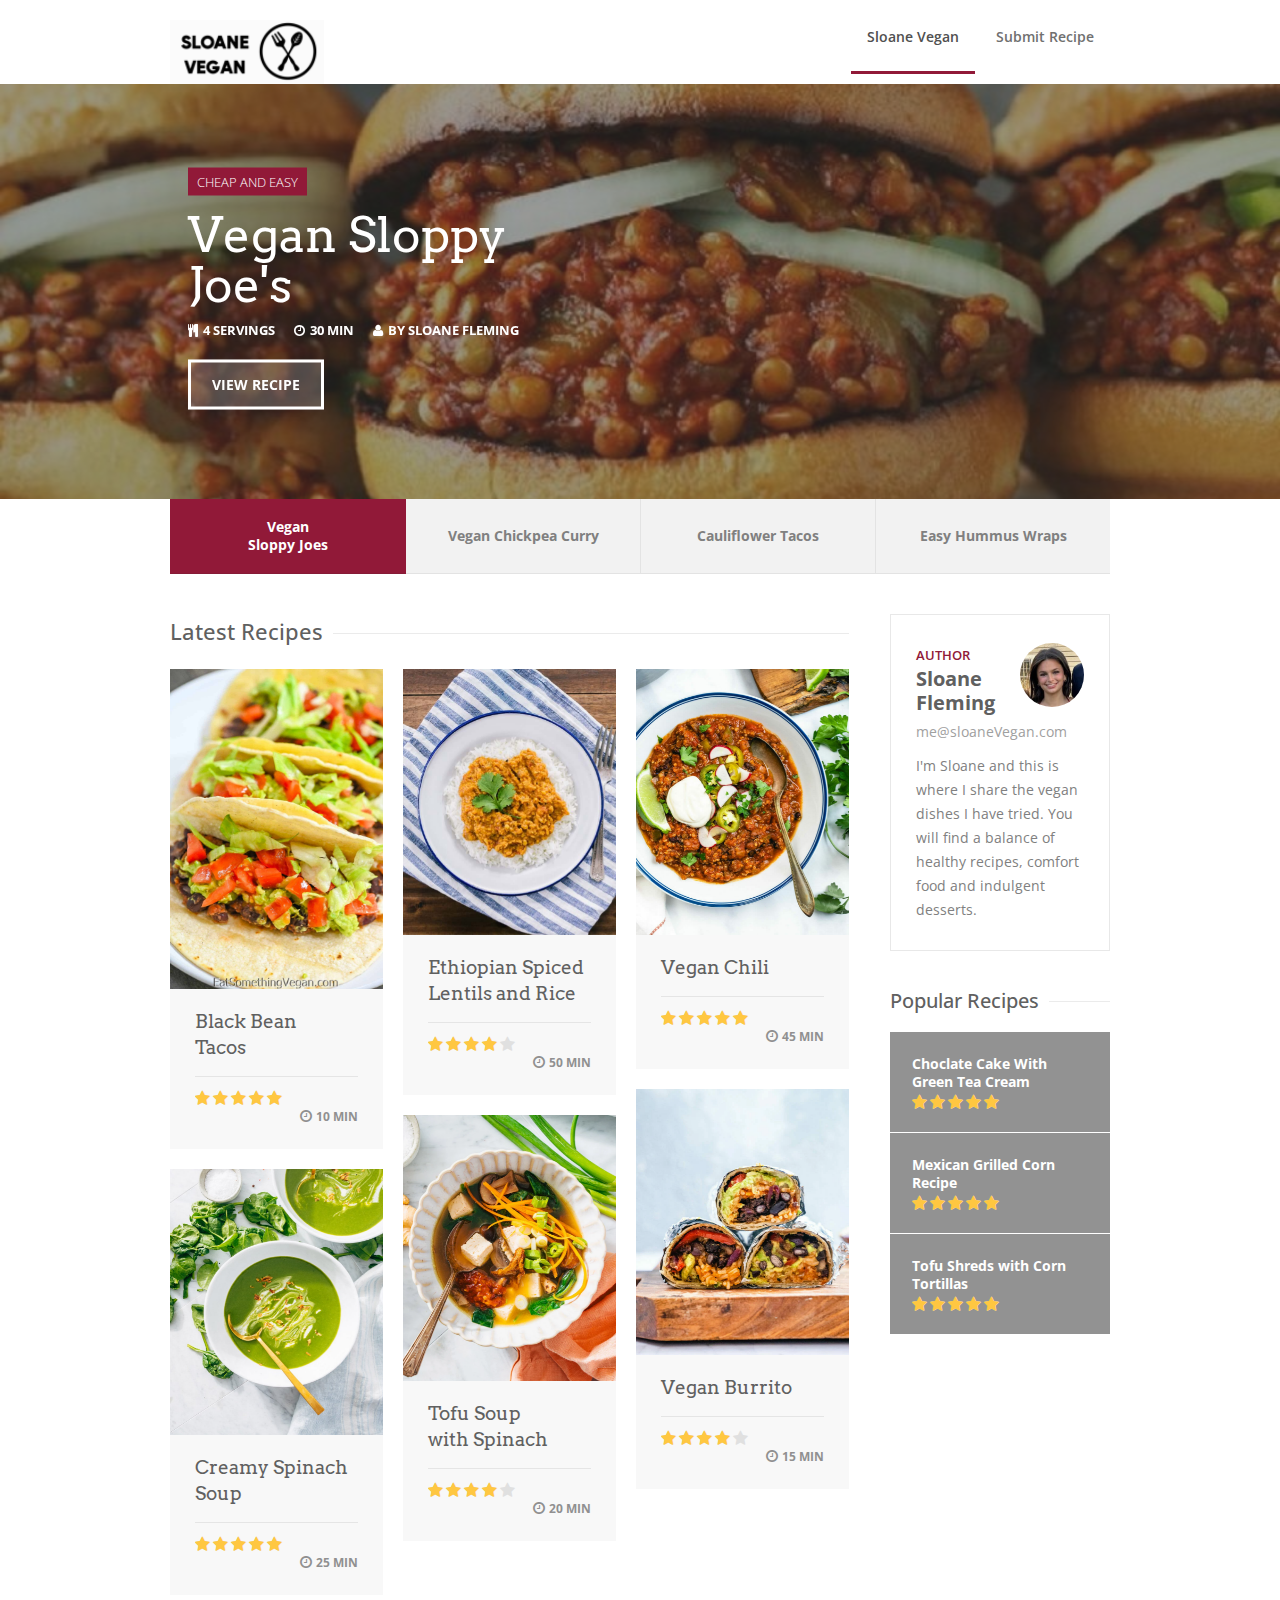
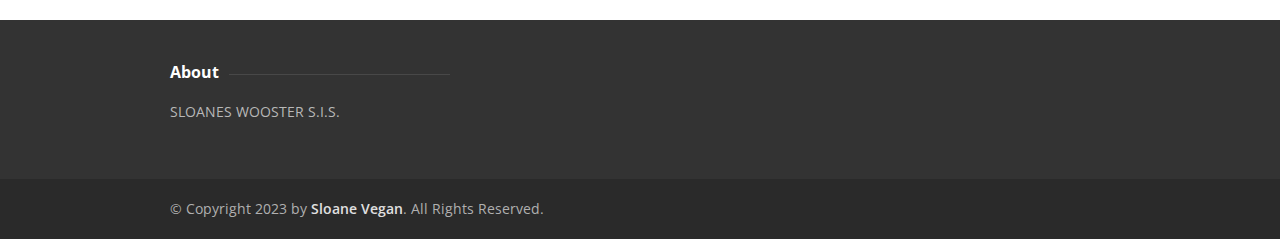
<file: index.html>
<!DOCTYPE html>
<!--[if IE 8 ]><html class="ie ie8" lang="en"> <![endif]-->
<!--[if (gte IE 9)|!(IE)]><!--><html lang="en"> <!--<![endif]-->
<head>

<!-- Basic Page Needs
================================================== -->
<meta charset="utf-8">
<title>Sloane Vegan</title>

<!-- Mobile Specific Metas
================================================== -->
<meta name="viewport" content="width=device-width, initial-scale=1, maximum-scale=1">

<!-- CSS
================================================== -->
<link rel="stylesheet" href="css/style.css">
<link rel="stylesheet" href="css/colors/green.css" id="colors">

<!--[if lt IE 9]>
	<script src="http://html5shim.googlecode.com/svn/trunk/html5.js"></script>
<![endif]-->

</head>

<body>

<!-- Wrapper -->
<div id="wrapper">


<!-- Header
================================================== -->
<header id="header"
<!-- Container -->
<div class="container">

	<!-- Logo / Mobile Menu -->
	<div class="three columns">
		<div id="logo">
			<h1><a href="index.html"><img src="images/logo.png" alt="Sloane" /></a></h1>
		</div>
	</div>


<!-- Navigation
================================================== -->
<div class="thirteen columns navigation">

	<nav id="navigation" class="menu nav-collapse">
		<ul>
			<li><a href="index.html" id="current">Sloane Vegan</a></li>



			<li><a href="https://www.vkind.com/submit-a-recipe/">Submit Recipe</a></li>

			</li>




		</ul>
	</nav>

</div>

</div>
<!-- Container / End -->
</header>


<!-- Slider
================================================== -->

<div id="homeSlider" class="royalSlider rsDefaultInv">

	<!-- Slide #1 -->
	<div class="rsContent">
		<a class="rsImg" href="images/sliderA_01.jpg"></a>
		<i class="rsTmb">Vegan <br> Sloppy Joes</i>

		<!-- Slide Caption -->
		<div class="SlideTitleContainer rsABlock">
		<div class="CaptionAlignment">
			<div class="rsSlideTitle tags">
				<ul>
					<li>Cheap and Easy</li>
				</ul>
				<div class="clearfix"></div>
			</div>

			<h2 class="rsSlideTitle title"><a href="recipe-page-1.html">Vegan Sloppy Joe's</a></h2>

			<div class="rsSlideTitle details">
				<ul>
					<li><i class="fa fa-cutlery"></i> 4 Servings</li>
					<li><i class="fa fa-clock-o"></i> 30 Min</li>
					<li><i class="fa fa-user"></i> by <a href="#">Sloane Fleming</a></li>
				</ul>
			</div>

			<a href="recipe-page-1.html" class="rsSlideTitle button">View Recipe</a>
		</div>
		</div>

	</div>

	<!-- Slide #2 -->
	<div class="rsContent">
		<a class="rsImg" href="images/recipePhoto-01.jpg"></a>
		<i class="rsTmb">Vegan Chickpea Curry</i>

		<!-- Slide Caption -->
		<div class="SlideTitleContainer rsABlock">
		<div class="CaptionAlignment">
			<div class="rsSlideTitle tags">
				<ul>
					<li>Curry</li>
				</ul>
				<div class="clearfix"></div>
			</div>

			<h2 class="rsSlideTitle title"><a href="recipe-page-2.html">Vegan Chickpea Curry</a></h2>

			<div class="rsSlideTitle details">
				<ul>
					<li><i class="fa fa-cutlery"></i> 4 Servings</li>
					<li><i class="fa fa-clock-o"></i> 20 Min</li>
					<li><i class="fa fa-user"></i> by <a href="#">Sloane Fleming</a></li>
				</ul>
			</div>

			<a href="recipe-page-2.html" class="rsSlideTitle button">View Recipe</a>
		</div>
		</div>

	</div>
	
	<!-- Slide #3 -->
	<div class="rsContent">
		<a class="rsImg" href="images/cauli.jpg"></a>
		<i class="rsTmb">Cauliflower Tacos</i>

		<!-- Slide Caption -->
		<div class="SlideTitleContainer rsABlock">
		<div class="CaptionAlignment">
			<div class="rsSlideTitle tags">
				<ul>
					<li>TASTY</li>
				</ul>
				<div class="clearfix"></div>
			</div>

			<h2 class="rsSlideTitle title"><a href="recipe-page-3.html">Cauliflower Tacos</a></h2>

			<div class="rsSlideTitle details">
				<ul>
					<li><i class="fa fa-cutlery"></i> 1 Servings</li>
					<li><i class="fa fa-clock-o"></i> 15 Min</li>
					<li><i class="fa fa-user"></i> by <a href="#">Sloane Fleming</a></li>
				</ul>
			</div>

			<a href="recipe-page-3.html" class="rsSlideTitle button">View Recipe</a>
		</div>
		</div>

	</div>
	
	<!-- Slide #4 -->   
	<div class="rsContent">
		<a class="rsImg" href="images/hummus.jpeg"></a>
		<i class="rsTmb">Easy Hummus Wraps</i>

		<!-- Slide Caption -->
		<div class="SlideTitleContainer rsABlock">
		<div class="CaptionAlignment">
			<div class="rsSlideTitle tags">
				<ul>
					<li>On the go</li>
				</ul>
				<div class="clearfix"></div>
			</div>

			<h2 class="rsSlideTitle title"><a href="recipe-page-4.html">Easy Hummus Wraps</a></h2>

			<div class="rsSlideTitle details">
				<ul>
					<li><i class="fa fa-cutlery"></i> 4 Servings</li>
					<li><i class="fa fa-clock-o"></i> 5 Min</li>
					<li><i class="fa fa-user"></i> by <a href="#">Sandra Fortin</a></li>
				</ul>
			</div>

			<a href="recipe-page-4.html" class="rsSlideTitle button">View Recipe</a>
		</div>
		</div>

	</div>          
	
	<!-- Slide #5 -->
	<div class="rsContent">
		<a class="rsImg" href="images/lentilSoup.jpeg"></a>
		<i class="rsTmb">Simple Red Lentil Soup</i>

		<!-- Slide Caption -->
		<div class="SlideTitleContainer rsABlock">
		<div class="CaptionAlignment">
			<div class="rsSlideTitle tags">
				<ul>
					<li>Soups</li>
				</ul>
				<div class="clearfix"></div>
			</div>

			<h2 class="rsSlideTitle title"><a href="recipe-page-5.html">Simple Red <br> Lentil Soup</a></h2>

			<div class="rsSlideTitle details">
				<ul>
					<li><i class="fa fa-cutlery"></i> 4 Servings</li>
					<li><i class="fa fa-clock-o"></i> 40 Min</li>
					<li><i class="fa fa-user"></i> by <a href="#">Sandra Fortin</a></li>
				</ul>
			</div>

			<a href="recipe-page-5.html" class="rsSlideTitle button">View Recipe</a>
		</div>
		</div>

	</div>

</div>



<!-- Content
================================================== -->
<div class="container">

	<!-- Masonry -->
	<div class="twelve columns">

		<!-- Headline -->
 		<h3 class="headline">Latest Recipes</h3>
		<span class="line rb margin-bottom-35"></span>
		<div class="clearfix"></div>

		<!-- Isotope -->
		<div class="isotope">

			<!-- Recipe #1 -->
			<div class="four recipe-box columns">

				<!-- Thumbnail -->
				<div class="thumbnail-holder">
					<a href="https://eatsomethingvegan.com/black-bean-tacos/">
						<img src="images/blackTacos.jpeg" alt=""/>
						<div class="hover-cover"></div>
						<div class="hover-icon">View Recipe</div>
					</a>
				</div>

				<!-- Content -->
				<div class="recipe-box-content">
					<h3><a href="https://eatsomethingvegan.com/black-bean-tacos/">Black Bean<br> Tacos</a></h3>
					
					<div class="rating five-stars">
						<div class="star-rating"></div>
						<div class="star-bg"></div>
					</div>

					<div class="recipe-meta"><i class="fa fa-clock-o"></i> 10 min</div>

					<div class="clearfix"></div>
				</div>
			</div>

			<!-- Recipe #2 -->
			<div class="four recipe-box columns">

				<!-- Thumbnail -->
				<div class="thumbnail-holder">
					<a href="https://www.acouplecooks.com/ethiopian-spiced-red-lentils-and-rice-mesir-wat/">
						<img src="images/ethiopia.jpeg" alt=""/>
						<div class="hover-cover"></div>
						<div class="hover-icon">View Recipe</div>
					</a>
				</div>
				
				<!-- Content -->
				<div class="recipe-box-content">
					<h3><a href="https://www.acouplecooks.com/ethiopian-spiced-red-lentils-and-rice-mesir-wat/">Ethiopian Spiced <br> Lentils and Rice</a></h3>
					
					<div class="rating four-stars">
						<div class="star-rating"></div>
						<div class="star-bg"></div>
					</div>

					<div class="recipe-meta"><i class="fa fa-clock-o"></i> 50 min</div>

					<div class="clearfix"></div>
				</div>
			</div>

			<!-- Recipe #3 -->
			<div class="four recipe-box columns">

				<!-- Thumbnail -->
				<div class="thumbnail-holder">
					<a href="https://www.acouplecooks.com/vegan-chili/">
						<img src="images/chili.jpeg" alt=""/>
						<div class="hover-cover"></div>
						<div class="hover-icon">View Recipe</div>
					</a>
				</div>
				
				<!-- Content -->
				<div class="recipe-box-content">
					<h3><a href="https://www.acouplecooks.com/vegan-chili/">Vegan Chili</a></h3>
					
					<div class="rating five-stars">
						<div class="star-rating"></div>
						<div class="star-bg"></div>
					</div>

					<div class="recipe-meta"><i class="fa fa-clock-o"></i> 45 min</div>

					<div class="clearfix"></div>
				</div>
			</div>

			<!-- Recipe #4 -->
			<div class="four recipe-box columns">

				<!-- Thumbnail -->
				<div class="thumbnail-holder">
					<a href="https://www.acouplecooks.com/vegan-burrito/ ">
						<img src="images/burrito.jpg" alt=""/>
						<div class="hover-cover"></div>
						<div class="hover-icon">View Recipe</div>
					</a>
				</div>
				
				<!-- Content -->
				<div class="recipe-box-content">
					<h3><a href="https://www.acouplecooks.com/vegan-burrito/ ">Vegan Burrito</a></h3>
					
					<div class="rating four-stars">
						<div class="star-rating"></div>
						<div class="star-bg"></div>
					</div>

					<div class="recipe-meta"><i class="fa fa-clock-o"></i> 15 min</div>

					<div class="clearfix"></div>
				</div>
			</div>

			<!-- Recipe #5 -->
			<div class="four recipe-box columns">

				<!-- Thumbnail -->
				<div class="thumbnail-holder">
					<a href="https://www.acouplecooks.com/tofu-soup/">
						<img src="images/tofu.webp" alt=""/>
						<div class="hover-cover"></div>
						<div class="hover-icon">View Recipe</div>
					</a>
				</div>
				
				<!-- Content -->
				<div class="recipe-box-content">
					<h3><a href="https://www.acouplecooks.com/tofu-soup/">Tofu Soup <br> with Spinach</a></h3>
					
					<div class="rating four-stars">
						<div class="star-rating"></div>
						<div class="star-bg"></div>
					</div>

					<div class="recipe-meta"><i class="fa fa-clock-o"></i> 20 min</div>

					<div class="clearfix"></div>
				</div>
			</div>

			<!-- Recipe #6 -->
			<div class="four recipe-box columns">

				<!-- Thumbnail -->
				<div class="thumbnail-holder">
					<a href="https://www.acouplecooks.com/spinach-soup/">
						<img src="images/creamy.jpeg" alt=""/>
						<div class="hover-cover"></div>
						<div class="hover-icon">View Recipe</div>
					</a>
				</div>
				
				<!-- Content -->
				<div class="recipe-box-content">
					<h3><a href="https://www.acouplecooks.com/spinach-soup/">Creamy Spinach <br>Soup</a></h3>
					
					<div class="rating five-stars">
						<div class="star-rating"></div>
						<div class="star-bg"></div>
					</div>

					<div class="recipe-meta"><i class="fa fa-clock-o"></i> 25 min</div>

					<div class="clearfix"></div>
				</div>
			</div>



		</div>
		<div class="clearfix"></div>



	</div>


<!-- Sidebar
================================================== -->
<div class="four columns">




	<!-- Author Box -->
	<div class="widget">
		<div class="author-box">
			<span class="title">Author</span>
			<span class="name">Sloane <br> Fleming</span>
			<span class="contact"><a href="mailto:sandra@chow.com">me@sloaneVegan.com</a></span>
			<img src="images/author-photo.png" alt="">
			<p>I'm Sloane and this is where I share the vegan dishes I have tried. You will find a balance of healthy recipes, comfort food and indulgent desserts.</p>
		</div>
	</div>


	<!-- Popular Recipes -->
	<div class="widget">
		<h4 class="headline">Popular Recipes</h4>
		<span class="line margin-bottom-30"></span>
		<div class="clearfix"></div>
		
		<!-- Recipe #1 -->
		<a href="recipe-page-1.html" class="featured-recipe">
			<img src="images/featuredRecipe-01.jpg" alt="">

			<div class="featured-recipe-content">
				<h4>Choclate Cake With Green Tea Cream</h4>
			
				<div class="rating five-stars">
					<div class="star-rating"></div>
					<div class="star-bg"></div>
				</div>
			</div>
			<div class="post-icon"></div>
		</a>

		<!-- Recipe #2 -->
		<a href="recipe-page-1.html" class="featured-recipe">
			<img src="images/featuredRecipe-02.jpg" alt="">

			<div class="featured-recipe-content">
				<h4>Mexican Grilled Corn Recipe</h4>
			
				<div class="rating five-stars">
					<div class="star-rating"></div>
					<div class="star-bg"></div>
				</div>
			</div>
			<div class="post-icon"></div>
		</a>

		<!-- Recipe #3 -->
		<a href="recipe-page-1.html" class="featured-recipe">
			<img src="images/featuredRecipe-03.jpg" alt="">

			<div class="featured-recipe-content">
				<h4>Tofu Shreds with Corn Tortillas</h4>
			
				<div class="rating five-stars">
					<div class="star-rating"></div>
					<div class="star-bg"></div>
				</div>
			</div>
			<div class="post-icon"></div>
		</a>

		<div class="clearfix"></div>
	</div>




</div>


</div>
<!-- Container / End -->

<div class="margin-top-5"></div>


</div>
<!-- Wrapper / End -->


<!-- Footer
================================================== -->
<div id="footer">

	<!-- Container -->
	<div class="container">

		<div class="five columns">
			<!-- Headline -->
			<h3 class="headline footer">About</h3>
			<span class="line"></span>
			<div class="clearfix"></div>
			<p>SLOANES WOOSTER S.I.S.</p>
		</div>


	</div>
	<!-- Container / End -->

</div>
<!-- Footer / End -->

<!-- Footer Bottom / Start -->
<div id="footer-bottom">

	<!-- Container -->
	<div class="container">

		<div class="eight columns">© Copyright 2023 by <a href="#">Sloane Vegan</a>. All Rights Reserved.</div>

	</div>
	<!-- Container / End -->

</div>
<!-- Footer Bottom / End -->

<!-- Back To Top Button -->
<div id="backtotop"><a href="#"></a></div>



<!-- Java Script
================================================== -->
<script src="scripts/jquery-1.11.0.min.js"></script>
<script src="scripts/jquery-migrate-1.2.1.min.js"></script>
<script src="scripts/jquery.superfish.js"></script>
<script src="scripts/jquery.royalslider.min.js"></script>
<script src="scripts/responsive-nav.js"></script>
<script src="scripts/hoverIntent.js"></script>
<script src="scripts/isotope.pkgd.min.js"></script>
<script src="scripts/chosen.jquery.min.js"></script>
<script src="scripts/jquery.tooltips.min.js"></script>
<script src="scripts/jquery.magnific-popup.min.js"></script>
<script src="scripts/jquery.pricefilter.js"></script>
<script src="scripts/custom.js"></script>


<!-- Style Switcher
================================================== -->
<!-- <script src="scripts/switcher.js"></script>

<div id="style-switcher">
	<h2>Style Switcher <a href="#"></a></h2>
	
	<div>
		<h3>Predefined Colors</h3>
		<ul class="colors" id="color1">
			<li><a href="#" class="green" title="Green"></a></li>
			<li><a href="#" class="blue" title="Blue"></a></li>
			<li><a href="#" class="orange" title="Orange"></a></li>
			<li><a href="#" class="navy" title="Navy"></a></li>
			<li><a href="#" class="yellow" title="Yellow"></a></li>
			<li><a href="#" class="peach" title="Peach"></a></li>
			<li><a href="#" class="beige" title="Beige"></a></li>
			<li><a href="#" class="purple" title="Purple"></a></li>
			<li><a href="#" class="celadon" title="Celadon"></a></li>
			<li><a href="#" class="pink" title="Pink"></a></li>
			<li><a href="#" class="red" title="Red"></a></li>
			<li><a href="#" class="brown" title="Brown"></a></li>
			<li><a href="#" class="cherry" title="Cherry"></a></li>
			<li><a href="#" class="cyan" title="Cyan"></a></li>
			<li><a href="#" class="gray" title="Gray"></a></li>
			<li><a href="#" class="darkcol" title="Dark"></a></li>
		</ul>
		
	</div>
	
	<div id="reset"><a href="#" class="button color">Reset</a></div> -->
		
</div>


</body>
</html>
</file>
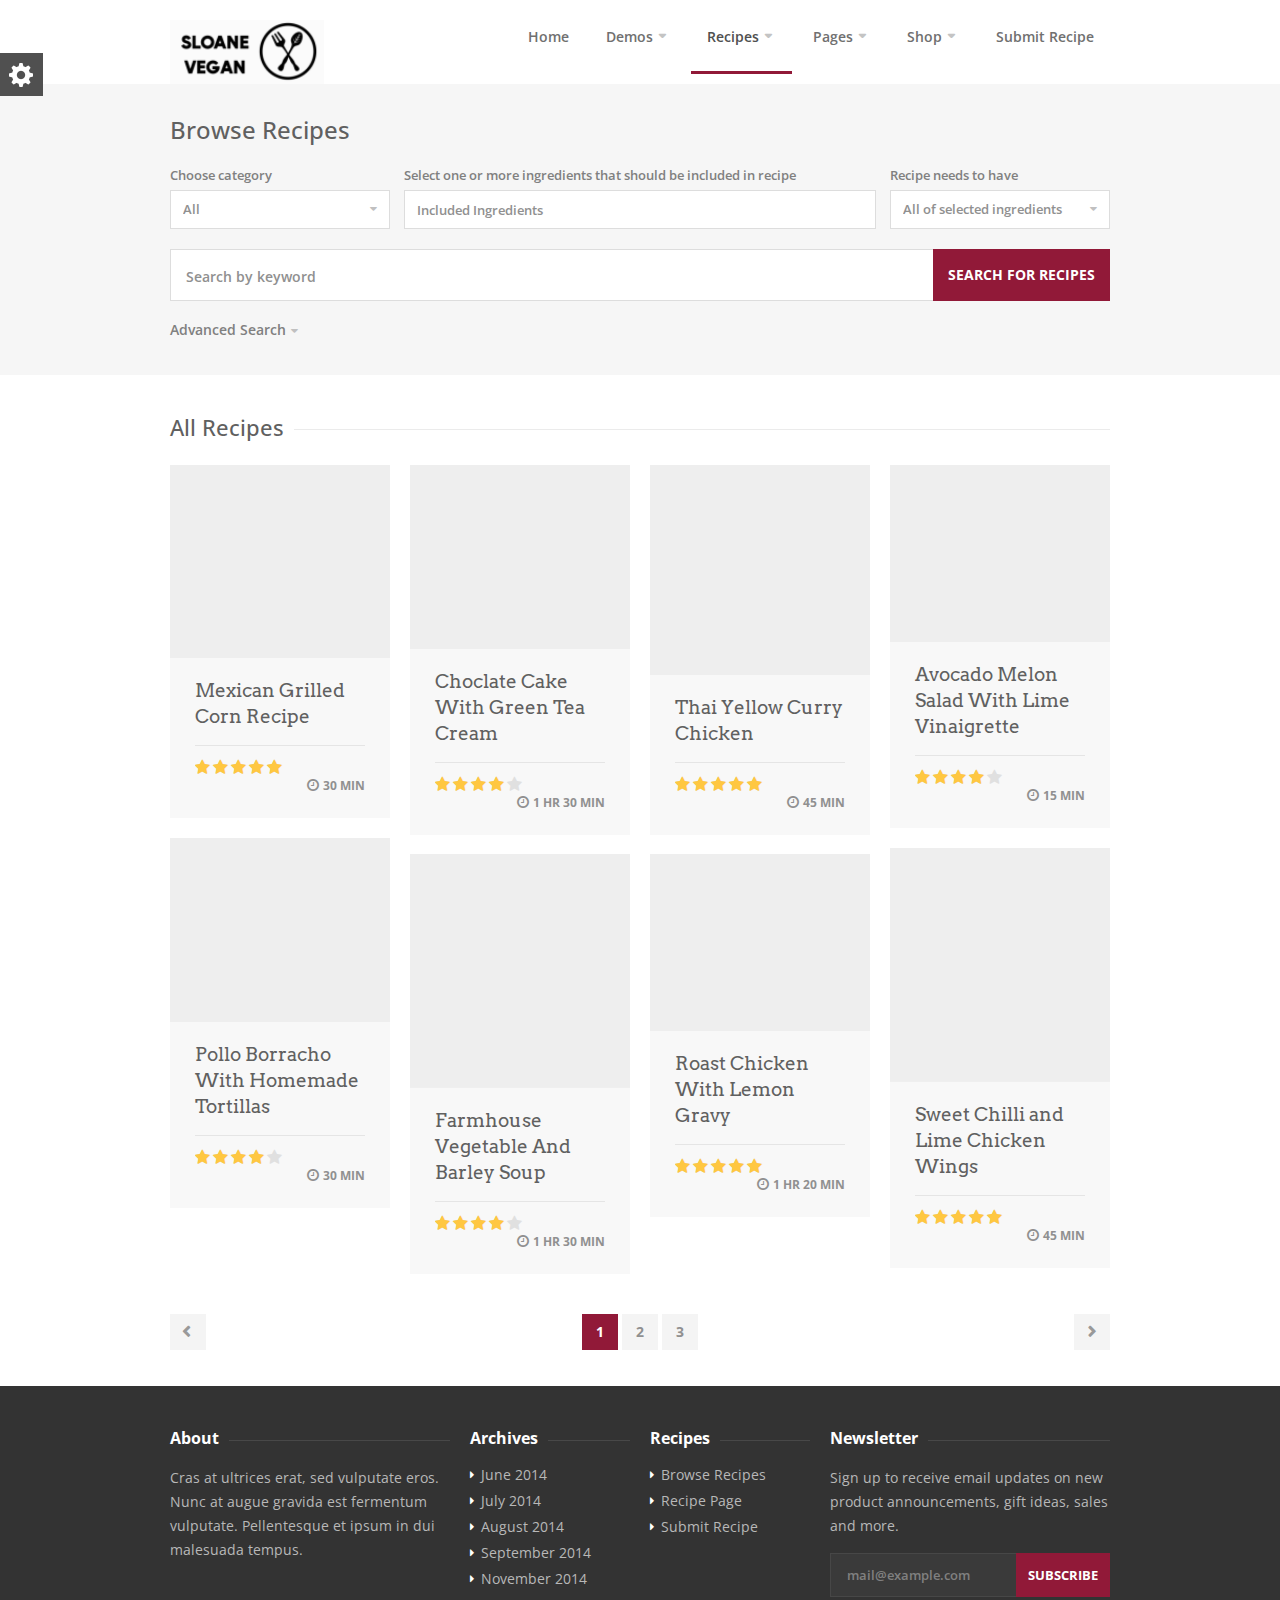
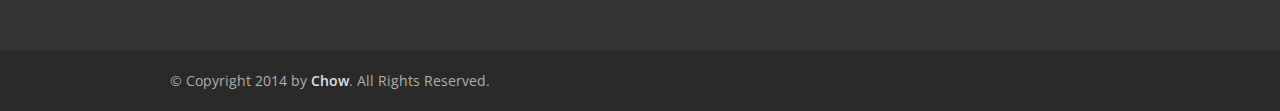
<file: browse-recipes.html>
<!DOCTYPE html>
<!--[if IE 8 ]><html class="ie ie8" lang="en"> <![endif]-->
<!--[if (gte IE 9)|!(IE)]><!--><html lang="en"> <!--<![endif]-->
<head>

<!-- Basic Page Needs
================================================== -->
<meta charset="utf-8">
<title>Chow</title>

<!-- Mobile Specific Metas
================================================== -->
<meta name="viewport" content="width=device-width, initial-scale=1, maximum-scale=1">

<!-- CSS
================================================== -->
<link rel="stylesheet" href="css/style.css">
<link rel="stylesheet" href="css/colors/green.css" id="colors">

<!--[if lt IE 9]>
	<script src="http://html5shim.googlecode.com/svn/trunk/html5.js"></script>
<![endif]-->

</head>

<body>

<!-- Wrapper -->
<div id="wrapper">


<!-- Header
================================================== -->
<header id="header">

<!-- Container -->
<div class="container">

	<!-- Logo / Mobile Menu -->
	<div class="three columns">
		<div id="logo">
			<h1><a href="index.html"><img src="images/logo.png" alt="Chow" /></a></h1>
		</div>
	</div>


<!-- Navigation
================================================== -->
<div class="thirteen columns navigation">

	<nav id="navigation" class="menu nav-collapse">
		<ul>
			<li><a href="index.html">Home</a></li>

			<li><a href="#">Demos</a>
				<ul>
					<li><a href="index.html">Grid Homepage</a></li>
					<li><a href="index-2.html">List Homepage</a></li>
					<li><a href="index-3.html">Boxed Version</a></li>
				</ul>
			</li>

			<li><a href="#" id="current">Recipes</a>
				<ul>
					<li><a href="browse-recipes.html">Browse Recipes</a></li>
					<li><a href="recipe-page-1.html">Recipe Page #1</a></li>
					<li><a href="recipe-page-2.html">Recipe Page #2</a></li>
				</ul>
			</li>

			<li><a href="#">Pages</a>
				<ul>
					<li><a href="shortcodes.html">Shortcodes</a></li>
					<li><a href="typography.html">Typography</a></li>
					<li><a href="contact.html">Contact</a></li>
				</ul>
			</li>

			<li><a href="#">Shop</a>
				<ul>
					<li><a href="shop.html">Shop</a></li>
					<li><a href="product-page.html">Product Page</a></li>
				</ul>
			</li>

			<li><a href="submit-recipe.html">Submit Recipe</a></li>
		</ul>
	</nav>

</div>

</div>
<!-- Container / End -->
</header>


<!-- Titlebar
================================================== -->
<section id="titlebar" class="browse-all">
	<!-- Container -->
	<div class="container">

		<div class="eight columns">
			<h2>Browse Recipes</h2>
		</div>

	</div>
	<!-- Container / End -->
</section>


<!-- Container -->
<div class="advanced-search-container">
	<div class="container">
		<div class="sixteen columns">
			<div id="advanced-search">

				<!-- Choose Category -->
				<div class="select">
					<label>Choose category</label>
					<select data-placeholder="Choose Category" class="chosen-select-no-single">
						<option value="1">All</option>
						<option value="2">Breakfast</option>
						<option value="3">Lunch</option>
						<option value="4">Beverages</option>
						<option value="5">Appetizers</option>
						<option value="6">Soups</option>
						<option value="7">Salads</option>
						<option value="8">Beef</option>
						<option value="9">Poultry</option>
						<option value="10">Pork</option>
						<option value="11">Seafood</option>
						<option value="12">Vegetarian</option>
						<option value="13">Vegetables</option>
						<option value="14">Desserts</option>
						<option value="15">Canning / Freezing</option>
						<option value="16">Breads</option>
						<option value="17">Holidays</option>
					</select>
				</div>

				<!-- Choose ingredients -->
				<div class="select included-ingredients">
					<label>Select one or more ingredients that should be included in recipe</label>
					<select data-placeholder="Included Ingredients" class="chosen-select" multiple>
						<option value="sugar">sugar</option>
						<option value="wheat-flour">wheat flour</option>
						<option value="baking-powder">baking powder</option>
						<option value="eggs">eggs</option><option value="salt">salt</option>
						<option value="brown-sugar">brown sugar</option>
						<option value="chicken-breast">chicken breast</option>
						<option value="garlic">garlic</option>
						<option value="milk">milk</option>
						<option value="oil">oil</option>
						<option value="sesame-oil">sesame oil</option>
						<option value="soy-sauce">soy sauce</option>
						<option value="butter">butter</option>
						<option value="carrots">carrots</option>
						<option value="coconut-flakes">coconut flakes</option>
						<option value="honey">honey</option>
						<option value="mung-bean-sprouts">mung bean sprouts</option>
						<option value="noodles">noodles</option>
						<option value="onion">onion</option>
						<option value="potato-starch">potato starch</option>
						<option value="red-bell-pepper">red bell pepper</option>
						<option value="walnuts">walnuts</option>
						<option value="water">water</option>
						<option value="almonds">almonds</option>
						<option value="baking-soda">baking soda</option>
						<option value="beef-brisket">beef brisket</option>
						<option value="beef-sirloin">beef sirloin</option>
						<option value="bell-pepper">bell pepper</option>
						<option value="broth">broth</option>
						<option value="carrot">carrot</option>
						<option value="cherries">cherries</option>
						<option value="chocolate">chocolate</option>
						<option value="cinnamon">cinnamon</option>
						<option value="cinnamon-stick">cinnamon stick</option>
						<option value="cocoa-powder">cocoa powder</option>
						<option value="coconut">coconut</option>
						<option value="corn-tortillas">corn tortillas</option>
						<option value="dark-chocolate">dark chocolate</option>
						<option value="dried-black-mushrooms">dried black mushrooms</option>
						<option value="dried-soba">dried soba</option>
						<option value="egg">egg</option>
						<option value="five-spice-powder">five spice powder</option>
						<option value="flour">flour</option>
						<option value="ginger">ginger</option>
						<option value="guilin-chili-sauce">guilin chili sauce</option>
						<option value="leek">leek</option>
						<option value="lettuce">lettuce</option>
						<option value="olive-oil">olive oil</option>
						<option value="oyster-sauce">oyster sauce</option>
						<option value="pear-juice">pear juice</option>
						<option value="pepper">pepper</option>
						<option value="pineapple">pineapple</option>
						<option value="red-onion">red onion</option>
						<option value="redcurrant">redcurrant</option>
						<option value="ribs-of-celery">ribs of celery</option>
						<option value="sichuan-pepper">Sichuan pepper</option>
						<option value="spring-onions">spring onions</option>
						<option value="strawberries">strawberries</option>
						<option value="taiwanese-golden-mushrooms">Taiwanese golden mushrooms</option>
						<option value="yeast">yeast</option>
						<option value="yellow-bell-pepper">yellow bell pepper</option>
					</select>
				</div>

				<!-- Choose -->
				<div class="select">
					<label>Recipe needs to have</label>
					<select data-placeholder="Choose Category" class="chosen-select">
						<option value="1">All of selected ingredients </option>
						<option value="2">Any of selected ingredients</option>
					</select>
				</div>
				
				<div class="clearfix"></div>

				<!-- Search Input -->
				<nav class="search-by-keyword">
					<form action="#" method="get">
						<button><span>Search for Recipes</span><i class="fa fa-search"></i></button>
						<input class="search-field" type="text" placeholder="Search by keyword" value=""/>
					</form>
				</nav>
				<div class="clearfix"></div>


				<!-- Advanced Search Button -->
				<a href="#" class="adv-search-btn">Advanced Search <i class="fa fa-caret-down"></i></a>


				<!-- Extra Search Options -->
				<div class="extra-search-options closed">


					<!-- Choose Excluded Ingredients -->
					<div class="select excluded-ingredients">
						<label>Select one or more ingredients that should be excluded from recipe</label>
						<select data-placeholder="Excluded Ingredients" class="chosen-select" multiple>
							<option value="sugar">sugar</option>
							<option value="wheat-flour">wheat flour</option>
							<option value="baking-powder">baking powder</option>
							<option value="eggs">eggs</option><option value="salt">salt</option>
							<option value="brown-sugar">brown sugar</option>
							<option value="chicken-breast">chicken breast</option>
							<option value="garlic">garlic</option>
							<option value="milk">milk</option>
							<option value="oil">oil</option>
							<option value="sesame-oil">sesame oil</option>
							<option value="soy-sauce">soy sauce</option>
							<option value="butter">butter</option>
							<option value="carrots">carrots</option>
							<option value="coconut-flakes">coconut flakes</option>
							<option value="honey">honey</option>
							<option value="mung-bean-sprouts">mung bean sprouts</option>
							<option value="noodles">noodles</option>
							<option value="onion">onion</option>
							<option value="potato-starch">potato starch</option>
							<option value="red-bell-pepper">red bell pepper</option>
							<option value="walnuts">walnuts</option>
							<option value="water">water</option>
							<option value="almonds">almonds</option>
							<option value="baking-soda">baking soda</option>
							<option value="beef-brisket">beef brisket</option>
							<option value="beef-sirloin">beef sirloin</option>
							<option value="bell-pepper">bell pepper</option>
							<option value="broth">broth</option>
							<option value="carrot">carrot</option>
							<option value="cherries">cherries</option>
							<option value="chocolate">chocolate</option>
							<option value="cinnamon">cinnamon</option>
							<option value="cinnamon-stick">cinnamon stick</option>
							<option value="cocoa-powder">cocoa powder</option>
							<option value="coconut">coconut</option>
							<option value="corn-tortillas">corn tortillas</option>
							<option value="dark-chocolate">dark chocolate</option>
							<option value="dried-black-mushrooms">dried black mushrooms</option>
							<option value="dried-soba">dried soba</option>
							<option value="egg">egg</option>
							<option value="five-spice-powder">five spice powder</option>
							<option value="flour">flour</option>
							<option value="ginger">ginger</option>
							<option value="guilin-chili-sauce">guilin chili sauce</option>
							<option value="leek">leek</option>
							<option value="lettuce">lettuce</option>
							<option value="olive-oil">olive oil</option>
							<option value="oyster-sauce">oyster sauce</option>
							<option value="pear-juice">pear juice</option>
							<option value="pepper">pepper</option>
							<option value="pineapple">pineapple</option>
							<option value="red-onion">red onion</option>
							<option value="redcurrant">redcurrant</option>
							<option value="ribs-of-celery">ribs of celery</option>
							<option value="sichuan-pepper">Sichuan pepper</option>
							<option value="spring-onions">spring onions</option>
							<option value="strawberries">strawberries</option>
							<option value="taiwanese-golden-mushrooms">Taiwanese golden mushrooms</option>
							<option value="yeast">yeast</option>
							<option value="yellow-bell-pepper">yellow bell pepper</option>
						</select>
					</div>

					<!-- Choose Alergens -->
					<div class="select alergens">
						<label>Choose alergens</label>
						<select data-placeholder="Choose Alergens" class="chosen-select" multiple>
							<option value="2">Peanut</option>
							<option value="3">Tree nuts</option>
							<option value="4">Milk</option>
							<option value="5">Egg</option>
							<option value="6">Wheat</option>
							<option value="7">Soy</option>
							<option value="8">Fish</option>
							<option value="9">Shellfish</option>
						</select>
					</div>


					<div class="clearfix"></div>


					<!-- Choose Level -->
					<div class="select">
						<label>Choose level</label>
						<select data-placeholder="Choose level" class="chosen-select">
							<option value="1">All</option>
							<option value="2">Easy</option>
							<option value="3">Medium</option>
							<option value="4">Hard</option>
							<option value="5">Master</option>
						</select>
					</div>

					<!-- Choose serving -->
					<div class="select">
						<label>Choose serving</label>
						<select data-placeholder="Choose level" class="chosen-select">
							<option value="1">All</option>
							<option value="2">for 1 person</option>
							<option value="3">for 2 people</option>
							<option value="5">for 4 people</option>
							<option value="6">for family</option>
						</select>
					</div>

					<!-- Choose time needed -->
					<div class="select">
						<label>Choose time needed</label>
						<select data-placeholder="Choose time needed" class="chosen-select">
							<option value="1">All</option>
							<option value="2">Half an hour</option>
							<option value="3">Less than hour</option>
							<option value="3">More than hour</option>
						</select>
					</div>

					<div class="clearfix"></div>
					<div class="margin-top-10"></div>

				</div>
				<!-- Extra Search Options / End -->


			<div class="clearfix"></div>
			</div>

		</div>
	</div>
</div>


<div class="margin-top-35"></div>


<!-- Container -->
<div class="container">

	<!-- Headline -->
	<div class="sixteen columns">
 		<h3 class="headline">All Recipes</h3>
		<span class="line margin-bottom-35"></span>
		<div class="clearfix"></div>
	</div>
	<div class="clearfix"></div>


		<!-- Isotope -->
		<div class="isotope">

			<!-- Recipe #1 -->
			<div class="four isotope-box columns">

				<!-- Thumbnail -->
				<div class="thumbnail-holder">
					<a href="recipe-page-1.html">
						<img src="images/recipeThumb-01.jpg" alt=""/>
						<div class="hover-cover"></div>
						<div class="hover-icon">View Recipe</div>
					</a>
				</div>

				<!-- Content -->
				<div class="recipe-box-content">
					<h3><a href="recipe-page-1.html">Mexican Grilled <br> Corn Recipe</a></h3>

					<div class="rating five-stars">
						<div class="star-rating"></div>
						<div class="star-bg"></div>
					</div>

					<div class="recipe-meta"><i class="fa fa-clock-o"></i> 30 min</div>

					<div class="clearfix"></div>
				</div>
			</div>

			<!-- Recipe #2 -->
			<div class="four isotope-box columns">

				<!-- Thumbnail -->
				<div class="thumbnail-holder">
					<a href="recipe-page-1.html">
						<img src="images/recipeThumb-02.jpg" alt=""/>
						<div class="hover-cover"></div>
						<div class="hover-icon">View Recipe</div>
					</a>
				</div>

				<!-- Content -->
				<div class="recipe-box-content">
					<h3><a href="recipe-page-1.html">Choclate Cake With Green Tea Cream</a></h3>

					<div class="rating four-stars">
						<div class="star-rating"></div>
						<div class="star-bg"></div>
					</div>

					<div class="recipe-meta"><i class="fa fa-clock-o"></i> 1 hr 30 min</div>

					<div class="clearfix"></div>
				</div>
			</div>

			<!-- Recipe #3 -->
			<div class="four isotope-box columns">

				<!-- Thumbnail -->
				<div class="thumbnail-holder">
					<a href="recipe-page-1.html">
						<img src="images/recipeThumb-03.jpg" alt=""/>
						<div class="hover-cover"></div>
						<div class="hover-icon">View Recipe</div>
					</a>
				</div>

				<!-- Content -->
				<div class="recipe-box-content">
					<h3><a href="recipe-page-1.html">Thai Yellow Curry Chicken</a></h3>

					<div class="rating five-stars">
						<div class="star-rating"></div>
						<div class="star-bg"></div>
					</div>

					<div class="recipe-meta"><i class="fa fa-clock-o"></i> 45 min</div>

					<div class="clearfix"></div>
				</div>
			</div>

			<!-- Recipe #4 -->
			<div class="four isotope-box columns">

				<!-- Thumbnail -->
				<div class="thumbnail-holder">
					<a href="recipe-page-2.html">
						<img src="images/recipeThumb-04.jpg" alt=""/>
						<div class="hover-cover"></div>
						<div class="hover-icon">View Recipe</div>
					</a>
				</div>

				<!-- Content -->
				<div class="recipe-box-content">
					<h3><a href="recipe-page-2.html">Avocado Melon Salad With Lime Vinaigrette</a></h3>

					<div class="rating four-stars">
						<div class="star-rating"></div>
						<div class="star-bg"></div>
					</div>

					<div class="recipe-meta"><i class="fa fa-clock-o"></i> 15 min</div>

					<div class="clearfix"></div>
				</div>
			</div>

			<!-- Recipe #5 -->
			<div class="four isotope-box columns">

				<!-- Thumbnail -->
				<div class="thumbnail-holder">
					<a href="recipe-page-1.html">
						<img src="images/recipeThumb-05.jpg" alt=""/>
						<div class="hover-cover"></div>
						<div class="hover-icon">View Recipe</div>
					</a>
				</div>

				<!-- Content -->
				<div class="recipe-box-content">
					<h3><a href="recipe-page-1.html">Pollo Borracho With Homemade Tortillas</a></h3>

					<div class="rating four-stars">
						<div class="star-rating"></div>
						<div class="star-bg"></div>
					</div>

					<div class="recipe-meta"><i class="fa fa-clock-o"></i> 30 min</div>

					<div class="clearfix"></div>
				</div>
			</div>

			<!-- Recipe #6 -->
			<div class="four isotope-box columns">

				<!-- Thumbnail -->
				<div class="thumbnail-holder">
					<a href="recipe-page-2.html">
						<img src="images/recipeThumb-06.jpg" alt=""/>
						<div class="hover-cover"></div>
						<div class="hover-icon">View Recipe</div>
					</a>
				</div>

				<!-- Content -->
				<div class="recipe-box-content">
					<h3><a href="recipe-page-2.html">Sweet Chilli and Lime Chicken Wings</a></h3>

					<div class="rating five-stars">
						<div class="star-rating"></div>
						<div class="star-bg"></div>
					</div>

					<div class="recipe-meta"><i class="fa fa-clock-o"></i> 45 min</div>

					<div class="clearfix"></div>
				</div>
			</div>

			<!-- Recipe #7 -->
			<div class="four isotope-box columns">

				<!-- Thumbnail -->
				<div class="thumbnail-holder">
					<a href="recipe-page-1.html">
						<img src="images/recipeThumb-07.jpg" alt=""/>
						<div class="hover-cover"></div>
						<div class="hover-icon">View Recipe</div>
					</a>
				</div>

				<!-- Content -->
				<div class="recipe-box-content">
					<h3><a href="recipe-page-1.html">Roast Chicken With Lemon Gravy</a></h3>

					<div class="rating five-stars">
						<div class="star-rating"></div>
						<div class="star-bg"></div>
					</div>

					<div class="recipe-meta"><i class="fa fa-clock-o"></i> 1 hr 20 min</div>

					<div class="clearfix"></div>
				</div>
			</div>

			<!-- Recipe #8 -->
			<div class="four isotope-box columns">

				<!-- Thumbnail -->
				<div class="thumbnail-holder">
					<a href="recipe-page-1.html">
						<img src="images/recipeThumb-08.jpg" alt=""/>
						<div class="hover-cover"></div>
						<div class="hover-icon">View Recipe</div>
					</a>
				</div>

				<!-- Content -->
				<div class="recipe-box-content">
					<h3><a href="recipe-page-1.html">Farmhouse Vegetable And Barley Soup</a></h3>

					<div class="rating four-stars">
						<div class="star-rating"></div>
						<div class="star-bg"></div>
					</div>

					<div class="recipe-meta"><i class="fa fa-clock-o"></i> 1 hr 30 min</div>

					<div class="clearfix"></div>
				</div>
			</div>

		</div>
		<div class="clearfix"></div>


		<!-- Pagination -->
		<div class="sixteen columns">
			<div class="pagination-container">
				<nav class="pagination">
					<ul>
						<li><a href="#" class="current-page">1</a></li>
						<li><a href="#">2</a></li>
						<li><a href="#">3</a></li>
					</ul>
				</nav>

				<nav class="pagination-next-prev">
					<ul>
						<li><a href="#" class="prev"></a></li>
						<li><a href="#" class="next"></a></li>
					</ul>
				</nav>
			</div>
		</div>

</div>


</div>
<!-- Wrapper / End -->


<!-- Footer
================================================== -->
<div id="footer">

	<!-- Container -->
	<div class="container">

		<div class="five columns">
			<!-- Headline -->
			<h3 class="headline footer">About</h3>
			<span class="line"></span>
			<div class="clearfix"></div>
			<p>Cras at ultrices erat, sed vulputate eros. Nunc at augue gravida est fermentum vulputate. Pellentesque et ipsum in dui malesuada tempus.</p>
		</div>

		<div class="three columns">

			<!-- Headline -->
			<h3 class="headline footer">Archives</h3>
			<span class="line"></span>
			<div class="clearfix"></div>

			<ul class="footer-links">
				<li><a href="#">June 2014</a></li>
				<li><a href="#">July 2014</a></li>
				<li><a href="#">August 2014</a></li>
				<li><a href="#">September 2014</a></li>
				<li><a href="#">November 2014</a></li>
			</ul>

		</div>

		<div class="three columns">

			<!-- Headline -->
			<h3 class="headline footer">Recipes</h3>
			<span class="line"></span>
			<div class="clearfix"></div>

			<ul class="footer-links">
				<li><a href="browse-recipes.html">Browse Recipes</a></li>
				<li><a href="recipe-page-1.html">Recipe Page</a></li>
				<li><a href="submit-recipe.html">Submit Recipe</a></li>
			</ul>

		</div>

		<div class="five columns">

			<!-- Headline -->
			<h3 class="headline footer">Newsletter</h3>
			<span class="line"></span>
			<div class="clearfix"></div>
			<p>Sign up to receive email updates on new product announcements, gift ideas, sales and more.</p>

			<form action="#" method="get">
				<input class="newsletter" type="text" placeholder="mail@example.com" value=""/>
				<button class="newsletter-btn" type="submit">Subscribe</button>

			</form>
		</div>

	</div>
	<!-- Container / End -->

</div>
<!-- Footer / End -->

<!-- Footer Bottom / Start -->
<div id="footer-bottom">

	<!-- Container -->
	<div class="container">

		<div class="eight columns">© Copyright 2014 by <a href="#">Chow</a>. All Rights Reserved.</div>

	</div>
	<!-- Container / End -->

</div>
<!-- Footer Bottom / End -->

<!-- Back To Top Button -->
<div id="backtotop"><a href="#"></a></div>



<!-- Java Script
================================================== -->
<script src="scripts/jquery-1.11.0.min.js"></script>
<script src="scripts/jquery-migrate-1.2.1.min.js"></script>
<script src="scripts/jquery.superfish.js"></script>
<script src="scripts/jquery.royalslider.min.js"></script>
<script src="scripts/responsive-nav.js"></script>
<script src="scripts/hoverIntent.js"></script>
<script src="scripts/isotope.pkgd.min.js"></script>
<script src="scripts/chosen.jquery.min.js"></script>
<script src="scripts/jquery.tooltips.min.js"></script>
<script src="scripts/jquery.magnific-popup.min.js"></script>
<script src="scripts/jquery.pricefilter.js"></script>
<script src="scripts/custom.js"></script>


<!-- Style Switcher
================================================== -->
<script src="scripts/switcher.js"></script>

<div id="style-switcher">
	<h2>Style Switcher <a href="#"></a></h2>
	
	<div>
		<h3>Predefined Colors</h3>
		<ul class="colors" id="color1">
			<li><a href="#" class="green" title="Green"></a></li>
			<li><a href="#" class="blue" title="Blue"></a></li>
			<li><a href="#" class="orange" title="Orange"></a></li>
			<li><a href="#" class="navy" title="Navy"></a></li>
			<li><a href="#" class="yellow" title="Yellow"></a></li>
			<li><a href="#" class="peach" title="Peach"></a></li>
			<li><a href="#" class="beige" title="Beige"></a></li>
			<li><a href="#" class="purple" title="Purple"></a></li>
			<li><a href="#" class="celadon" title="Celadon"></a></li>
			<li><a href="#" class="pink" title="Pink"></a></li>
			<li><a href="#" class="red" title="Red"></a></li>
			<li><a href="#" class="brown" title="Brown"></a></li>
			<li><a href="#" class="cherry" title="Cherry"></a></li>
			<li><a href="#" class="cyan" title="Cyan"></a></li>
			<li><a href="#" class="gray" title="Gray"></a></li>
			<li><a href="#" class="darkcol" title="Dark"></a></li>
		</ul>
		
	</div>
	
	<div id="reset"><a href="#" class="button color">Reset</a></div>
		
</div>


</body>
</html>
</file>
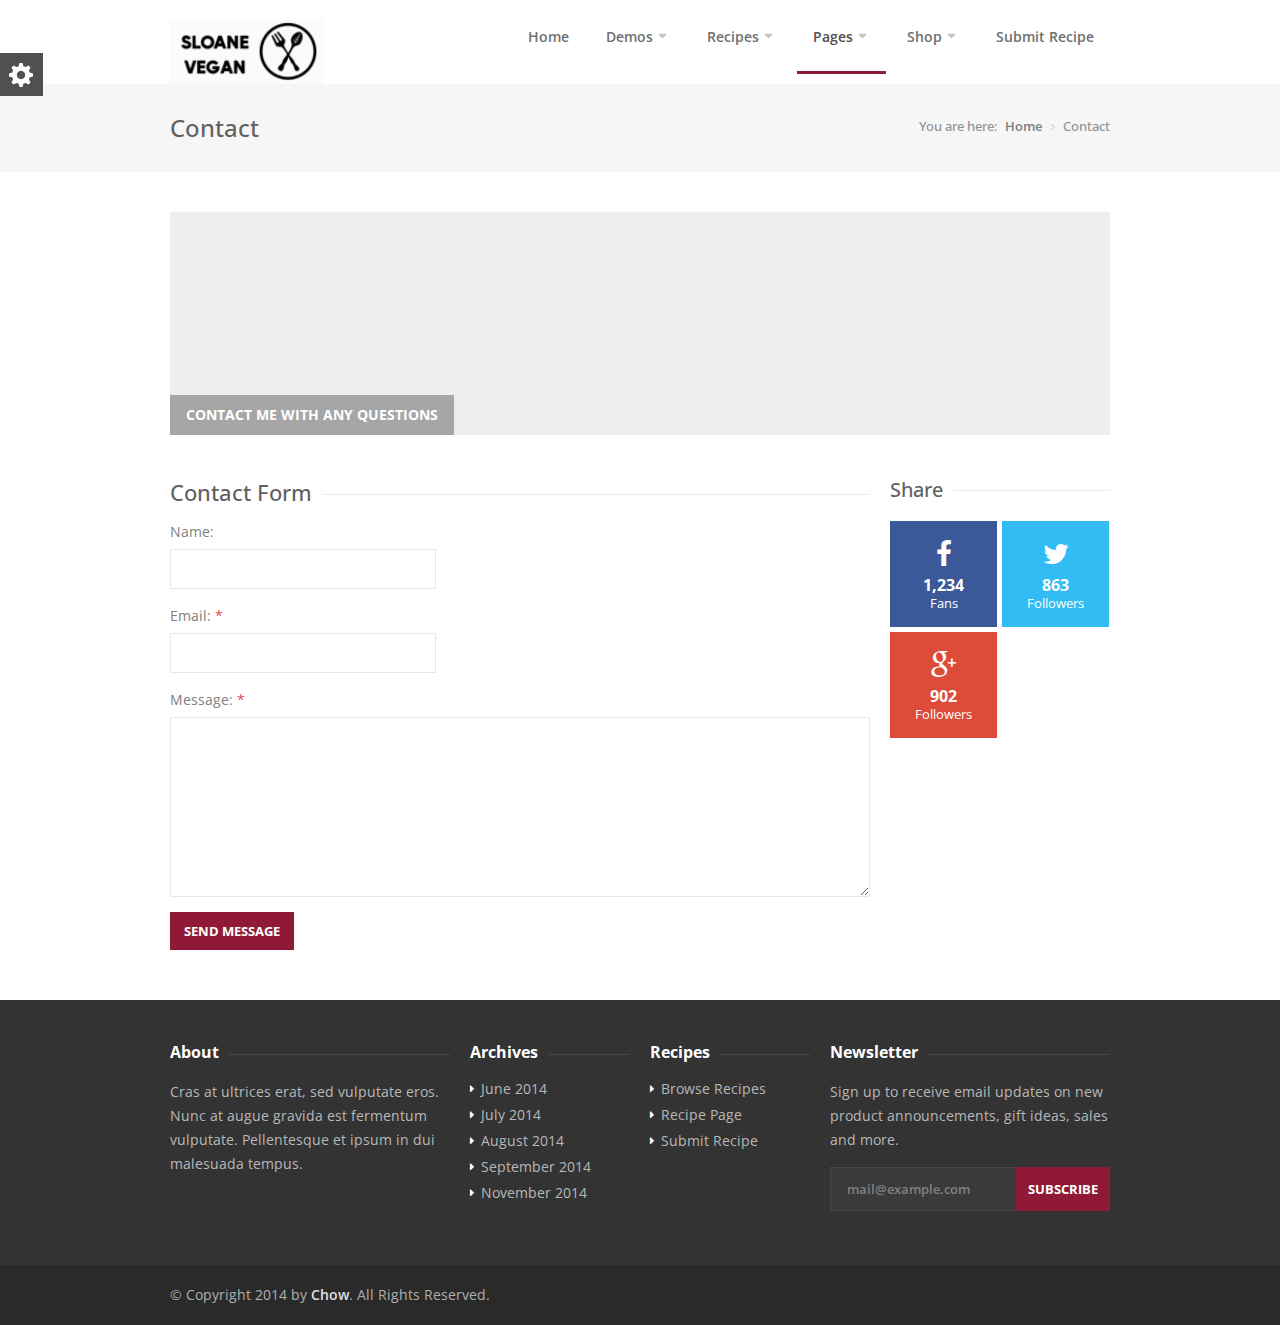
<file: contact.html>
<!DOCTYPE html>
<!--[if IE 8 ]><html class="ie ie8" lang="en"> <![endif]-->
<!--[if (gte IE 9)|!(IE)]><!--><html lang="en"> <!--<![endif]-->
<head>

<!-- Basic Page Needs
================================================== -->
<meta charset="utf-8">
<title>Chow</title>

<!-- Mobile Specific Metas
================================================== -->
<meta name="viewport" content="width=device-width, initial-scale=1, maximum-scale=1">

<!-- CSS
================================================== -->
<link rel="stylesheet" href="css/style.css">
<link rel="stylesheet" href="css/colors/green.css" id="colors">

<!--[if lt IE 9]>
	<script src="http://html5shim.googlecode.com/svn/trunk/html5.js"></script>
<![endif]-->

</head>

<body>

<!-- Wrapper -->
<div id="wrapper">


<!-- Header
================================================== -->
<header id="header">

<!-- Container -->
<div class="container">

	<!-- Logo / Mobile Menu -->
	<div class="three columns">
		<div id="logo">
			<h1><a href="index.html"><img src="images/logo.png" alt="Chow" /></a></h1>
		</div>
	</div>


<!-- Navigation
================================================== -->
<div class="thirteen columns navigation">

	<nav id="navigation" class="menu nav-collapse">
		<ul>
			<li><a href="index.html">Home</a></li>

			<li><a href="#">Demos</a>
				<ul>
					<li><a href="index.html">Grid Homepage</a></li>
					<li><a href="index-2.html">List Homepage</a></li>
					<li><a href="index-3.html">Boxed Version</a></li>
				</ul>
			</li>

			<li><a href="#">Recipes</a>
				<ul>
					<li><a href="browse-recipes.html">Browse Recipes</a></li>
					<li><a href="recipe-page-1.html">Recipe Page #1</a></li>
					<li><a href="recipe-page-2.html">Recipe Page #2</a></li>
				</ul>
			</li>

			<li><a href="#" id="current">Pages</a>
				<ul>
					<li><a href="shortcodes.html">Shortcodes</a></li>
					<li><a href="typography.html">Typography</a></li>
					<li><a href="contact.html">Contact</a></li>
				</ul>
			</li>

			<li><a href="#">Shop</a>
				<ul>
					<li><a href="shop.html">Shop</a></li>
					<li><a href="product-page.html">Product Page</a></li>
				</ul>
			</li>

			<li><a href="submit-recipe.html">Submit Recipe</a></li>
		</ul>
	</nav>

</div>

</div>
<!-- Container / End -->
</header>


<!-- Titlebar
================================================== -->
<section id="titlebar">
	<!-- Container -->
	<div class="container">

		<div class="eight columns">
			<h2>Contact</h2>
		</div>

		<div class="eight columns">
			<nav id="breadcrumbs">
				<ul>
					<li>You are here:</li>
					<li><a href="#">Home</a></li>
					<li>Contact</li>
				</ul>
			</nav>
		</div>

	</div>
	<!-- Container / End -->
</section>



<!-- Content
================================================== -->

<!-- Container -->
<div class="container">
	<div class="sixteen columns">
		<div class="image-with-caption contact">
			<img class="rsImg" src="images/contact.jpg" alt="" />
			<span>Contact me with any questions</span>
		</div>
	</div>
</div>
<!-- Container / End -->


<div class="margin-top-10"></div>


<!-- Container -->
<div class="container">

<!-- Contact Form -->
<div class="twelve columns">
		<h3 class="headline">Contact Form</h3><span class="line margin-bottom-25"></span><div class="clearfix"></div>

		<!-- Contact Form -->
		<section id="contact">

			<!-- Success Message -->
			<mark id="message"></mark>

			<!-- Form -->
			<form method="post" name="contactform" id="contactform">

				<fieldset>

					<div>
						<label>Name:</label>
						<input name="name" type="text" id="name" />
					</div>

					<div>
						<label >Email: <span>*</span></label>
						<input name="email" type="email" id="email" pattern="^[A-Za-z0-9](([_\.\-]?[a-zA-Z0-9]+)*)@([A-Za-z0-9]+)(([\.\-]?[a-zA-Z0-9]+)*)\.([A-Za-z]{2,})$" />
					</div>

					<div>
						<label>Message: <span>*</span></label>
						<textarea name="comment" cols="40" rows="3" id="comment" spellcheck="true"></textarea>
					</div>

				</fieldset>
				<div id="result"></div>
				<input type="submit" class="submit" id="submit" value="Send Message" />
				<div class="clearfix"></div>
			</form>

		</section>
		<!-- Contact Form / End -->
		<div class="margin-bottom-50"></div>
</div>


<div class="four columns">

	<!-- Share -->
	<div class="widget">
		<h4 class="headline">Share</h4>
		<span class="line margin-bottom-30"></span>
		<div class="clearfix"></div>
		
		<ul class="share-buttons">
			<li class="facebook-share">
				<a href="#">
					<span class="counter">1,234</span>
					<span class="counted">Fans</span>
					<span class="action-button">Like</span>
				</a>
			</li>

			<li class="twitter-share">
				<a href="#">
					<span class="counter">863</span>
					<span class="counted">Followers</span>
					<span class="action-button">Follow</span>
				</a>
			</li>

			<li class="google-plus-share">
				<a href="#">
					<span class="counter">902</span>
					<span class="counted">Followers</span>
					<span class="action-button">Follow</span>
				</a>
			</li>
		</ul>
		<div class="clearfix"></div>
	</div>

</div>

</div>
<!-- Container / End -->


</div>
<!-- Wrapper / End -->


<!-- Footer
================================================== -->
<div id="footer">

	<!-- Container -->
	<div class="container">

		<div class="five columns">
			<!-- Headline -->
			<h3 class="headline footer">About</h3>
			<span class="line"></span>
			<div class="clearfix"></div>
			<p>Cras at ultrices erat, sed vulputate eros. Nunc at augue gravida est fermentum vulputate. Pellentesque et ipsum in dui malesuada tempus.</p>
		</div>

		<div class="three columns">

			<!-- Headline -->
			<h3 class="headline footer">Archives</h3>
			<span class="line"></span>
			<div class="clearfix"></div>

			<ul class="footer-links">
				<li><a href="#">June 2014</a></li>
				<li><a href="#">July 2014</a></li>
				<li><a href="#">August 2014</a></li>
				<li><a href="#">September 2014</a></li>
				<li><a href="#">November 2014</a></li>
			</ul>

		</div>

		<div class="three columns">

			<!-- Headline -->
			<h3 class="headline footer">Recipes</h3>
			<span class="line"></span>
			<div class="clearfix"></div>

			<ul class="footer-links">
				<li><a href="browse-recipes.html">Browse Recipes</a></li>
				<li><a href="recipe-page-1.html">Recipe Page</a></li>
				<li><a href="submit-recipe.html">Submit Recipe</a></li>
			</ul>

		</div>

		<div class="five columns">

			<!-- Headline -->
			<h3 class="headline footer">Newsletter</h3>
			<span class="line"></span>
			<div class="clearfix"></div>
			<p>Sign up to receive email updates on new product announcements, gift ideas, sales and more.</p>

			<form action="#" method="get">
				<input class="newsletter" type="text" placeholder="mail@example.com" value=""/>
				<button class="newsletter-btn" type="submit">Subscribe</button>

			</form>
		</div>

	</div>
	<!-- Container / End -->

</div>
<!-- Footer / End -->

<!-- Footer Bottom / Start -->
<div id="footer-bottom">

	<!-- Container -->
	<div class="container">

		<div class="eight columns">© Copyright 2014 by <a href="#">Chow</a>. All Rights Reserved.</div>

	</div>
	<!-- Container / End -->

</div>
<!-- Footer Bottom / End -->

<!-- Back To Top Button -->
<div id="backtotop"><a href="#"></a></div>



<!-- Java Script
================================================== -->
<script src="scripts/jquery-1.11.0.min.js"></script>
<script src="scripts/jquery-migrate-1.2.1.min.js"></script>
<script src="scripts/jquery.superfish.js"></script>
<script src="scripts/jquery.royalslider.min.js"></script>
<script src="scripts/responsive-nav.js"></script>
<script src="scripts/hoverIntent.js"></script>
<script src="scripts/isotope.pkgd.min.js"></script>
<script src="scripts/chosen.jquery.min.js"></script>
<script src="scripts/jquery.tooltips.min.js"></script>
<script src="scripts/jquery.magnific-popup.min.js"></script>
<script src="scripts/jquery.pricefilter.js"></script>
<script src="scripts/custom.js"></script>


<!-- Style Switcher
================================================== -->
<script src="scripts/switcher.js"></script>

<div id="style-switcher">
	<h2>Style Switcher <a href="#"></a></h2>
	
	<div>
		<h3>Predefined Colors</h3>
		<ul class="colors" id="color1">
			<li><a href="#" class="green" title="Green"></a></li>
			<li><a href="#" class="blue" title="Blue"></a></li>
			<li><a href="#" class="orange" title="Orange"></a></li>
			<li><a href="#" class="navy" title="Navy"></a></li>
			<li><a href="#" class="yellow" title="Yellow"></a></li>
			<li><a href="#" class="peach" title="Peach"></a></li>
			<li><a href="#" class="beige" title="Beige"></a></li>
			<li><a href="#" class="purple" title="Purple"></a></li>
			<li><a href="#" class="celadon" title="Celadon"></a></li>
			<li><a href="#" class="pink" title="Pink"></a></li>
			<li><a href="#" class="red" title="Red"></a></li>
			<li><a href="#" class="brown" title="Brown"></a></li>
			<li><a href="#" class="cherry" title="Cherry"></a></li>
			<li><a href="#" class="cyan" title="Cyan"></a></li>
			<li><a href="#" class="gray" title="Gray"></a></li>
			<li><a href="#" class="darkcol" title="Dark"></a></li>
		</ul>
		
	</div>
	
	<div id="reset"><a href="#" class="button color">Reset</a></div>
		
</div>


</body>
</html>
</file>
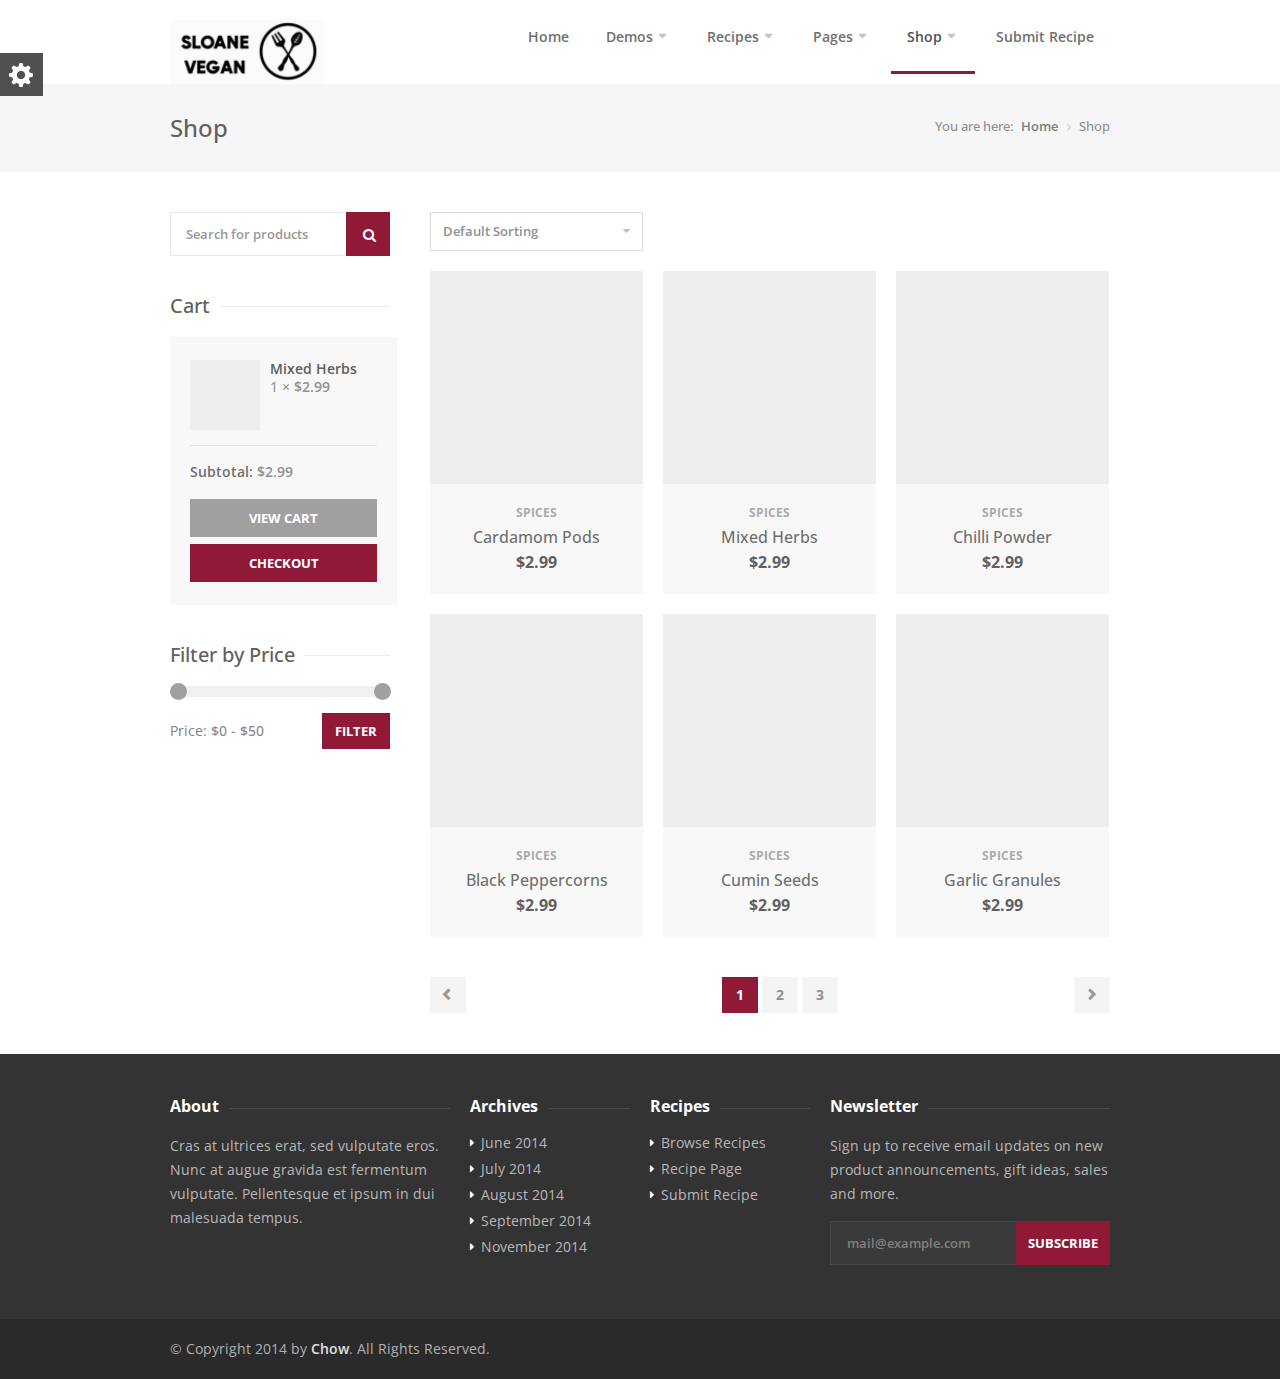
<file: shop.html>
<!DOCTYPE html>
<!--[if IE 8 ]><html class="ie ie8" lang="en"> <![endif]-->
<!--[if (gte IE 9)|!(IE)]><!--><html lang="en"> <!--<![endif]-->
<head>

<!-- Basic Page Needs
================================================== -->
<meta charset="utf-8">
<title>Chow</title>

<!-- Mobile Specific Metas
================================================== -->
<meta name="viewport" content="width=device-width, initial-scale=1, maximum-scale=1">

<!-- CSS
================================================== -->
<link rel="stylesheet" href="css/style.css">
<link rel="stylesheet" href="css/colors/green.css" id="colors">

<!--[if lt IE 9]>
	<script src="http://html5shim.googlecode.com/svn/trunk/html5.js"></script>
<![endif]-->

</head>

<body>

<!-- Wrapper -->
<div id="wrapper">


<!-- Header
================================================== -->
<header id="header">

<!-- Container -->
<div class="container">

	<!-- Logo / Mobile Menu -->
	<div class="three columns">
		<div id="logo">
			<h1><a href="index.html"><img src="images/logo.png" alt="Chow" /></a></h1>
		</div>
	</div>


<!-- Navigation
================================================== -->
<div class="thirteen columns navigation">

	<nav id="navigation" class="menu nav-collapse">
		<ul>
			<li><a href="index.html">Home</a></li>

			<li><a href="#">Demos</a>
				<ul>
					<li><a href="index.html">Grid Homepage</a></li>
					<li><a href="index-2.html">List Homepage</a></li>
					<li><a href="index-3.html">Boxed Version</a></li>
				</ul>
			</li>

			<li><a href="#">Recipes</a>
				<ul>
					<li><a href="browse-recipes.html">Browse Recipes</a></li>
					<li><a href="recipe-page-1.html">Recipe Page #1</a></li>
					<li><a href="recipe-page-2.html">Recipe Page #2</a></li>
				</ul>
			</li>

			<li><a href="#">Pages</a>
				<ul>
					<li><a href="shortcodes.html">Shortcodes</a></li>
					<li><a href="typography.html">Typography</a></li>
					<li><a href="contact.html">Contact</a></li>
				</ul>
			</li>

			<li><a href="#" id="current">Shop</a>
				<ul>
					<li><a href="shop.html">Shop</a></li>
					<li><a href="product-page.html">Product Page</a></li>
				</ul>
			</li>

			<li><a href="submit-recipe.html">Submit Recipe</a></li>
		</ul>
	</nav>

</div>

</div>
<!-- Container / End -->
</header>


<!-- Titlebar
================================================== -->
<section id="titlebar">
	<!-- Container -->
	<div class="container">

		<div class="eight columns">
			<h2>Shop</h2>
		</div>

		<div class="eight columns">
			<nav id="breadcrumbs">
				<ul>
					<li>You are here:</li>
					<li><a href="#">Home</a></li>
					<li>Shop</li>
				</ul>
			</nav>
		</div>

	</div>
	<!-- Container / End -->
</section>



<!-- Content
================================================== -->
<div class="container">

	<!-- Products -->
	<div class="twelve columns left-sidebar-class">

		<!-- Ordering -->
		<div class="ordering">
			<select class="chosen-select-no-single">
				<option value="menu_order" >Default Sorting</option>
				<option value="popularity" >Sort by Popularity</option>
				<option value="rating" >Sort by Average Rating</option>
				<option value="date">Sort by Newness</option>
				<option value="price" >Sort by Price: Low to High</option>
				<option value="price-desc" >Sort by Price: High to Low</option>
			</select>
		</div>
		<div class="clearfix"></div>


		<!-- Product #1 -->
		<div class="four shop columns">
			<figure class="product">

				<div class="mediaholder">
					<a href="product-page.html">
						<img alt="" src="images/shop_item_01.jpg"/>
					</a>
					<a href="#" class="product-button"><i class="fa fa-shopping-cart"></i></a>
				</div>

				<a href="product-page.html">
					<section>
						<span class="product-category">Spices</span>
						<h5>Cardamom Pods</h5>
						<span class="product-price">$2.99</span>
					</section>
				</a>
			</figure>
		</div>

		<!-- Product #2 -->
		<div class="four shop columns">
			<figure class="product">

				<div class="mediaholder">
					<a href="product-page.html">
						<img alt="" src="images/shop_item_02.jpg"/>
					</a>
					<a href="#" class="product-button"><i class="fa fa-shopping-cart"></i></a>
				</div>

				<a href="product-page.html">
					<section>
						<span class="product-category">Spices</span>
						<h5>Mixed Herbs</h5>
						<span class="product-price">$2.99</span>
					</section>
				</a>
			</figure>
		</div>

		<!-- Product #3 -->
		<div class="four shop columns">
			<figure class="product">

				<div class="mediaholder">
					<a href="product-page.html">
						<img alt="" src="images/shop_item_03.jpg"/>
					</a>
					<a href="#" class="product-button"><i class="fa fa-shopping-cart"></i></a>
				</div>

				<a href="product-page.html">
					<section>
						<span class="product-category">Spices</span>
						<h5>Chilli Powder</h5>
						<span class="product-price">$2.99</span>
					</section>
				</a>
			</figure>
		</div>

		<!-- Product #4 -->
		<div class="four shop columns">
			<figure class="product">

				<div class="mediaholder">
					<a href="product-page.html">
						<img alt="" src="images/shop_item_04.jpg"/>
					</a>
					<a href="#" class="product-button"><i class="fa fa-shopping-cart"></i></a>
				</div>

				<a href="product-page.html">
					<section>
						<span class="product-category">Spices</span>
						<h5>Black Peppercorns</h5>
						<span class="product-price">$2.99</span>
					</section>
				</a>
			</figure>
		</div>

		<!-- Product #5 -->
		<div class="four shop columns">
			<figure class="product">

				<div class="mediaholder">
					<a href="product-page.html">
						<img alt="" src="images/shop_item_05.jpg"/>
					</a>
					<a href="#" class="product-button"><i class="fa fa-shopping-cart"></i></a>
				</div>

				<a href="product-page.html">
					<section>
						<span class="product-category">Spices</span>
						<h5>Cumin Seeds</h5>
						<span class="product-price">$2.99</span>
					</section>
				</a>
			</figure>
		</div>

		<!-- Product #6 -->
		<div class="four shop columns">
			<figure class="product">

				<div class="mediaholder">
					<a href="product-page.html">
						<img alt="" src="images/shop_item_06.jpg"/>
					</a>
					<a href="#" class="product-button"><i class="fa fa-shopping-cart"></i></a>
				</div>

				<a href="product-page.html">
					<section>
						<span class="product-category">Spices</span>
						<h5>Garlic Granules</h5>
						<span class="product-price">$2.99</span>
					</section>
				</a>
			</figure>
		</div>

		<div class="clearfix"></div>
		<div class="margin-top-40"></div>

		<!-- Pagination -->
		<div class="pagination-container masonry">
			<nav class="pagination">
				<ul>
					<li><a href="#" class="current-page">1</a></li>
					<li><a href="#">2</a></li>
					<li><a href="#">3</a></li>
				</ul>
			</nav>

			<nav class="pagination-next-prev">
				<ul>
					<li><a href="#" class="prev"></a></li>
					<li><a href="#" class="next"></a></li>
				</ul>
			</nav>
		</div>

	</div>


	<!-- Sidebar
	================================================== -->
	<div class="four columns">

		<!-- Search Form -->
		<div class="widget search-form">
			<nav class="search">
				<form action="#" method="get">
					<button><i class="fa fa-search"></i></button>
					<input class="search-field" type="text" placeholder="Search for products" value=""/>
				</form>
			</nav>
			<div class="clearfix"></div>
		</div>


		<!-- Cart -->
		<div class="widget">
			<h4 class="headline">Cart</h4>
			<span class="line margin-bottom-30"></span>
			<div class="clearfix"></div>
			
			<div class="widget_shopping_cart_content">
				<ul class="product_list_widget">
					
					<li>
						<a href="#" class="image"><img src="images/shop_item_02a.jpg" alt=""></a>
						<div class="product_title">
							<a href="#">Mixed Herbs</a>
							<span class="quantity">1 × <span class="amount">$2.99</span></span>	
						</div>
					</li>

				</ul>

				<p class="total"><strong>Subtotal:</strong>
				<span class="amount">$2.99</span></p>

				<span class="buttons">
					<a href="#" class="button">View Cart</a>
					<a href="#" class="button color">Checkout</a>
				</span>
			</div>
		</div>


	 	<!-- Widget -->
	 	<div class="widget">
			<h4 class="headline">Filter by Price</h4>
			<span class="line margin-bottom-30"></span>
			<div class="clearfix"></div>

			<div id="price-range">
				<div class="padding-range"><div id="slider-range"></div></div>
				<label for="amount">Price:</label>
				<input type="text" id="amount"/>
				<a href="#" class="button color">Filter</a>
			</div>
			<div class="clearfix"></div>
	 	</div>

	</div>

</div>
<!-- Container / End -->


<div class="margin-top-5"></div>

</div>
<!-- Wrapper / End -->


<!-- Footer
================================================== -->
<div id="footer">

	<!-- Container -->
	<div class="container">

		<div class="five columns">
			<!-- Headline -->
			<h3 class="headline footer">About</h3>
			<span class="line"></span>
			<div class="clearfix"></div>
			<p>Cras at ultrices erat, sed vulputate eros. Nunc at augue gravida est fermentum vulputate. Pellentesque et ipsum in dui malesuada tempus.</p>
		</div>

		<div class="three columns">

			<!-- Headline -->
			<h3 class="headline footer">Archives</h3>
			<span class="line"></span>
			<div class="clearfix"></div>

			<ul class="footer-links">
				<li><a href="#">June 2014</a></li>
				<li><a href="#">July 2014</a></li>
				<li><a href="#">August 2014</a></li>
				<li><a href="#">September 2014</a></li>
				<li><a href="#">November 2014</a></li>
			</ul>

		</div>

		<div class="three columns">

			<!-- Headline -->
			<h3 class="headline footer">Recipes</h3>
			<span class="line"></span>
			<div class="clearfix"></div>

			<ul class="footer-links">
				<li><a href="browse-recipes.html">Browse Recipes</a></li>
				<li><a href="recipe-page-1.html">Recipe Page</a></li>
				<li><a href="submit-recipe.html">Submit Recipe</a></li>
			</ul>

		</div>

		<div class="five columns">

			<!-- Headline -->
			<h3 class="headline footer">Newsletter</h3>
			<span class="line"></span>
			<div class="clearfix"></div>
			<p>Sign up to receive email updates on new product announcements, gift ideas, sales and more.</p>

			<form action="#" method="get">
				<input class="newsletter" type="text" placeholder="mail@example.com" value=""/>
				<button class="newsletter-btn" type="submit">Subscribe</button>

			</form>
		</div>

	</div>
	<!-- Container / End -->

</div>
<!-- Footer / End -->

<!-- Footer Bottom / Start -->
<div id="footer-bottom">

	<!-- Container -->
	<div class="container">

		<div class="eight columns">© Copyright 2014 by <a href="#">Chow</a>. All Rights Reserved.</div>

	</div>
	<!-- Container / End -->

</div>
<!-- Footer Bottom / End -->

<!-- Back To Top Button -->
<div id="backtotop"><a href="#"></a></div>



<!-- Java Script
================================================== -->
<script src="scripts/jquery-1.11.0.min.js"></script>
<script src="scripts/jquery-migrate-1.2.1.min.js"></script>
<script src="scripts/jquery.superfish.js"></script>
<script src="scripts/jquery.royalslider.min.js"></script>
<script src="scripts/responsive-nav.js"></script>
<script src="scripts/hoverIntent.js"></script>
<script src="scripts/isotope.pkgd.min.js"></script>
<script src="scripts/chosen.jquery.min.js"></script>
<script src="scripts/jquery.tooltips.min.js"></script>
<script src="scripts/jquery.magnific-popup.min.js"></script>
<script src="scripts/jquery.pricefilter.js"></script>
<script src="scripts/custom.js"></script>


<!-- Style Switcher
================================================== -->
<script src="scripts/switcher.js"></script>

<div id="style-switcher">
	<h2>Style Switcher <a href="#"></a></h2>
	
	<div>
		<h3>Predefined Colors</h3>
		<ul class="colors" id="color1">
			<li><a href="#" class="green" title="Green"></a></li>
			<li><a href="#" class="blue" title="Blue"></a></li>
			<li><a href="#" class="orange" title="Orange"></a></li>
			<li><a href="#" class="navy" title="Navy"></a></li>
			<li><a href="#" class="yellow" title="Yellow"></a></li>
			<li><a href="#" class="peach" title="Peach"></a></li>
			<li><a href="#" class="beige" title="Beige"></a></li>
			<li><a href="#" class="purple" title="Purple"></a></li>
			<li><a href="#" class="celadon" title="Celadon"></a></li>
			<li><a href="#" class="pink" title="Pink"></a></li>
			<li><a href="#" class="red" title="Red"></a></li>
			<li><a href="#" class="brown" title="Brown"></a></li>
			<li><a href="#" class="cherry" title="Cherry"></a></li>
			<li><a href="#" class="cyan" title="Cyan"></a></li>
			<li><a href="#" class="gray" title="Gray"></a></li>
			<li><a href="#" class="darkcol" title="Dark"></a></li>
		</ul>
		
	</div>
	
	<div id="reset"><a href="#" class="button color">Reset</a></div>
		
</div>


</body>
</html>
</file>
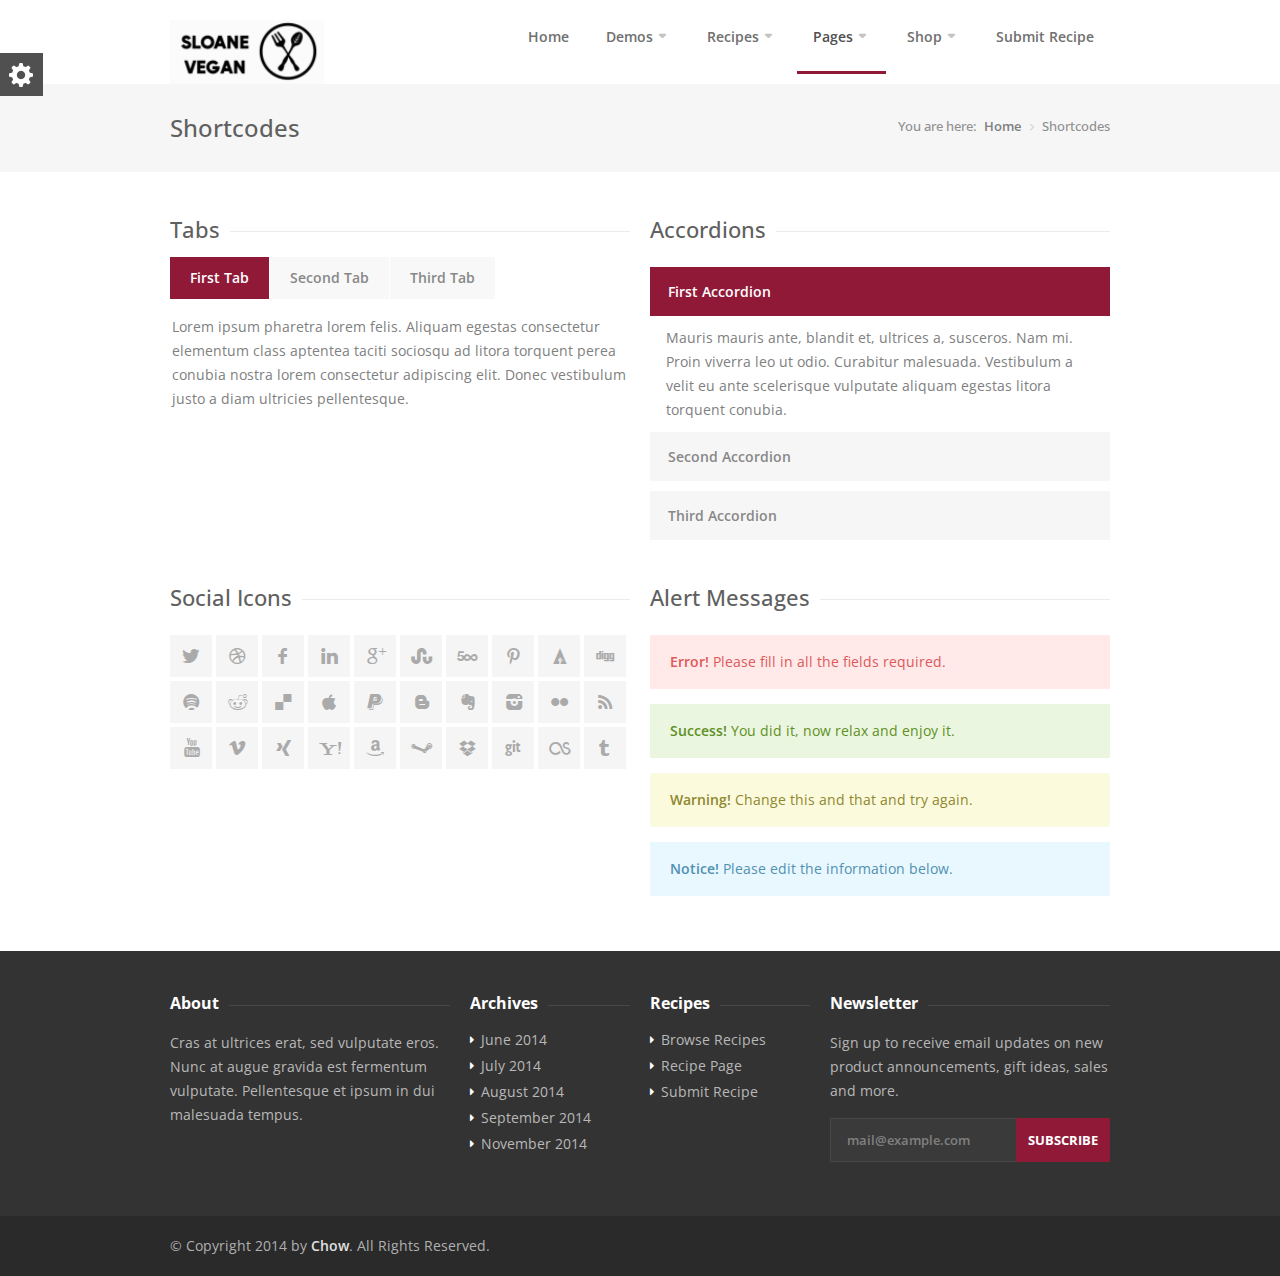
<file: shortcodes.html>
<!DOCTYPE html>
<!--[if IE 8 ]><html class="ie ie8" lang="en"> <![endif]-->
<!--[if (gte IE 9)|!(IE)]><!--><html lang="en"> <!--<![endif]-->
<head>

<!-- Basic Page Needs
================================================== -->
<meta charset="utf-8">
<title>Chow</title>

<!-- Mobile Specific Metas
================================================== -->
<meta name="viewport" content="width=device-width, initial-scale=1, maximum-scale=1">

<!-- CSS
================================================== -->
<link rel="stylesheet" href="css/style.css">
<link rel="stylesheet" href="css/colors/green.css" id="colors">

<!--[if lt IE 9]>
	<script src="http://html5shim.googlecode.com/svn/trunk/html5.js"></script>
<![endif]-->

</head>

<body>

<!-- Wrapper -->
<div id="wrapper">


<!-- Header
================================================== -->
<header id="header">

<!-- Container -->
<div class="container">

	<!-- Logo / Mobile Menu -->
	<div class="three columns">
		<div id="logo">
			<h1><a href="index.html"><img src="images/logo.png" alt="Chow" /></a></h1>
		</div>
	</div>


<!-- Navigation
================================================== -->
<div class="thirteen columns navigation">

	<nav id="navigation" class="menu nav-collapse">
		<ul>
			<li><a href="index.html">Home</a></li>

			<li><a href="#">Demos</a>
				<ul>
					<li><a href="index.html">Grid Homepage</a></li>
					<li><a href="index-2.html">List Homepage</a></li>
					<li><a href="index-3.html">Boxed Version</a></li>
				</ul>
			</li>

			<li><a href="#">Recipes</a>
				<ul>
					<li><a href="browse-recipes.html">Browse Recipes</a></li>
					<li><a href="recipe-page-1.html">Recipe Page #1</a></li>
					<li><a href="recipe-page-2.html">Recipe Page #2</a></li>
				</ul>
			</li>

			<li><a href="#" id="current">Pages</a>
				<ul>
					<li><a href="shortcodes.html">Shortcodes</a></li>
					<li><a href="typography.html">Typography</a></li>
					<li><a href="contact.html">Contact</a></li>
				</ul>
			</li>

			<li><a href="#">Shop</a>
				<ul>
					<li><a href="shop.html">Shop</a></li>
					<li><a href="product-page.html">Product Page</a></li>
				</ul>
			</li>

			<li><a href="submit-recipe.html">Submit Recipe</a></li>
		</ul>
	</nav>

</div>

</div>
<!-- Container / End -->
</header>


<!-- Titlebar
================================================== -->
<section id="titlebar">
	<!-- Container -->
	<div class="container">

		<div class="eight columns">
			<h2>Shortcodes</h2>
		</div>

		<div class="eight columns">
			<nav id="breadcrumbs">
				<ul>
					<li>You are here:</li>
					<li><a href="#">Home</a></li>
					<li>Shortcodes</li>
				</ul>
			</nav>
		</div>

	</div>
	<!-- Container / End -->
</section>


<!-- Container -->
<div class="container">

	<!-- Tabs
	================================================= -->

	<div class="eight columns">
		<h3 class="headline">Tabs</h3><span class="line margin-bottom-3-"></span><div class="clearfix"></div>

		<!-- Tabs Navigation -->
		<ul class="tabs-nav">
			<li class="active"><a href="#tab1">First Tab</a></li>
			<li><a href="#tab2">Second Tab</a></li>
			<li><a href="#tab3">Third Tab</a></li>
		</ul>

		<!-- Tabs Content -->
		<div class="tabs-container">
			<div class="tab-content" id="tab1">
				Lorem ipsum pharetra lorem felis. Aliquam egestas consectetur elementum class aptentea taciti sociosqu ad litora torquent perea conubia nostra lorem consectetur adipiscing elit. Donec vestibulum justo a diam ultricies pellentesque.
			</div>
			<div class="tab-content" id="tab2">Aenean dolor mi, luctus et laoreet hendrerit, condimentum faucibus mi. Nam et sem eros. Sed sed eros nec massa pellentesque accumsan in nec magna. Donec sollicitudin enim nec justo mollis bibendum. Nulla eleifend mollis velit. Ut sed risus eget metus egestas sagittis. Etiam vestibulum interdum turpis.</div>
			<div class="tab-content" id="tab3">Suspendisse ut laoreet massa. Etiam vel dolor eu quam varius tempor eu eu mi. Duis auctor interdum ligula ut faucibus. Vivamus lorem ipsum dolor sit amet in tincidunt augue. Aenean at ligula justo, sed gravida metus. </div>
		</div>

	<br>
	</div>


	<!-- Accordion
	================================================== -->

	<div class="eight columns">
		<h3 class="headline">Accordions</h3><span class="line margin-bottom-35"></span><div class="clearfix"></div>

			<!-- Accordion -->
			<div class="accordion">

				<!-- Section 1 -->
				<h3><span class="ui-accordion-header-icon ui-icon ui-accordion-icon"></span>First Accordion</h3>
				<div>
					<p>Mauris mauris ante, blandit et, ultrices a, susceros. Nam mi. Proin viverra leo ut odio. Curabitur malesuada. Vestibulum a velit eu ante scelerisque vulputate aliquam egestas litora torquent conubia.</p>
				</div>

				<!-- Section 2 -->
				<h3><span class="ui-accordion-header-icon ui-icon ui-accordion-icon"></span>Second Accordion</h3>
				<div>
					<p>Sed non urna. Donec et ante. Phasellus eu ligula. Vestibulum sit amet purus vivamus hendrerit, dolor at aliquet laoreet, mauris turpis porttitor velit, faucibus interdum tellus libero ac justo. Vivamus non quam. Nullam laoreet, velit ut taciti sociosqu condimentum feugiat.</p>
				</div>

				<!-- Section 3 -->
				<h3><span class="ui-accordion-header-icon ui-icon ui-accordion-icon"></span>Third Accordion</h3>
				<div>
					<p>Nam enim risus, molestie et, porta ac, aliquam ac, risus. Quisque lobortis. Phasellus pellentesque purus in massa. Aenean in pede. Phasellus ac libero ac tellus pellentesque semper.</p>
				</div>

			</div>
			<!-- Accordion / End -->
	</div>


<div class="clearfix"></div>
<div class="margin-top-30"></div>


	<!-- Social Icons
	================================================== -->

	<div class="eight columns">
		<h3 class="headline">Social Icons</h3><span class="line margin-bottom-35"></span><div class="clearfix"></div>
		<!-- Social Icons / Start -->
		<ul class="social-icons">
			<li><a class="twitter" href="#"><i class="icon-twitter"></i></a></li>
			<li><a class="dribbble" href="#"><i class="icon-dribbble"></i></a></li>
			<li><a class="facebook" href="#"><i class="icon-facebook"></i></a></li>
			<li><a class="linkedin" href="#"><i class="icon-linkedin"></i></a></li>
			<li><a class="gplus" href="#"><i class="icon-gplus"></i></a></li>
			<li><a class="stumbleupon" href="#"><i class="icon-stumbleupon"></i></a></li>
			<li><a class="fivehundredpx" href="#"><i class="icon-fivehundredpx"></i></a></li>
			<li><a class="pinterest" href="#"><i class="icon-pinterest"></i></a></li>
			<li><a class="forrst" href="#"><i class="icon-forrst"></i></a></li>
			<li><a class="digg" href="#"><i class="icon-digg"></i></a></li>
			<li><a class="spotify" href="#"><i class="icon-spotify"></i></a></li>
			<li><a class="reddit" href="#"><i class="icon-reddit"></i></a></li>
			<li><a class="delicious" href="#"><i class="icon-delicious"></i></a></li>
			<li><a class="appstore" href="#"><i class="icon-appstore"></i></a></li>
			<li><a class="paypal" href="#"><i class="icon-paypal"></i></a></li>
			<li><a class="blogger" href="#"><i class="icon-blogger"></i></a></li>
			<li><a class="evernote" href="#"><i class="icon-evernote"></i></a></li>
			<li><a class="instagram" href="#"><i class="icon-instagram"></i></a></li>
			<li><a class="flickr" href="#"><i class="icon-flickr"></i></a></li>
			<li><a class="rss" href="#"><i class="icon-rss"></i></a></li>
			<li><a class="youtube" href="#"><i class="icon-youtube"></i></a></li>
			<li><a class="vimeo" href="#"><i class="icon-vimeo"></i></a></li>
			<li><a class="xing" href="#"><i class="icon-xing"></i></a></li>
			<li><a class="yahoo" href="#"><i class="icon-yahoo"></i></a></li>
			<li><a class="amazon" href="#"><i class="icon-amazon"></i></a></li>
			<li><a class="steam" href="#"><i class="icon-steam"></i></a></li>
			<li><a class="dropbox" href="#"><i class="icon-dropbox"></i></a></li>
			<li><a class="github" href="#"><i class="icon-github"></i></a></li>
			<li><a class="lastfm" href="#"><i class="icon-lastfm"></i></a></li>
			<li><a class="tumblr" href="#"><i class="icon-tumblr"></i></a></li>
		</ul>
		<!-- Social Icons / End -->
	</div>


	<!-- Alert Boxes
	================================================== -->

	<div class="eight columns">
		<h3 class="headline">Alert Messages</h3><span class="line margin-bottom-35"></span><div class="clearfix"></div>
		
		<div class="notification error closeable">
			<p><span>Error!</span> Please fill in all the fields required.</p>
			<a class="close" href="#"></a>
		</div>

		<div class="notification success closeable">
			<p><span>Success!</span> You did it, now relax and enjoy it.</p>
			<a class="close" href="#"></a>
		</div>

		<div class="notification warning closeable">
			<p><span>Warning!</span> Change this and that and try again.</p>
			<a class="close" href="#"></a>
		</div>

		<div class="notification notice closeable">
			<p><span>Notice!</span> Please edit the information below.</p>
			<a class="close" href="#"></a>
		</div>
	</div>

</div>
<!-- Container / End -->


<div class="margin-top-40"></div>


</div>
<!-- Wrapper / End -->


<!-- Footer
================================================== -->
<div id="footer">

	<!-- Container -->
	<div class="container">

		<div class="five columns">
			<!-- Headline -->
			<h3 class="headline footer">About</h3>
			<span class="line"></span>
			<div class="clearfix"></div>
			<p>Cras at ultrices erat, sed vulputate eros. Nunc at augue gravida est fermentum vulputate. Pellentesque et ipsum in dui malesuada tempus.</p>
		</div>

		<div class="three columns">

			<!-- Headline -->
			<h3 class="headline footer">Archives</h3>
			<span class="line"></span>
			<div class="clearfix"></div>

			<ul class="footer-links">
				<li><a href="#">June 2014</a></li>
				<li><a href="#">July 2014</a></li>
				<li><a href="#">August 2014</a></li>
				<li><a href="#">September 2014</a></li>
				<li><a href="#">November 2014</a></li>
			</ul>

		</div>

		<div class="three columns">

			<!-- Headline -->
			<h3 class="headline footer">Recipes</h3>
			<span class="line"></span>
			<div class="clearfix"></div>

			<ul class="footer-links">
				<li><a href="browse-recipes.html">Browse Recipes</a></li>
				<li><a href="recipe-page-1.html">Recipe Page</a></li>
				<li><a href="submit-recipe.html">Submit Recipe</a></li>
			</ul>

		</div>

		<div class="five columns">

			<!-- Headline -->
			<h3 class="headline footer">Newsletter</h3>
			<span class="line"></span>
			<div class="clearfix"></div>
			<p>Sign up to receive email updates on new product announcements, gift ideas, sales and more.</p>

			<form action="#" method="get">
				<input class="newsletter" type="text" placeholder="mail@example.com" value=""/>
				<button class="newsletter-btn" type="submit">Subscribe</button>

			</form>
		</div>

	</div>
	<!-- Container / End -->

</div>
<!-- Footer / End -->

<!-- Footer Bottom / Start -->
<div id="footer-bottom">

	<!-- Container -->
	<div class="container">

		<div class="eight columns">© Copyright 2014 by <a href="#">Chow</a>. All Rights Reserved.</div>

	</div>
	<!-- Container / End -->

</div>
<!-- Footer Bottom / End -->

<!-- Back To Top Button -->
<div id="backtotop"><a href="#"></a></div>



<!-- Java Script
================================================== -->
<script src="scripts/jquery-1.11.0.min.js"></script>
<script src="scripts/jquery-migrate-1.2.1.min.js"></script>
<script src="scripts/jquery.superfish.js"></script>
<script src="scripts/jquery.royalslider.min.js"></script>
<script src="scripts/responsive-nav.js"></script>
<script src="scripts/hoverIntent.js"></script>
<script src="scripts/isotope.pkgd.min.js"></script>
<script src="scripts/chosen.jquery.min.js"></script>
<script src="scripts/jquery.tooltips.min.js"></script>
<script src="scripts/jquery.magnific-popup.min.js"></script>
<script src="scripts/jquery.pricefilter.js"></script>
<script src="scripts/custom.js"></script>


<!-- Style Switcher
================================================== -->
<script src="scripts/switcher.js"></script>

<div id="style-switcher">
	<h2>Style Switcher <a href="#"></a></h2>
	
	<div>
		<h3>Predefined Colors</h3>
		<ul class="colors" id="color1">
			<li><a href="#" class="green" title="Green"></a></li>
			<li><a href="#" class="blue" title="Blue"></a></li>
			<li><a href="#" class="orange" title="Orange"></a></li>
			<li><a href="#" class="navy" title="Navy"></a></li>
			<li><a href="#" class="yellow" title="Yellow"></a></li>
			<li><a href="#" class="peach" title="Peach"></a></li>
			<li><a href="#" class="beige" title="Beige"></a></li>
			<li><a href="#" class="purple" title="Purple"></a></li>
			<li><a href="#" class="celadon" title="Celadon"></a></li>
			<li><a href="#" class="pink" title="Pink"></a></li>
			<li><a href="#" class="red" title="Red"></a></li>
			<li><a href="#" class="brown" title="Brown"></a></li>
			<li><a href="#" class="cherry" title="Cherry"></a></li>
			<li><a href="#" class="cyan" title="Cyan"></a></li>
			<li><a href="#" class="gray" title="Gray"></a></li>
			<li><a href="#" class="darkcol" title="Dark"></a></li>
		</ul>
		
	</div>
	
	<div id="reset"><a href="#" class="button color">Reset</a></div>
		
</div>


</body>
</html>
</file>
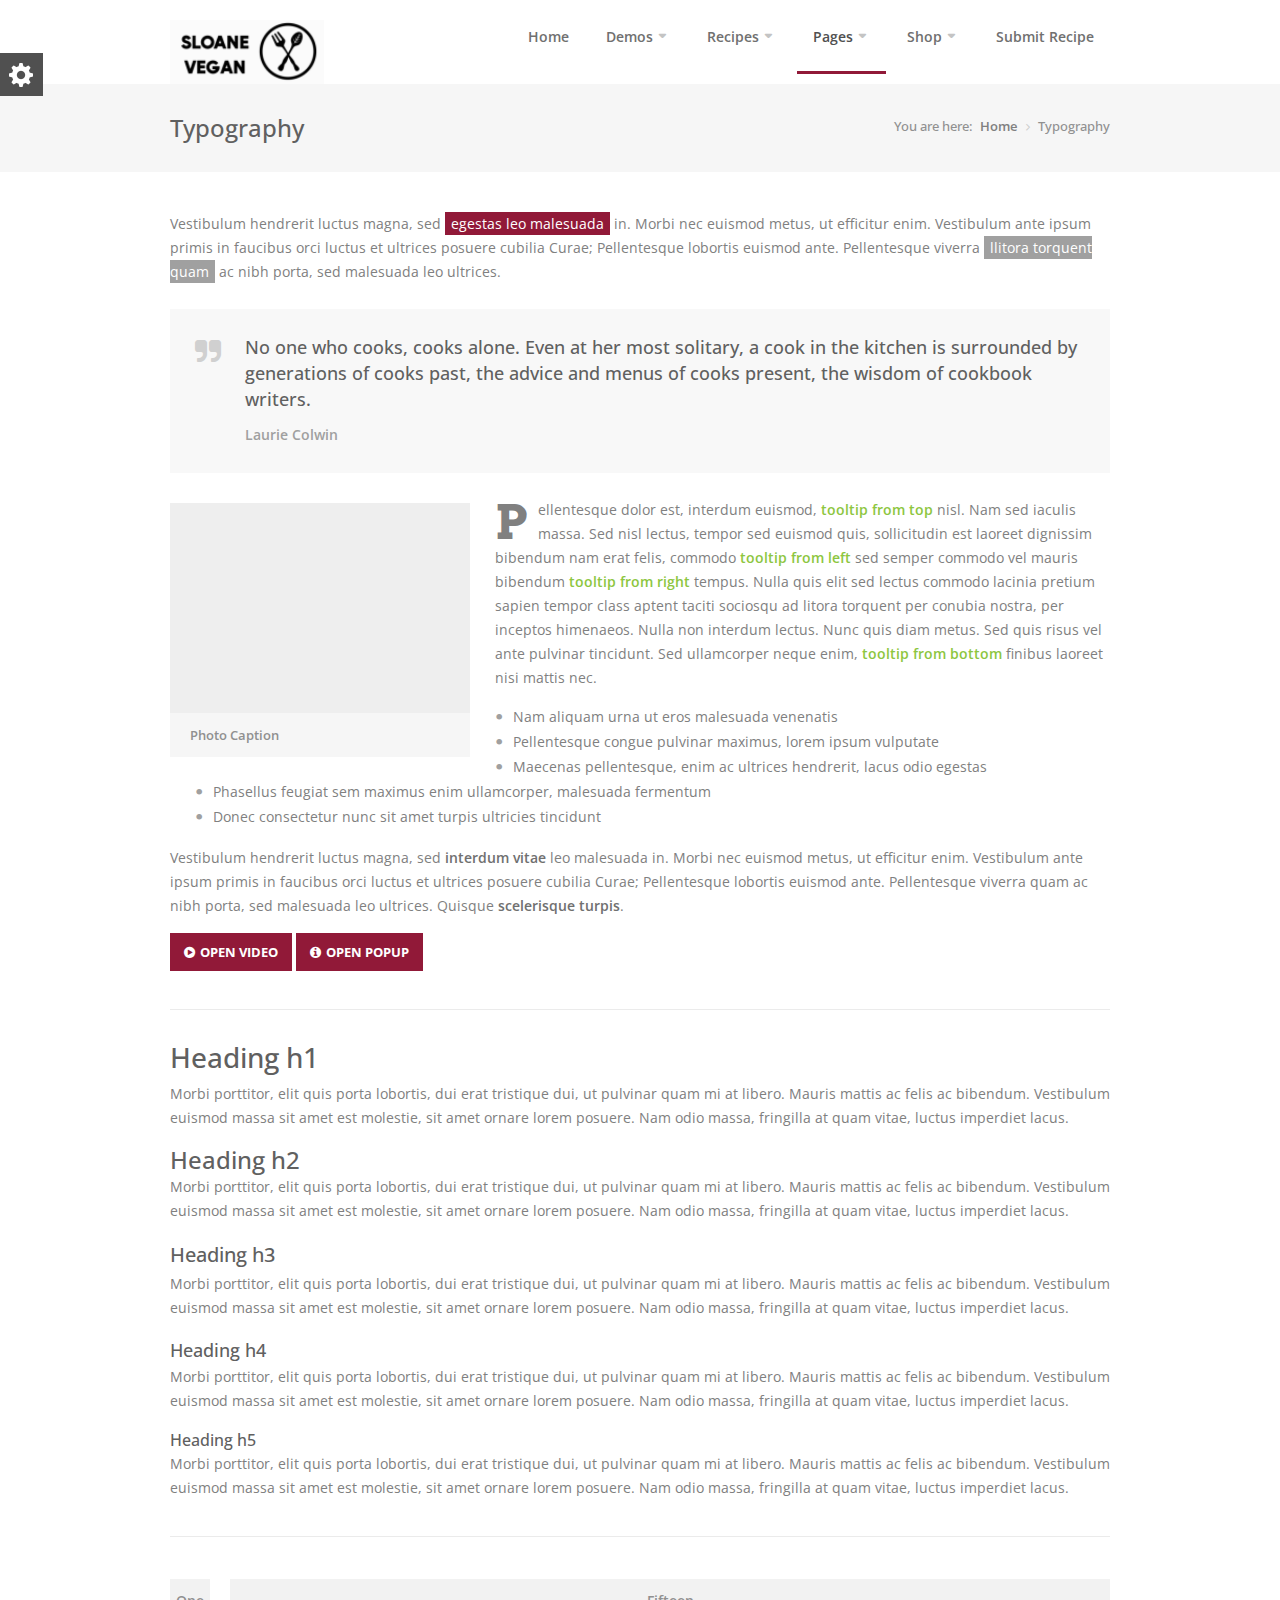
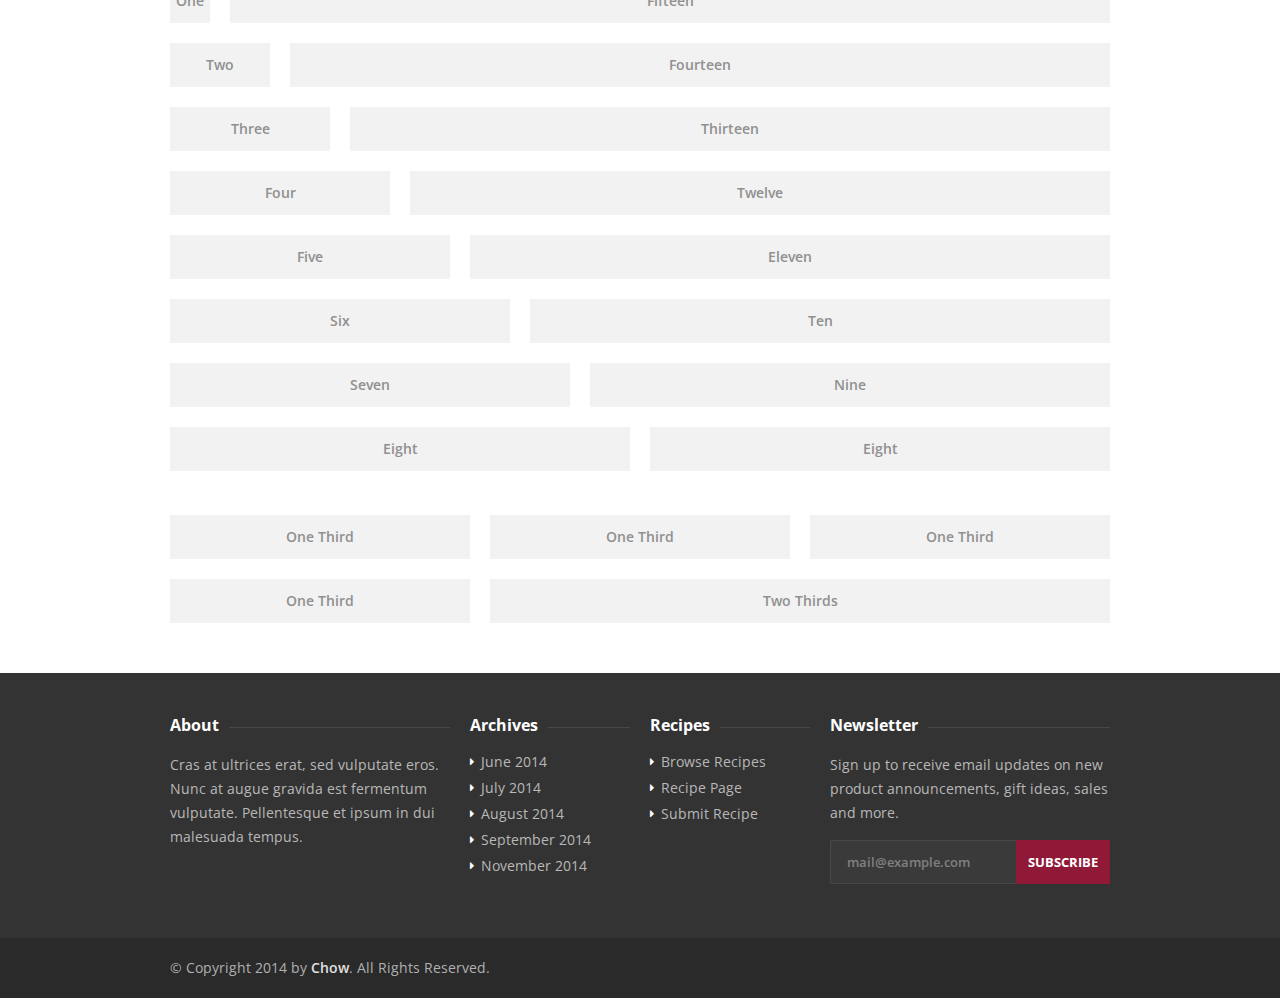
<file: typography.html>
<!DOCTYPE html>
<!--[if IE 8 ]><html class="ie ie8" lang="en"> <![endif]-->
<!--[if (gte IE 9)|!(IE)]><!--><html lang="en"> <!--<![endif]-->
<head>

<!-- Basic Page Needs
================================================== -->
<meta charset="utf-8">
<title>Chow</title>

<!-- Mobile Specific Metas
================================================== -->
<meta name="viewport" content="width=device-width, initial-scale=1, maximum-scale=1">

<!-- CSS
================================================== -->
<link rel="stylesheet" href="css/style.css">
<link rel="stylesheet" href="css/colors/green.css" id="colors">

<!--[if lt IE 9]>
	<script src="http://html5shim.googlecode.com/svn/trunk/html5.js"></script>
<![endif]-->

</head>

<body>

<!-- Wrapper -->
<div id="wrapper">


<!-- Header
================================================== -->
<header id="header">

<!-- Container -->
<div class="container">

	<!-- Logo / Mobile Menu -->
	<div class="three columns">
		<div id="logo">
			<h1><a href="index.html"><img src="images/logo.png" alt="Chow" /></a></h1>
		</div>
	</div>


<!-- Navigation
================================================== -->
<div class="thirteen columns navigation">

	<nav id="navigation" class="menu nav-collapse">
		<ul>
			<li><a href="index.html">Home</a></li>

			<li><a href="#">Demos</a>
				<ul>
					<li><a href="index.html">Grid Homepage</a></li>
					<li><a href="index-2.html">List Homepage</a></li>
					<li><a href="index-3.html">Boxed Version</a></li>
				</ul>
			</li>

			<li><a href="#">Recipes</a>
				<ul>
					<li><a href="browse-recipes.html">Browse Recipes</a></li>
					<li><a href="recipe-page-1.html">Recipe Page #1</a></li>
					<li><a href="recipe-page-2.html">Recipe Page #2</a></li>
				</ul>
			</li>

			<li><a href="#" id="current">Pages</a>
				<ul>
					<li><a href="shortcodes.html">Shortcodes</a></li>
					<li><a href="typography.html">Typography</a></li>
					<li><a href="contact.html">Contact</a></li>
				</ul>
			</li>

			<li><a href="#">Shop</a>
				<ul>
					<li><a href="shop.html">Shop</a></li>
					<li><a href="product-page.html">Product Page</a></li>
				</ul>
			</li>

			<li><a href="submit-recipe.html">Submit Recipe</a></li>
		</ul>
	</nav>

</div>

</div>
<!-- Container / End -->
</header>


<!-- Titlebar
================================================== -->
<section id="titlebar">
	<!-- Container -->
	<div class="container">

		<div class="eight columns">
			<h2>Typography</h2>
		</div>

		<div class="eight columns">
			<nav id="breadcrumbs">
				<ul>
					<li>You are here:</li>
					<li><a href="#">Home</a></li>
					<li>Typography</li>
				</ul>
			</nav>
		</div>

	</div>
	<!-- Container / End -->
</section>



<!-- Content
================================================== -->
<div class="container">
	<div class="sixteen columns">

		<p>Vestibulum hendrerit luctus magna, sed <span class="highlight color">egestas leo malesuada</span> in. Morbi nec euismod metus, ut efficitur enim. Vestibulum ante ipsum primis in faucibus orci luctus et ultrices posuere cubilia Curae; Pellentesque lobortis euismod ante. Pellentesque viverra <span class="highlight gray">llitora torquent quam</span> ac nibh porta, sed malesuada leo ultrices.</p>

		<div class="clearfix"></div>
		<div class="margin-top-10"></div>

		<div class="post-quote">
			<span class="icon"></span>
			<blockquote>
				No one who cooks, cooks alone. Even at her most solitary, a cook in the kitchen is surrounded by generations of cooks past, the advice and menus of cooks present, the wisdom of cookbook writers.
				<span>Laurie Colwin</span>
			</blockquote>
		</div>

		<div class="clearfix"></div>
		<div class="margin-top-10"></div>


		<figure class="image-left">
			<a href="images/typographyImage-01.jpg" class="mfp-image" title="Photo Caption"><img src="images/typographyImage-02.jpg" alt=""></a>
			<figcaption>Photo Caption</figcaption>
		</figure> 

		<p>
			<span class="dropcap">P</span>ellentesque dolor est, interdum euismod, <a href="#" class="tooltip top" title="First Tooltip">tooltip from top</a> nisl. Nam sed iaculis massa. Sed nisl lectus, tempor sed euismod quis, sollicitudin est  laoreet dignissim bibendum nam erat felis, commodo <a href="#" class="tooltip left" title="Second Tooltip">tooltip from left</a>  sed semper commodo vel mauris bibendum  <a href="#" class="tooltip right" title="Third Tooltip">tooltip from right</a> tempus. Nulla quis elit sed lectus commodo lacinia pretium sapien tempor class aptent taciti sociosqu ad litora torquent per conubia nostra, per inceptos himenaeos. Nulla non interdum lectus. Nunc quis diam metus. Sed quis risus vel ante pulvinar tincidunt. Sed ullamcorper neque enim, <a href="#" class="tooltip bottom" title="Fourth Tooltip">tooltip from bottom</a> finibus laoreet nisi mattis nec.
		</p>


		<ul class="list-2">
			<li>Nam aliquam urna ut eros malesuada venenatis</li>
			<li>Pellentesque congue pulvinar maximus, lorem ipsum vulputate</li>
			<li>Maecenas pellentesque, enim ac ultrices hendrerit, lacus odio egestas</li>
			<li>Phasellus feugiat sem maximus enim ullamcorper, malesuada fermentum</li>
			<li>Donec consectetur nunc sit amet turpis ultricies tincidunt</li>
		</ul>

		<div class="margin-top-20"></div>

		<p>Vestibulum hendrerit luctus magna, sed <strong>interdum vitae</strong> leo malesuada in. Morbi nec euismod metus, ut efficitur enim. Vestibulum ante ipsum primis in faucibus orci luctus et ultrices posuere cubilia Curae; Pellentesque lobortis euismod ante. Pellentesque viverra quam ac nibh porta, sed malesuada leo ultrices. Quisque <strong>scelerisque turpis</strong>.</p>


		<a class="popup-youtube button color" href="https://www.youtube.com/watch?v=j-fAVocbLkk"><i class="fa fa-play-circle"></i> Open Video</a>
		<a class="popup-with-zoom-anim button color" href="#small-dialog" ><i class="fa fa-info-circle"></i> Open Popup</a><br/>

		<div id="small-dialog" class="zoom-anim-dialog mfp-hide">
			<h2 class="margin-bottom-10">Headline</h2>
			<p class="margin-reset">Donec fermentum, quam et dapibus facilisis, diam massa mollis lorem, vitae suscipit purus mi ac enim. Vestibulum sed massa vestibulum, consequat massa nec, pharetra arcu. Aliquam a quam et velit dapibus posuere eu in erat. </p>
		</div>

		<!-- Divider -->
		<span class="divider margin-top-30"></span>

		<h1>Heading h1</h1>
		<p>Morbi porttitor, elit quis porta lobortis, dui erat tristique dui, ut pulvinar quam mi at libero. Mauris mattis ac felis ac bibendum. Vestibulum euismod massa sit amet est molestie, sit amet ornare lorem posuere. Nam odio massa, fringilla at quam vitae, luctus imperdiet lacus.</p>

		<h2>Heading h2</h2>
		<p>Morbi porttitor, elit quis porta lobortis, dui erat tristique dui, ut pulvinar quam mi at libero. Mauris mattis ac felis ac bibendum. Vestibulum euismod massa sit amet est molestie, sit amet ornare lorem posuere. Nam odio massa, fringilla at quam vitae, luctus imperdiet lacus.</p>

		<h3>Heading h3</h3>
		<p>Morbi porttitor, elit quis porta lobortis, dui erat tristique dui, ut pulvinar quam mi at libero. Mauris mattis ac felis ac bibendum. Vestibulum euismod massa sit amet est molestie, sit amet ornare lorem posuere. Nam odio massa, fringilla at quam vitae, luctus imperdiet lacus.</p>

		<h4>Heading h4</h4>
		<p>Morbi porttitor, elit quis porta lobortis, dui erat tristique dui, ut pulvinar quam mi at libero. Mauris mattis ac felis ac bibendum. Vestibulum euismod massa sit amet est molestie, sit amet ornare lorem posuere. Nam odio massa, fringilla at quam vitae, luctus imperdiet lacus.</p>

		<h5>Heading h5</h5>
		<p>Morbi porttitor, elit quis porta lobortis, dui erat tristique dui, ut pulvinar quam mi at libero. Mauris mattis ac felis ac bibendum. Vestibulum euismod massa sit amet est molestie, sit amet ornare lorem posuere. Nam odio massa, fringilla at quam vitae, luctus imperdiet lacus.</p>

		<!-- Divider -->
		<span class="divider margin-top-20"></span>

	</div>
</div>

<!-- 
<div class="margin-top-20"></div> -->


<!-- Container -->
<div class="container example-grid">

	<div class="one column">One</div>
	<div class="fifteen columns">Fifteen</div>

	<div class="two columns">Two</div>
	<div class="fourteen columns">Fourteen</div>

	<div class="three columns">Three</div>
	<div class="thirteen columns">Thirteen</div>

	<div class="four columns">Four</div>
	<div class="twelve columns">Twelve</div>

	<div class="five columns">Five</div>
	<div class="eleven columns">Eleven</div>

	<div class="six columns">Six</div>
	<div class="ten columns">Ten</div>

	<div class="seven columns">Seven</div>
	<div class="nine columns">Nine</div>

	<div class="eight columns">Eight</div>
	<div class="eight columns">Eight</div>

	<div class="clearfix"></div>
	<br>

	<div class="one-third column">One Third</div>
	<div class="one-third column">One Third</div>
	<div class="one-third column">One Third</div>

	<div class="one-third column">One Third</div>
	<div class="two-thirds column">Two Thirds</div>

</div>
<!-- Container / End -->


<div class="margin-top-50"></div>

</div>
<!-- Wrapper / End -->


<!-- Footer
================================================== -->
<div id="footer">

	<!-- Container -->
	<div class="container">

		<div class="five columns">
			<!-- Headline -->
			<h3 class="headline footer">About</h3>
			<span class="line"></span>
			<div class="clearfix"></div>
			<p>Cras at ultrices erat, sed vulputate eros. Nunc at augue gravida est fermentum vulputate. Pellentesque et ipsum in dui malesuada tempus.</p>
		</div>

		<div class="three columns">

			<!-- Headline -->
			<h3 class="headline footer">Archives</h3>
			<span class="line"></span>
			<div class="clearfix"></div>

			<ul class="footer-links">
				<li><a href="#">June 2014</a></li>
				<li><a href="#">July 2014</a></li>
				<li><a href="#">August 2014</a></li>
				<li><a href="#">September 2014</a></li>
				<li><a href="#">November 2014</a></li>
			</ul>

		</div>

		<div class="three columns">

			<!-- Headline -->
			<h3 class="headline footer">Recipes</h3>
			<span class="line"></span>
			<div class="clearfix"></div>

			<ul class="footer-links">
				<li><a href="browse-recipes.html">Browse Recipes</a></li>
				<li><a href="recipe-page-1.html">Recipe Page</a></li>
				<li><a href="submit-recipe.html">Submit Recipe</a></li>
			</ul>

		</div>

		<div class="five columns">

			<!-- Headline -->
			<h3 class="headline footer">Newsletter</h3>
			<span class="line"></span>
			<div class="clearfix"></div>
			<p>Sign up to receive email updates on new product announcements, gift ideas, sales and more.</p>

			<form action="#" method="get">
				<input class="newsletter" type="text" placeholder="mail@example.com" value=""/>
				<button class="newsletter-btn" type="submit">Subscribe</button>

			</form>
		</div>

	</div>
	<!-- Container / End -->

</div>
<!-- Footer / End -->

<!-- Footer Bottom / Start -->
<div id="footer-bottom">

	<!-- Container -->
	<div class="container">

		<div class="eight columns">© Copyright 2014 by <a href="#">Chow</a>. All Rights Reserved.</div>

	</div>
	<!-- Container / End -->

</div>
<!-- Footer Bottom / End -->

<!-- Back To Top Button -->
<div id="backtotop"><a href="#"></a></div>



<!-- Java Script
================================================== -->
<script src="scripts/jquery-1.11.0.min.js"></script>
<script src="scripts/jquery-migrate-1.2.1.min.js"></script>
<script src="scripts/jquery.superfish.js"></script>
<script src="scripts/jquery.royalslider.min.js"></script>
<script src="scripts/responsive-nav.js"></script>
<script src="scripts/hoverIntent.js"></script>
<script src="scripts/isotope.pkgd.min.js"></script>
<script src="scripts/chosen.jquery.min.js"></script>
<script src="scripts/jquery.tooltips.min.js"></script>
<script src="scripts/jquery.magnific-popup.min.js"></script>
<script src="scripts/jquery.pricefilter.js"></script>
<script src="scripts/custom.js"></script>


<!-- Style Switcher
================================================== -->
<script src="scripts/switcher.js"></script>

<div id="style-switcher">
	<h2>Style Switcher <a href="#"></a></h2>
	
	<div>
		<h3>Predefined Colors</h3>
		<ul class="colors" id="color1">
			<li><a href="#" class="green" title="Green"></a></li>
			<li><a href="#" class="blue" title="Blue"></a></li>
			<li><a href="#" class="orange" title="Orange"></a></li>
			<li><a href="#" class="navy" title="Navy"></a></li>
			<li><a href="#" class="yellow" title="Yellow"></a></li>
			<li><a href="#" class="peach" title="Peach"></a></li>
			<li><a href="#" class="beige" title="Beige"></a></li>
			<li><a href="#" class="purple" title="Purple"></a></li>
			<li><a href="#" class="celadon" title="Celadon"></a></li>
			<li><a href="#" class="pink" title="Pink"></a></li>
			<li><a href="#" class="red" title="Red"></a></li>
			<li><a href="#" class="brown" title="Brown"></a></li>
			<li><a href="#" class="cherry" title="Cherry"></a></li>
			<li><a href="#" class="cyan" title="Cyan"></a></li>
			<li><a href="#" class="gray" title="Gray"></a></li>
			<li><a href="#" class="darkcol" title="Dark"></a></li>
		</ul>
		
	</div>
	
	<div id="reset"><a href="#" class="button color">Reset</a></div>
		
</div>


</body>
</html>
</file>
<file: css/style.css>
/*
* Author: Vasterad
* Template: Chow
* URL: http://themeforest.net/user/Vasterad/
*/


/* ------------------------------------------------------------------- */
/* Import Section
---------------------------------------------------------------------- */
@import url("base.css");				/* Default Reset, Typography, Forms, etc. */
@import url("responsive.css");			/* Responsive Grid */
@import url("font-awesome.css");		/* Font Awesome Icons */
@import url("http://fonts.googleapis.com/css?family=Open+Sans:400,300,600,700,800");
@import url("http://fonts.googleapis.com/css?family=Arvo");


/* ------------------------------------------------------------------- */
/* Table of Contents
----------------------------------------------------------------------

1. Header
2. Navigation
3. SCEditor
4. Miscellaneous
5. Shortcodes
6. Royal Slider
7. Recipes
8. Sidebar
9. Shop
10. Magnific Popup
11. Media Queries


/* ------------------------------------------------------------------- */
/* Header
---------------------------------------------------------------------- */
#header {
	z-index: 999;
	background: #fff;
	position: relative;
	width: 100%;
	min-height: 74px;
}


/* Logo
------------------------------------*/
#logo { margin-top: 20px; }
.boxed #logo { margin-top: 35px; }

#logo a img {
	float: left;
	width: auto;
	height: 64px;
}

.boxed #logo a img {
	height: 47px;
}


/* ------------------------------------------------------------------- */
/* Navigation
---------------------------------------------------------------------- */
#navigation { float: right; }

.js .selectnav { display: none; }

.menu ul {
	margin: 0;
	padding: 0;
	list-style: none;
}

.menu ul li {
	position: relative;
	margin-left: 5px;
}

.menu ul ul {
	position: absolute;
	display: none;
	top: 100%;
	left: 0;
	z-index: 100;
	width: 175px;
}

.menu > ul li { float: left; }
.menu ul li:hover > ul { display: block; }

.menu ul a {
	display: block;
	position: relative;
}

.menu ul ul ul {
	top: 0;
	left: 100%;
}


/* Main Styles */
.menu ul a { text-decoration: none; }

.menu ul > li > a {
	color: #707070;
	font-weight: 600;
	font-size: 14px;
	line-height: 18px;
	padding: 28px 16px 25px 16px;
	overflow: hidden;
	border-bottom: 3px solid transparent;
}

#current { border-bottom: 3px solid #808080; color: #505050; }

.menu ul li a:hover,
.menu ul > li:hover > a {
	border-bottom: 3px solid #808080;
	color: #505050;
}

.menu ul li a {
	-webkit-transition: border 150ms ease-in-out, color 150ms ease-in-out;
	-moz-transition: border 150ms ease-in-out, color 150ms ease-in-out;
	-o-transition: border 150ms ease-in-out, color 150ms ease-in-out;
	-ms-transition: border 150ms ease-in-out, color 150ms ease-in-out;
	transition: border 150ms ease-in-out, color 150ms ease-in-out;
}

/* Alternative Styles */
.menu.alternative ul li {
	position: relative;
	margin-left: 0;
}

.menu.alternative {
	background-color: #f2f2f2;
	width: 100%;
	margin: 35px 0 25px 0;
}

.menu.alternative ul > li > a {
	color: #fff;
	font-weight: 600;
	font-size: 14px;
	line-height: 18px;
	padding: 17px 20px;
	overflow: hidden;
	border-bottom: 0;
	color: #808080;
}

.alternative #current {
	border-bottom: 0;
	background-color: #eaeaea;
	color: #808080;
}

.alternative #current:hover,
.menu.alternative ul li a:hover,
.menu.alternative ul > li.sfHover > a {
	border-bottom: 0;
	color: #fff !important;
	background-color: #808080 !important;
}

.menu.alternative ul li a,
.alternative.sf-arrows .sf-with-ul:hover:after {
	-webkit-transition: all 0.2s ease-in-out;
	-moz-transition: all 0.2s ease-in-out;
	-o-transition:all 0.2s ease-in-out;
	-ms-transition: all 0.2s ease-in-out;
	transition: all 0.2s ease-in-out;
}

.alternative.sf-arrows .sf-with-ul:hover:after,
.alternative.sf-arrows ul > li.sfHover .sf-with-ul:after {
	color: #fff;
}

.alternative.menu ul ul {
	border-top: 0;
	margin: 0;
}

.alternative.menu ul ul li a {
	font-weight: 500;
	text-transform: none;
	color: #9c9c9c;
	font-size: 13px;
	line-height: 18px;
	padding: 10px 16px !important;
	border: 0;
}


/* Drop-Down */
.menu ul ul {
	background-color: #333;
	z-index: 999;
	border-top: 3px solid #808080;
	margin: -3px 0 0 0;
}

.menu > ul ul li:hover > a {
	border-bottom: 0;
	background: transparent;
}

.menu ul ul li {
	margin: 0;
	padding: 0;
	width: 100%;
}

.menu ul ul li a {
	font-weight: 500;
	text-transform: none;
	color: #9c9c9c;
	font-size: 13px;
	line-height: 18px;
	padding: 10px 16px !important;
	border: 0;
}

.menu ul ul li { border-top: 1px solid #484848; }
.menu ul ul li:first-child { border: none; }

.menu ul ul li a:hover {
	color: #fff;
	background-color: #3a3a3a;
	border: 0;
}

.menu ul ul li a,
.sf-arrows ul li ul a.sf-with-ul:after {
	-webkit-transition: all 100ms ease-in-out;
	-moz-transition: all 100ms ease-in-out;
	-o-transition: all 100ms ease-in-out;
	-ms-transition: all 100ms ease-in-out;
	transition: all 100ms ease-in-out;
}

.menu ul ul ul {
	margin: 0 0 0 3px;
	border: none;
}

.sf-arrows .sf-with-ul:after {
	content: "";
	font-family: "FontAwesome";
	font-size: 12px;
	margin: 0 0 0 6px;
	top: -1px;
	position: relative;
	width: 11px;
	height: 5px;
	display: inline-block;
	color: #c4c4c4;
	float: right;
}

.sf-arrows ul li ul a.sf-with-ul:after {
	color: #777;
	right: 9px;
	top: 10px;
	position: absolute;
	content: "";
}

.sf-arrows ul li ul a:hover.sf-with-ul:after { color: #fff; }
.menu ul li ul li.sfHover { background: #3a3a3a; }

.nav-toggle { display: none; }


/* Mobile Navigation Styles */
@media only screen and (max-width: 990px) {

	.thirteen.columns.navigation { width: 100%; }

	a.nav-toggle {
		position: relative;
		width: 100%;
		display: inline-block;
		background-color: #f2f2f2;
		color: #808080;
		font-weight: 700;
		text-transform: uppercase;
		-webkit-font-smoothing: antialiased;
		-moz-osx-font-smoothing: grayscale;
		-webkit-touch-callout: none;
		-webkit-user-select: none;
		-moz-user-select: none;
		-ms-user-select: none;
		user-select: none;
		margin: 22px 0 0 0;
		padding: 11px 20px;
		-webkit-box-sizing: border-box;
		-moz-box-sizing: border-box;
		box-sizing: border-box;
		-webkit-transition: all 0.2s ease-in-out;
		-moz-transition: all 0.2s ease-in-out;
		-o-transition: all 0.2s ease-in-out;
		-ms-transition: all 0.2s ease-in-out;
		transition: all 0.2s ease-in-out;
	}

	a.nav-toggle.active {
		color: #fff;
		background-color: #808080;
	}

	#header { padding-bottom: 25px; }

	.nav-toggle:before {
		font-family: "FontAwesome";
		font-size: 21px;
		position: absolute;
		content: "";
		right: 16px;
		top: 12px;
		color: #888;
	}

	.nav-toggle.active::before {
		content: "";
		color: #fff;
	}

	.nav-collapse,
	.nav-collapse * {
		-moz-box-sizing: border-box;
		-webkit-box-sizing: border-box;
		box-sizing: border-box;
	}

	.nav-collapse,
	.nav-collapse ul {
		list-style: none;
		width: 100%;
		float: left;
		font-weight: 600;
		font-size: 14px;
	}

	.nav-collapse li {
		float: left;
		width: 100%;
		display: block;
		border-top: 1px solid #fff;
	}

	.nav-collapse a {
		background-color: #f0f0f0;
		text-decoration: none;
		width: 100%;
		float: left;
		padding: 12px 20px;
		color: #808080;
	}

	.nav-collapse ul ul a {
		padding-left: 30px;
		background-color: #f8f8f8;
		border: none;
	}

	.nav-collapse ul ul ul a { padding-left: 60px; }
	.nav-collapse ul ul ul ul a { padding-left: 90px; }

	.nav-collapse #current { border: none; color: #808080; }

	.nav-collapse ul li a:hover {
		background-color: #c0c0c0;
		color: #fff;
		-webkit-transition: all 0.2s ease-in-out;
		-moz-transition: all 0.2s ease-in-out;
		-o-transition: all 0.2s ease-in-out;
		-ms-transition: all 0.2s ease-in-out;
		transition: all 0.2s ease-in-out;
	}

	.nav-collapse ul {
		margin: 0;
		padding: 0;
		width: 100%;
		display: block;
		list-style: none;
	}

	.js .nav-collapse {
		clip: rect(0 0 0 0);
		max-height: 0;
		position: absolute;
		display: block;
		overflow: hidden;
		zoom: 1;
	}

	.nav-collapse.opened { max-height: 9999px; }

	.disable-pointer-events { pointer-events: none !important; }

	.nav-toggle {
		-webkit-tap-highlight-color: rgba(0,0,0,0);
		-webkit-touch-callout: none;
		-webkit-user-select: none;
		-moz-user-select: none;
		-ms-user-select: none;
		-o-user-select: none;
		user-select: none;
	}

}



/* ------------------------------------------------------------------- */

/* SCEditor
/* http://www.ssceditor.com/

/* Copyright (C) 2011-12, Sam Clarke (samclarke.com)

/* SCEditor is licensed under the MIT license:
/* http://www.opensource.org/licenses/mit-license.php

---------------------------------------------------------------------- */

div.sceditor-grip,
.sceditor-button div {
	background-image: url('../images/famfamfam.png');
	background-repeat: no-repeat;
	width: 16px;
	height: 16px;
}
.sceditor-button-youtube div {
	background-position: 0px 0px;
}
.sceditor-button-link div {
	background-position: 0px -16px;
}
.sceditor-button-unlink div {
	background-position: 0px -32px;
}
.sceditor-button-underline div {
	background-position: 0px -48px;
}
.sceditor-button-time div {
	background-position: 0px -64px;
}
.sceditor-button-table div {
	background-position: 0px -80px;
}
.sceditor-button-superscript div {
	background-position: 0px -96px;
}
.sceditor-button-subscript div {
	background-position: 0px -112px;
}
.sceditor-button-strike div {
	background-position: 0px -128px;
}
.sceditor-button-source div {
	background-position: 0px -144px;
}
.sceditor-button-size div {
	background-position: 0px -160px;
}
.sceditor-button-rtl div {
	background-position: 0px -176px;
}
.sceditor-button-right div {
	background-position: 0px -192px;
}
.sceditor-button-removeformat div {
	background-position: 0px -208px;
}
.sceditor-button-quote div {
	background-position: 0px -224px;
}
.sceditor-button-print div {
	background-position: 0px -240px;
}
.sceditor-button-pastetext div {
	background-position: 0px -256px;
}
.sceditor-button-paste div {
	background-position: 0px -272px;
}
.sceditor-button-outdent div {
	background-position: 0px -288px;
}
.sceditor-button-orderedlist div {
	background-position: 0px -304px;
}
.sceditor-button-maximize div {
	background-position: 0px -320px;
}
.sceditor-button-ltr div {
	background-position: 0px -336px;
}
.sceditor-button-left div {
	background-position: 0px -352px;
}
.sceditor-button-justify div {
	background-position: 0px -368px;
}
.sceditor-button-italic div {
	background-position: 0px -384px;
}
.sceditor-button-indent div {
	background-position: 0px -400px;
}
.sceditor-button-image div {
	background-position: 0px -416px;
}
.sceditor-button-horizontalrule div {
	background-position: 0px -432px;
}
.sceditor-button-format div {
	background-position: 0px -448px;
}
.sceditor-button-font div {
	background-position: 0px -464px;
}
.sceditor-button-emoticon div {
	background-position: 0px -480px;
}
.sceditor-button-email div {
	background-position: 0px -496px;
}
.sceditor-button-date div {
	background-position: 0px -512px;
}
.sceditor-button-cut div {
	background-position: 0px -528px;
}
.sceditor-button-copy div {
	background-position: 0px -544px;
}
.sceditor-button-color div {
	background-position: 0px -560px;
}
.sceditor-button-code div {
	background-position: 0px -576px;
}
.sceditor-button-center div {
	background-position: 0px -592px;
}
.sceditor-button-bulletlist div {
	background-position: 0px -608px;
}
.sceditor-button-bold div {
	background-position: 0px -624px;
}
div.sceditor-grip {
	background-position: 0px -640px;
	width: 10px;
	height: 10px;
}
.rtl div.sceditor-grip {
	background-position: 0px -650px;
	width: 10px;
	height: 10px;
}

.sceditor-container {
	position: relative;
	background: #fff;
	font-size: 13px;
	font-family: Arial, "Helvetica Neue", Helvetica, sans-serif;
	color: #222;
	line-height: 1;
	font-weight: bold;
	-webkit-border-radius: 4px;
	-moz-border-radius: 4px;
	border-radius: 4px;
	-moz-background-clip: padding;
	-webkit-background-clip: padding-box;
	background-clip: padding-box;
}

.sceditor-container,
.sceditor-container div,
div.sceditor-dropdown,
div.sceditor-dropdown div {
	padding: 0;
	margin: 0;
	z-index: 3;
}
.sceditor-container iframe,
.sceditor-container textarea {
	line-height: 1;
	border: 0;
	outline: none;
	font-family: Verdana, Arial, Helvetica, sans-serif;
	font-size: 13px;
	color: #111;
	padding: 0;
	margin: 5px;
	resize: none;
	background: #fff;
	display: block;
}
div.sceditor-resize-cover {
	position: absolute;
	top: 0;
	left: 0;
	background: #000;
	width: 100%;
	height: 100%;
	z-index: 10;
	opacity: 0.3;
}
.ie6 div.sceditor-resize-cover,
.ie7 div.sceditor-resize-cover,
.ie8 div.sceditor-resize-cover {
	background: #efefef;
}

.sceditor-container.ie6 {
	overflow: hidden;
}
div.sceditor-grip {
	overflow: hidden;
	width: 10px;
	height: 10px;
	cursor: pointer;
	position: absolute;
	bottom: 0;
	right: 0;
	z-index: 3;
}
.sceditor-maximize {
	position: fixed;
	top: 0;
	left: 0;
	height: 100% !important;
	width: 100% !important;
	-webkit-border-radius: 0;
	-moz-border-radius: 0;
	border-radius: 0;
	-moz-background-clip: padding;
	-webkit-background-clip: padding-box;
	background-clip: padding-box;
	z-index: 2000;
}
html.sceditor-maximize,
body.sceditor-maximize {
	height: 100%;
	width: 100%;
	padding: 0;
	margin: 0;
	overflow: hidden;
}
.ie6.sceditor-maximize {
	position: absolute;
}
.sceditor-maximize div.sceditor-grip {
	display: none;
}
.sceditor-maximize div.sceditor-toolbar {
	-webkit-border-radius: 0;
	-moz-border-radius: 0;
	border-radius: 0;
	-moz-background-clip: padding;
	-webkit-background-clip: padding-box;
	background-clip: padding-box;
}
/**
	 * Dropdown styleing
	 */
div.sceditor-dropdown {
	position: absolute;
	border: 1px solid #ccc;
	background: #fff;
	color: #333;
	z-index: 4000;
	padding: 10px;
	line-height: 1;
	-webkit-border-radius: 2px;
	-moz-border-radius: 2px;
	border-radius: 2px;
	-moz-background-clip: padding;
	-webkit-background-clip: padding-box;
	background-clip: padding-box;
	-webkit-box-shadow: 1px 2px 4px rgba(0, 0, 0, 0.2);
	-moz-box-shadow: 1px 2px 4px rgba(0, 0, 0, 0.2);
	box-shadow: 1px 2px 4px rgba(0, 0, 0, 0.2);
}
div.sceditor-dropdown a,
div.sceditor-dropdown a:link {
	color: #333;
}
div.sceditor-dropdown form {
	margin: 0;
}
div.sceditor-dropdown label {
	display: block;
	font-weight: bold;
	color: #3c3c3c;
	padding: 4px 0;
}
div.sceditor-dropdown input,
div.sceditor-dropdown textarea {
	font-family: Arial, "Helvetica Neue", Helvetica, sans-serif;
	outline: 0;
	padding: 4px;
	border: 1px solid #ccc;
	border-top-color: #888;
	margin: 0 0 .75em;
	-webkit-border-radius: 1px;
	-moz-border-radius: 1px;
	border-radius: 1px;
	-moz-background-clip: padding;
	-webkit-background-clip: padding-box;
	background-clip: padding-box;
}
div.sceditor-dropdown textarea {
	padding: 6px;
}
div.sceditor-dropdown input:focus,
div.sceditor-dropdown textarea:focus {
	border-color: #aaa;
	border-top-color: #666;
	-webkit-box-shadow: inset 0 1px 5px rgba(0, 0, 0, 0.1);
	-moz-box-shadow: inset 0 1px 5px rgba(0, 0, 0, 0.1);
	box-shadow: inset 0 1px 5px rgba(0, 0, 0, 0.1);
}
div.sceditor-dropdown .button {
	font-weight: bold;
	color: #444;
	padding: 6px 12px;
	background: #ececec;
	border: solid 1px #ccc;
	-webkit-border-radius: 2px;
	-moz-border-radius: 2px;
	border-radius: 2px;
	-moz-background-clip: padding;
	-webkit-background-clip: padding-box;
	background-clip: padding-box;
	cursor: pointer;
	margin: .3em 0 0;
}
div.sceditor-dropdown .button:hover {
	background: #f3f3f3;
	-webkit-box-shadow: 0 1px 1px rgba(0, 0, 0, 0.15);
	-moz-box-shadow: 0 1px 1px rgba(0, 0, 0, 0.15);
	box-shadow: 0 1px 1px rgba(0, 0, 0, 0.15);
}
div.sceditor-font-picker,
div.sceditor-fontsize-picker,
div.sceditor-format {
	padding: 6px 0;
}
div.sceditor-emoticons,
div.sceditor-more-emoticons,
div.sceditor-color-picker {
	padding: 0;
}
.sceditor-pastetext textarea {
	border: 1px solid #bbb;
	width: 20em;
}
.sceditor-emoticons img,
.sceditor-more-emoticons img {
	padding: 0;
	cursor: pointer;
	margin: 2px;
}
.sceditor-more {
	border-top: 1px solid #bbb;
	display: block;
	text-align: center;
	cursor: pointer;
	font-weight: bold;
	padding: 6px 0;
}
.sceditor-dropdown a:hover {
	background: #eee;
}
.sceditor-fontsize-option,
.sceditor-font-option,
.sceditor-format a {
	display: block;
	padding: 7px 10px;
	cursor: pointer;
	text-decoration: none;
	color: #222;
}
.sceditor-fontsize-option {
	padding: 7px 13px;
}
.sceditor-color-column {
	float: left;
}
.sceditor-color-option {
	display: block;
	border: 1px solid #fff;
	height: 10px;
	width: 10px;
	overflow: hidden;
}
.sceditor-color-option:hover {
	border: 1px solid #333;
}
/**
	 * Toolbar styleing
	 */
div.sceditor-toolbar {
	overflow: hidden;
	padding: 3px 5px 2px;
	background: #f7f7f7;
	line-height: 0;
	text-align: left;
	-webkit-user-select: none;
	-moz-user-select: none;
	-ms-user-select: none;
	user-select: none;
	-webkit-border-radius: 3px 3px 0 0;
	-moz-border-radius: 3px 3px 0 0;
	border-radius: 3px 3px 0 0;
	-moz-background-clip: padding;
	-webkit-background-clip: padding-box;
	background-clip: padding-box;
}
div.sceditor-group {
	display: inline-block;
	background: #ddd;
	margin: 1px 5px 1px 0;
	padding: 1px;
	border-bottom: 1px solid #aaa;
	-webkit-border-radius: 3px;
	-moz-border-radius: 3px;
	border-radius: 3px;
	-moz-background-clip: padding;
	-webkit-background-clip: padding-box;
	background-clip: padding-box;
}
.ie6 div.sceditor-group,
.ie7 div.sceditor-group {
	display: inline;
	zoom: 1;
}
.sceditor-button {
	float: left;
	cursor: pointer;
	padding: 3px 5px;
	width: 16px;
	height: 20px;
	-webkit-border-radius: 3px;
	-moz-border-radius: 3px;
	border-radius: 3px;
	-moz-background-clip: padding;
	-webkit-background-clip: padding-box;
	background-clip: padding-box;
	/* Needed for Safari 5? */
	text-indent: -9999px;
}
.ie .sceditor-button {
	text-indent: 0;
}
.ie6 .sceditor-button,
.ie7 .sceditor-button {
	float: none !important;
	display: inline;
	zoom: 1;
}
.ie6 .sceditor-button {
	padding: 0;
}
.ie6 .sceditor-button div {
	margin: 5px;
}
.ie7 .sceditor-button div {
	margin: 5px 0;
}
.sceditor-button:hover,
.sceditor-button:active,
.sceditor-button.active {
	background: #fff;
	-webkit-box-shadow: inset 1px 1px 0 rgba(0,0,0,0.3), inset -1px 0 rgba(0,0,0,0.3), inset 0 -1px 0 rgba(0,0,0,0.2);
	-moz-box-shadow: inset 1px 1px 0 rgba(0,0,0,0.3), inset -1px 0 rgba(0,0,0,0.3), inset 0 -1px 0 rgba(0,0,0,0.2);
	box-shadow: inset 1px 1px 0 rgba(0,0,0,0.3), inset -1px 0 rgba(0,0,0,0.3), inset 0 -1px 0 rgba(0,0,0,0.2);
}
.sceditor-button:active {
	background: #fff;
	-webkit-box-shadow: inset 1px 1px 0 rgba(0,0,0,0.3), inset -1px 0 rgba(0,0,0,0.3), inset 0 -1px 0 rgba(0,0,0,0.2), inset 0 0 8px rgba(0,0,0,0.3);
	-moz-box-shadow: inset 1px 1px 0 rgba(0,0,0,0.3), inset -1px 0 rgba(0,0,0,0.3), inset 0 -1px 0 rgba(0,0,0,0.2), inset 0 0 8px rgba(0,0,0,0.3);
	box-shadow: inset 1px 1px 0 rgba(0,0,0,0.3), inset -1px 0 rgba(0,0,0,0.3), inset 0 -1px 0 rgba(0,0,0,0.2), inset 0 0 8px rgba(0,0,0,0.3);
}
.sceditor-button.disabled:hover {
	background: inherit;
	cursor: default;
	-webkit-box-shadow: none;
	-moz-box-shadow: none;
	box-shadow: none;
}
.sceditor-button,
.sceditor-button div {
	display: block;
}
.sceditor-button div {
	margin: 2px 0;
	padding: 0;
	overflow: hidden;
	line-height: 0;
	font-size: 0;
	color: transparent;
}
.sceditor-button.disabled div {
	filter: alpha(opacity=30);
	opacity: 0.3;
}
.text .sceditor-button,
.text .sceditor-button div,
.sceditor-button.text,
.sceditor-button.text div,
.text-icon .sceditor-button,
.text-icon .sceditor-button div,
.sceditor-button.text-icon,
.sceditor-button.text-icon div {
	width: auto;
	overflow: visible;
	line-height: 16px;
	font-size: 1em;
	color: inherit;
	text-indent: 0;
}
.text .sceditor-button div,
.sceditor-button.text div {
	padding: 0 2px;
	background: none;
}
.text-icon .sceditor-button div,
.sceditor-button.text-icon div {
	padding: 0 2px 0 20px;
}
.rtl div.sceditor-toolbar {
	text-align: right;
}
.rtl .sceditor-button {
	float: right;
}
.rtl div.sceditor-grip {
	right: auto;
	left: 0;
}
.sceditor-container {
	border: 1px solid #ddd;
	-webkit-border-radius: 0;
	-moz-border-radius: 0;
	border-radius: 0;
	-moz-background-clip: padding;
	-webkit-background-clip: padding-box;
	background-clip: padding-box;
}
.sceditor-container textarea {
	font-family: Consolas, "Bitstream Vera Sans Mono", "Andale Mono", Monaco, "DejaVu Sans Mono", "Lucida Console", monospace;
	background: #2e3436;
	color: #fff;
	margin: 0;
	padding: 5px;
}
div.sceditor-toolbar,
div.sceditor-group {
	background: #f6f6f6;
}
div.sceditor-toolbar {
	padding: 0;
	-moz-background-size: 100% 32px;
	-o-background-size: 100% 32px;
	-webkit-background-size: 100% 32px;
	background-size: 100% 32px;
}
div.sceditor-group {
	margin: 0;
	padding: 2px 4px;
	border: 0;
	border-right: 1px solid #ccc;
	border-left: 1px solid #eaeaea;
	-webkit-border-radius: 0;
	-moz-border-radius: 0;
	border-radius: 0;
	-moz-background-clip: padding;
	-webkit-background-clip: padding-box;
	background-clip: padding-box;
}
div.sceditor-group:last-child {
	border-right: 0;
}
div.sceditor-group:first-child {
	border-left: 0;
}
.sceditor-button {
	height: 16px;
	padding: 5px;
	margin: 1px;
	-webkit-border-radius: 0;
	-moz-border-radius: 0;
	border-radius: 0;
	-moz-background-clip: padding;
	-webkit-background-clip: padding-box;
	background-clip: padding-box;
}
.sceditor-button div {
	margin: 0;
}
.sceditor-button.active,
.sceditor-button:hover,
.sceditor-button:active,
.sceditor-button.active:hover {
	margin: 0;
	box-shadow: none;
}
.sceditor-button.active {
	background: #f4f4f4;
	border: 1px solid #ccc;
}
.sceditor-button:hover {
	background: #fefefe;
	border: 1px solid #ddd;
}
.sceditor-button.disabled:hover {
	margin: 1px;
	border: 0;
}
.sceditor-button:active {
	background: #eee;
	border: 1px solid #ccc;
}
.sceditor-button.active:hover {
	background: #f8f8f8;
	border: 1px solid #ddd;
}




/* ------------------------------------------------------------------- */
/* Miscellaneous
---------------------------------------------------------------------- */
.twelve.columns.left-sidebar-class {
	position: relative;
	right: -20px;
	float: right;
}

/* Headline
------------------------------------- */
.headline {
	font-size: 22px;
	background-color: #fff;
	padding-right: 10px;
	z-index: 5;
	position: relative;
	float: left;
}

h4.headline { font-size: 20px; }

.line,
.divider {
	border-bottom: 1px solid #ebebeb;
	width: 100%;
	float: left;
	height: 1px;
	display: inline-block;
	margin: -16px 0 25px 0;
}

.divider { margin: 15px 0; float: none; }


/* Regular Table
------------------------------------- */
table.basic-table {
	width: 100%;
	border-collapse: separate;
	border-spacing: 0;
	border:none;
}

table.basic-table.shortcode th {
	text-transform: uppercase;
}

table.basic-table th {
	text-align: left;
	padding: 10px 15px;
	color: #666;
	vertical-align: top;
	font-size: 14px;
	font-weight: 600;
}

table.basic-table td {
	padding: 10px 15px;
	border-top: none;
	border-right: none;
}

.basic-table tr:nth-child(odd) {
	 background-color: #f8f8f8;
}

.tab-content .basic-table { margin: 0 0 20px 0; }



/* Titlebar
------------------------------------- */
#titlebar {
	background-color: #f6f6f6;
	min-height: 88px;
	margin: 0 0 40px 0;
}

#titlebar h2 {
	font-size: 24px;
	font-weight: 500;
	float: left;
	width: 100%;
	margin: 29px 0 0 0;
/*	font-family: "Arvo";*/
	color: #606060;
}

#titlebar span {
	font-weight: 300;
	color: #aaa;
}

#titlebar.browse-all {
	margin: 0;
	min-height: 67px;
	border-bottom: none;
}

#titlebar.browse-all h2 { margin: 31px 0 0 0; }

.browse-all {
	width: 100%;
	margin: 0 auto;
}


/* Breadcrumbs
------------------------------------- */
#breadcrumbs ul {
	float: right;
	font-size: 13px;
	margin-top: 30px;
	font-weight: 500;
}

#breadcrumbs ul li {
	display: inline-block;
	color: #909090;
	margin: 0 0 0 5px;
}

#breadcrumbs ul li:after {
	content: "";
	font-family: "FontAwesome";
	font-size: 12px;
	color: #ccc;
	margin: 0 0 0 9px;
}

#breadcrumbs ul li:last-child:after,
#breadcrumbs ul li:first-child:after {
	content: "";
	margin: 0;
}

#breadcrumbs ul li:last-child a,
#breadcrumbs ul li a { color: #808080; font-weight: 600; }
#breadcrumbs ul li a:hover { color: #555; }

#breadcrumbs ul li:first-child {
	padding-right: 0;
	margin-left: 0;
}

#breadcrumbs ul li:first-child,
#breadcrumbs ul li:last-child {
	color: #909090;
	background: none;
}

#breadcrumbs ul li:last-child {
	padding:0;
	background: none;
}

#breadcrumbs.recipe-page {
	position: absolute;
	right: 10px;
	top: -120px;
	z-index: 99;
	width: 300px;
}

#breadcrumbs.recipe-page ul li:first-child {
display: none;
}


#breadcrumbs.recipe-page ul li,
#breadcrumbs.recipe-page ul li:after,
#breadcrumbs.recipe-page ul li:last-child a,
#breadcrumbs.recipe-page ul li a ,
#breadcrumbs.recipe-page ul li a:hover { color: #fff; }


/* Image With Caption
------------------------------------- */
.image-with-caption {
	position: relative;
	margin: 0 0 30px 0;
}

.image-with-caption img { width: 100%; }

.image-with-caption span {
	position: absolute;
	bottom:0;
	left: 0;
	background: rgba(0,0,0,0.3);
	color: #fff;
	font-size: 14px;
	text-transform: uppercase;
	font-weight: 700;
	padding: 8px 16px;
	text-align: center;
}


/* Google Maps
------------------------------------- */
#googlemaps {
	padding-bottom: 30%;
}

.google-map-container { margin: 0 0 35px 0; }
.google-map-container img { max-width: none !important; }


/* Contact Form
------------------------------------- */
#contact fieldset div  {
	margin-bottom: 15px;
}

#contact fieldset div input {
	width: 240px;
}

#contact textarea {
	width: auto;
	width: 100%;
	-webkit-box-sizing: border-box;
	-moz-box-sizing: border-box;
	box-sizing: border-box;
	min-height: 180px;
	resize: vertical;
}

#contact input,
#contact textarea,
#contact select {
	-webkit-transition: background 200ms ease-in-out, border-color 200ms ease-in-out;
	-moz-transition: background 200ms ease-in-out, border-color 200ms ease-in-out;
	-o-transition: background 200ms ease-in-out, border-color 200ms ease-in-out;
	-ms-transition: background 200ms ease-in-out, border-color 200ms ease-in-out;
	transition: background 200ms ease-in-out, border-color 200ms ease-in-out;
}

#contact input:focus
#contact textarea:focus,
#contact select:focus {
	outline: none;
	position: relative;
	z-index: 5;
}

#contact input.error,
#contact textarea.error,
#contact select.error {
	border: 1px solid #f6d5d3;
	background: #ffeceb;
}

#contact label {
	margin-bottom: 5px;
}

#contact label span {
	color: #e24747;
}

#message {
	margin: 0;
	padding: 0;
	display: block;
	background: transparent none;
}


/* Buttons
------------------------------------- */

input[type="button"],
input[type="submit"],
a.button {
	cursor: pointer;
	padding: 7px 14px;
	display: inline-block;
	text-transform: uppercase;
	font-weight: 700;
	font-size: 13px;
	outline: none;
	overflow: hidden;
	position: relative;
	z-index: 10;
	color: #fff;
	background-color: #a0a0a0;
	border: none;
	-webkit-transition: all 0.2s ease-in-out;
	-moz-transition: all 0.2s ease-in-out;
	-ms-transition: all 0.2s ease-in-out;
	-o-transition: all 0.2s ease-in-out;
	transition: all 0.2s ease-in-out;
}

input[type="button"],
input[type="submit"] {
	padding: 10px 14px;
}

a.button.color, input[type="button"], input[type="submit"] { background-color: #808080; }
a.button.light { background-color: #f6f6f6; color: #909090; }

input[type="button"]:hover,
input[type="submit"]:hover,
a.button:hover { background-color: #555 !important; }
a.button.light:hover { background-color: #808080; color: #fff; }

a.button.small { padding: 5px 10px; font-size: 12px; }
a.button.medium { padding: 7px 14px; }
a.button.big { padding: 10px 18px; font-size: 14px; }

a.button i { margin-right: 2px; }



/* Pagination
------------------------------------- */
.pagination {
	margin: 20px 0 0 0;
	text-align: center;
	overflow: hidden;
}

.pagination-next-prev {
	position: relative;
	top: -36px;
}

.pagination ul li {
	display: inline-block;
	margin: 0;
	padding: 0;
}

.pagination ul li a,
.pagination-next-prev ul li a {
	padding: 9px 14px;
	border-bottom: none;
	display: inline-block;
	color: #909090;
	background-color: #f4f4f4;
	font-weight: 700;
	margin:0;
	-webkit-transition: all 200ms ease-in-out;
	-moz-transition: all 200ms ease-in-out;
	-o-transition: all 200ms ease-in-out;
	-ms-transition: all 200ms ease-in-out;
	transition: all 200ms ease-in-out;
}

.pagination ul li a.current-page {
	background-color: #808080;
	color: #fff;
}

.pagination .current,
.pagination ul li a:hover,
.pagination-next-prev ul li a:hover {
	background: #808080;
	color: #fff;
}

.pagination-next-prev a.next { float: right; }
.pagination-next-prev a.prev { float: left; }

.pagination-next-prev ul li a {
	width: 36px;
	height: 36px;
	padding: 0;
	color: #999;
}

.pagination-next-prev .prev:before,
.pagination-next-prev .next:before {
	font-family: "FontAwesome";
	font-size: 12px;
	position: relative;
	display: block;
	line-height: 19px;
}

.pagination-next-prev .next:before { content: ""; margin: 9px 0 0 14px;}
.pagination-next-prev .prev:before { content: ""; margin: 9px 0 0 12px; }


/* Custom Margins for Pages */
.pagination-container.masonry .pagination-next-prev .next { margin-right: 20px;}



/* Advanced Search
------------------------------------- */

/* Advanced Search Container */
.advanced-search-container {
	background-color: #f6f6f6;
	padding: 0 0 33px 0;
}

#advanced-search label {
	font-size: 13px;
	font-weight: 600;
	margin: 0 0 3px 0;
}

#advanced-search .select {
	display: inline-block;
	float: left;
	margin: 12px 7px 0 7px;
}

#advanced-search .select strong {
	font-weight: 600;
	color: #606060;
}

a.adv-search-btn i,
a.adv-search-btn {
	-webkit-transition: all 0.2s ease-in-out;
	-moz-transition: all 0.2s ease-in-out;
	-o-transition: all 0.2s ease-in-out;
	-ms-transition: all 0.2s ease-in-out;
	transition: all 0.2s ease-in-out;
}

a.adv-search-btn {
	margin: 17px 0 0 7px;
	color: #808080;
	font-weight: 600;
	display: inline-block;
	position: relative;
	font-size: 14px;
}

a.adv-search-btn i { margin-left: 1px; 	font-size: 12px; color: #c0c0c0; }

a.adv-search-btn.active i,
a.adv-search-btn.active,
a.adv-search-btn:hover i,
a.adv-search-btn:hover { color: #808080; }

.extra-search-options.closed {
	visibility: hidden;
	height: 0;
	overflow: hidden;
}

#advanced-search {
	left: -7px;
	position: relative;
}

#advanced-search { width: 1194px; }
#advanced-search .select select { width: 245px; }
#advanced-search .select.included-ingredients select { width: 662px; }
#advanced-search .select.alergens select { width: 403px; }
#advanced-search .select.excluded-ingredients select { width: 763px; }


/* Submit Recipe Form
------------------------------------*/
.submit-recipe-form h4 {
	margin-bottom: 10px;
}

.submit-recipe-form textarea {
	-webkit-box-sizing: border-box;
	-moz-box-sizing: border-box;
	box-sizing: border-box;
	min-width: 100%;
	max-width: 100%;
	min-height: 200px;
}

/* Recipe Gallery */
.recipe-gallery { margin-bottom: 10px; }

.recipe-gallery li {
	background-color: #fff;
	padding: 15px 20px;
	border-top: 1px solid #fff;
	color: #909090;
	font-size: 13px;
	font-weight: 600;
}

.recipe-gallery li:nth-child(odd) {
	background-color: #f8f8f8;
}

label input[type="file"] {
	position: fixed;
	top: -1000px;
}

/* Example custom styling */
.upload-btn {
	cursor: pointer;
	padding: 7px 14px;
	display: inline-block;
	text-transform: uppercase;
	font-weight: 700;
	font-size: 13px;
	outline: none;
	overflow: hidden;
	position: relative;
	z-index: 10;
	color: #fff;
	background-color: #808080;
	border: none;
	-webkit-transition: all 0.2s ease-in-out;
	-moz-transition: all 0.2s ease-in-out;
	-ms-transition: all 0.2s ease-in-out;
	-o-transition: all 0.2s ease-in-out;
	transition: all 0.2s ease-in-out;
}

.upload-btn:hover { background: #555; }


/* Add Ingredients Table */
.addrecipe-cont table,
.additional-info table {
	margin-bottom: 20px;
	width: 100%;
	position: relative;
}

.addrecipe-cont table th,
.additional-info table th {
	background: none repeat scroll 0 0 #fff;
	font-weight: normal;
	padding: 15px 20px 15px 20px;
	text-align: left;
}

.addrecipe-cont table td,
.additional-info table td {
	padding: 15px 20px 15px 20px;
}

.addrecipe-cont table tr.ingredients-cont,
.additional-info table tr.ingredients-cont {
	background: #fff;
}

.addrecipe-cont table tr.ingredients-cont:nth-child(odd),
.additional-info table tr.ingredients-cont:nth-child(odd) { background: #f8f8f8; }

.addrecipe-cont table tr.ingredients-cont.separator,
.additional-info table tr.ingredients-cont.separator { background: #eee; }

.ingredients-cont.separator td i.fa-remove { background-color: #fff; }

.addrecipe-cont table tr.ingredients-cont.separator input,
.additional-info table tr.ingredients-cont.separator input { background: #fafafa; }

.addrecipe-cont table tr.ingredients-cont.separator input.notes { display: none; }

.addrecipe-cont table .ingredients-cont input,
.additional-info table .ingredients-cont input {
	background-color: #fff;
	width: 97%;
	border-color: #ddd;
}

.additional-info table .ingredients-cont input {
	background-color: #fff;
	width: 100%;
	-webkit-box-sizing: border-box;
	-moz-box-sizing: border-box;
	box-sizing: border-box;
	display: inline-block;
}

.additional-info table tr.ingredients-cont td.label { width: 140px; }

.additional-info table .ingredients-cont label {
	font-size: 13px;
	font-weight: 600;
	color: #909090;
	position: relative;
}

.ingredients-cont td.icon {
	padding: 0;
	cursor: pointer;
	width: 50px;
	position: relative;
}

.ingredients-cont td.action { width: 40px; position: relative; }

.ingredients-cont td i.fa-remove {
	position:absolute;
	display: inline-block;
	font-size: 16px;
	color: #a0a0a0;
	background-color: #eee;
	padding: 11px 13px;
	top:15px;
	-webkit-transition: all 0.2s ease-in-out;
	-moz-transition: all 0.2s ease-in-out;
	-ms-transition: all 0.2s ease-in-out;
	-o-transition: all 0.2s ease-in-out;
	transition: all 0.2s ease-in-out;
}

.ingredients-cont td i.fa-remove:hover {
	color: #fff;
	background-color: #df2727;
}

.ingredients-cont td i.fa-arrows {
	position: absolute;
	top: 27px;
	left: 27px;

}


/* Misc visuals
----------------------------------*/

/* Overlays */
.ui-widget-overlay {
	position: fixed;
	top: 0;
	left: 0;
	width: 100%;
	height: 100%;
}
.ui-sortable-handle {
	-ms-touch-action: none;
	touch-action: none;
	visibility: visible !important;
}

.sortableHelper {
	border: 1px dotted #fafafa;
	opacity: 0.6;
	z-index:1;
}

/* Search by Keyword
------------------------------------*/
.search-by-keyword {
	position: relative;
	margin: 20px 7px 0 7px;
	display: block;
}

.search-by-keyword button i { display: none; }

.search-by-keyword input,
.submit-recipe-form .title input {
	font-weight: 600;
	width: 100%;
	-webkit-box-sizing: border-box;
	-moz-box-sizing: border-box;
	box-sizing: border-box;
	border: 1px solid #ddd;
	position: absolute;
	display: inline-block;
	float: left;
	font-size: 14px;
	padding: 14px 15px 12px 15px;
	line-height: 24px;
	height: 52px;
	box-sizing: border-box;
	display:inline-block;
	top: 0;
}

.submit-recipe-form .title input { position: relative;}

.search-by-keyword input:focus {
	border: 1px solid #ddd;
	background-color: #fff;
}

.search-by-keyword button {
	background-color: #808080;
	border: none;
	cursor: pointer;
	color: #fff;
	float: right;
	display: inline;
	padding: 14px 15px;
	line-height: 24px;
	font-weight: 700;
	font-size: 14px;
	border: none;
	position: relative;
	text-transform: uppercase;
	display:inline-block;
	z-index: 10;
	max-height: 52px;
	-webkit-transition: background-color 0.2s ease-in-out;
	-moz-transition: background-color 0.2s ease-in-out;
	-ms-transition: background-color 0.2s ease-in-out;
	-o-transition: background-color 0.2s ease-in-out;
	transition: background-color 0.2s ease-in-out;
	top: 0;
}

.search-by-keyword button:hover { background-color: #555; }

#advanced-search ::-webkit-input-placeholder { color: #909090; }
#advanced-search :-moz-placeholder { color: #909090; }
#advanced-search ::-moz-placeholder { color: #909090; }
#advanced-search :-ms-input-placeholder { color: #909090; }


/* Chosen Plugin
------------------------------------- */
.chosen-container {
	position: relative;
	display: inline-block;
	vertical-align: middle;
	font-size: 13px;
	zoom: 1;
	*display: inline;
	-webkit-user-select: none;
	-moz-user-select: none;
	user-select: none;
}

.chosen-container * {
	-webkit-box-sizing: border-box;
	-moz-box-sizing: border-box;
	box-sizing: border-box;
}

.chosen-container .chosen-drop {
	position: absolute;
	top: 100%;
	left: -9999px;
	z-index: 1010;
	width: 100%;
	border: 1px solid #ddd;
	border-top: 0;
	background-color: #fff;
}

.chosen-container.chosen-with-drop .chosen-drop { left: 0; }
.chosen-container a { cursor: pointer; }


/* Single Selectbox */
.chosen-container-single .chosen-single {
	position: relative;
	display: block;
	overflow: hidden;
	padding: 0 0 0 12px;
	height: 39px;
	border: 1px solid #ddd;
	background-color: #fff;
	color: #909090;
	text-decoration: none;
	white-space: nowrap;
	line-height: 37px;
	font-weight: 600;
}

.chosen-container-single .chosen-default { color: #999; }

.chosen-container-single .chosen-single span {
	display: block;
	overflow: hidden;
	margin-right: 26px;
	text-overflow: ellipsis;
	white-space: nowrap;
}

.chosen-container-single .chosen-single-with-deselect span { margin-right: 38px; }

.chosen-container-single .chosen-single div {
	position: absolute;
	top: 0;
	right: 0;
	display: block;
	width: 18px;
	height: 100%;
}
.chosen-container-single .chosen-single div b {
	display: block;
	position: relative;
}

.chosen-container-single .chosen-single div b:after {
	content: "";
	font-family: "FontAwesome";
	font-size: 12px;
	margin: 0 8px 0 0;
	top: 0;
	position: relative;
	width: 11px;
	height: 5px;
	display: inline-block;
	color: #c0c0c0;
	float: right;
	font-weight: normal;
}

.chosen-container-single .chosen-search {
	position: relative;
	z-index: 1010;
	margin: 0;
	padding: 3px 6px;
	white-space: nowrap;
}

.chosen-container-single .chosen-search input[type="text"] {
	margin: 1px 0;
	padding: 6px 20px 6px 6px;
	width: 100%;
	height: auto;
	outline: 0;
	border: 1px solid #ddd;
	background-color: #fff;
	display: block;
	position: relative;
	z-index: 9;
	background-color: #fafafa;
}

.chosen-container-single .chosen-search:before {
	content: "";
	font-family: "FontAwesome";
	font-size: 13px;
	margin: 0 10px 0 0;
	top: 8px;
	position: relative;
	width: 11px;
	height: 5px;
	display: inline-block;
	color: #aaa;
	float: right;
	font-weight: normal;
	z-index: 10;
}

.chosen-container-single .chosen-drop {
	margin-top: -1px;
	background-clip: padding-box;
}

.chosen-container-single.chosen-container-single-nosearch .chosen-search {
	position: absolute;
	left: -9999px;
}

/* Results */
.chosen-container .chosen-results {
	color: #808080;
	position: relative;
	overflow-x: hidden;
	overflow-y: auto;
	margin: 0 4px 4px 0;
	padding: 0 2px 0 6px;
	max-height: 232px;
	-webkit-overflow-scrolling: touch;
}

.chosen-container .chosen-results li {
	display: none;
	margin: 0;
	padding: 7px 9px;
	list-style: none;
	line-height: 15px;
	word-wrap: break-word;
	-webkit-touch-callout: none;
}

.chosen-container-multi .chosen-results li { padding: 7px 12px; }

.chosen-container .chosen-results li.active-result {
	display: list-item;
	cursor: pointer;
}

.chosen-container .chosen-results li.disabled-result {
	display: list-item;
	color: #ccc;
	cursor: default;
}

.chosen-container .chosen-results li.highlighted {
	background-color: #808080;
	color: #fff;
}

.chosen-container .chosen-results li.no-results {
	color: #808080;
	display: list-item;
	background-color: #fff;
}

.chosen-container-multi .chosen-results li.no-results { background-color: #fff; }

.chosen-container .chosen-results li.group-result {
	display: list-item;
	font-weight: bold;
	cursor: default;
}

.chosen-container .chosen-results li.group-option { padding-left: 15px; }

.chosen-container .chosen-results li em {
	font-style: normal;
	text-decoration: underline;
}


/* Multi Selectbox */
.chosen-container-multi .chosen-choices {
	position: relative;
	display: block;
	overflow: hidden;
	padding: 0 0 0 12px;
	height: 39px;
	border: 1px solid #ddd;
	background-color: #fff;
	text-decoration: none;
	white-space: nowrap;
	line-height: 33px;
	cursor: pointer;
}

.chosen-container-multi .chosen-choices li {
	float: left;
	list-style: none;
}

.chosen-container-multi .chosen-choices li.search-field {
	margin: 0;
	padding: 0;
	white-space: nowrap;
}

.chosen-container-multi .chosen-choices li.search-field input[type="text"] {
	margin: 1px 0;
	padding: 0;
	height: 35px;
	outline: 0;
	border: 0 !important;
	background: transparent !important;
	color: #909090;
	line-height: normal;
	font-weight: 600;
}

.chosen-container-multi .chosen-choices li.search-choice {
	position: relative;
	margin: 7px 5px 3px -4px;
	padding: 3px 20px 4px 7px;
	max-width: 100%;
	background-color: #808080;
	line-height: 16px;
	color: #fff;
	cursor: default;
	font-weight: 600;
}

.chosen-container-multi .chosen-choices li.search-choice span { word-wrap: break-word; }

.chosen-container-multi .chosen-choices li.search-choice .search-choice-close {
	position: absolute;
	top: 4px;
	right: 4px;
	display: block;
}

.chosen-container-multi .chosen-choices li.search-choice .search-choice-close:before {
	content: "";
	font-family: "FontAwesome";
	font-size: 12px;
	top: -1px;
	position: relative;
	width: 11px;
	height: 5px;
	display: inline-block;
	color: #fff;
	float: right;
	font-weight: normal;
}

.chosen-container-multi .chosen-choices li.search-choice-disabled {
	padding-right: 5px;
	border: 1px solid #ccc;
	background-color: #e4e4e4;
	color: #808080;
}

.chosen-container-multi .chosen-choices li.search-choice-focus { background: #d4d4d4; }

.chosen-container-multi .chosen-results {
	margin: 0;
	padding: 0;
}

.chosen-container-multi .chosen-drop .result-selected {
	display: list-item;
	color: #ccc;
	cursor: default;
}


/* Active */
.chosen-container-active .chosen-single,
.chosen-container-active .chosen-choices,
.chosen-container-active.chosen-with-drop .chosen-single { border: 1px solid #ddd; }

.chosen-container-active.chosen-with-drop .chosen-single div {
	border-left: none;
	background: transparent;
}

.chosen-container-active.chosen-with-drop .chosen-single div b:after { content: "" }
.chosen-container-active .chosen-choices li.search-field input[type="text"] { color: #808080 !important; }



/* Social Icons
------------------------------------- */
.social-icons li {
	display: inline;
	float: left;
	margin-right: 4px;
}

.social-icons li a {
	width: 42px;
	height: 42px;
	display: inline-block;
	background-color: #f5f5f5;
	-webkit-transition: all 0.3s ease-in-out;
	-moz-transition: all 0.3s ease-in-out;
	-o-transition: all 0.3s ease-in-out;
	-ms-transition: all 0.3s ease-in-out;
	transition: all 0.3s ease-in-out;
	position: relative;
	overflow: hidden;
}

/* Header Icon Styles */
#top-bar .social-icons {
	float: right;
}

#top-bar .social-icons li {
	margin: 0 0 -4px 0;
	padding: 0;
	float: left;
}

#top-bar .social-icons li a {
	width: 36px;
	height: 36px;
	margin: 0;
	padding: 0;
}

#top-bar .social-icons li a:before,
#top-bar .social-icons li a i {
	font-size: 14px;
}

#top-bar .social-icons li .twitter:before,
#top-bar .social-icons li .twitter i:before { font-size: 12px; }


/* Common Styles */
.social-icons li a i {
	-webkit-transition: all 0.2s ease-in-out;
	-moz-transition: all 0.2s ease-in-out;
	-o-transition: all 0.2s ease-in-out;
	-ms-transition: all 0.2s ease-in-out;
	transition: all 0.2s ease-in-out;
	position: absolute;
	z-index: 20;
}

.social-icons li a:hover,
.social-icons li a i {
	color: #fff;
}

.social-icons li a i {
	top: -30px;
	opacity:0;
}

.the-team-social.social-icons li a i,
.social-icons li a:hover i {
	top: 0;
	opacity: 1;
}

.twitter:before,
.wordpress:before,
.facebook:before,
.linkedin:before,
.steam:before,
.tumblr:before,
.github:before,
.delicious:before,
.instagram:before,
.xing:before,
.amazon:before,
.dropbox:before,
.paypal:before,
.lastfm:before,
.gplus:before,
.yahoo:before,
.pinterest:before,
.dribbble:before,
.flickr:before,
.reddit:before,
.vimeo:before,
.spotify:before,
.rss:before,
.youtube:before,
.blogger:before,
.appstore:before,
.digg:before,
.evernote:before,
.fivehundredpx:before,
.forrst:before,
.stumbleupon:before,
.dribbble:before {
	font-family: "fontello";
	font-size: 16px;
	line-height: 16px;
	color: #aaa;
	-webkit-transition: all 0.15s ease-in-out;
	-moz-transition: all 0.15s ease-in-out;
	-o-transition: all 0.15s ease-in-out;
	-ms-transition: all 0.15s ease-in-out;
	transition: all 0.15s ease-in-out;
	position: absolute;
	z-index: 20;
}

.the-team a:before { display: none; }
#top-bar .social-icons a:before { color: #c0c0c0; }

/* Icon Styles */
.twitter:before {font-size: 14px;}
.icon-twitter {font-size: 14px !important;}
.twitter i, .twitter:before { margin: 13px 0 0 12px; }
#top-bar .twitter i, #top-bar .twitter:before { margin: 10px 0 0 11px; }
.twitter:before { content: "\54"; top: 0; opacity:1; }
.twitter:hover:before { top: 30px; opacity: 0; }
.twitter:hover { background-color: #3bc1ed; }
.the-team .twitter { background-color: #3bc1ed; }

.dribbble i, .dribbble:before { margin: 13px 0 0 13px; }
#top-bar  .dribbble i, #top-bar .dribbble:before { margin: 11px 0 0 11px; }
.dribbble:before { content: "\44"; top: 0; opacity:1; }
.dribbble:hover:before { top: 30px; opacity: 0; }
.dribbble:hover { background-color: #ef5a92; }
.the-team .dribbble { background-color: #ef5a92; }

.facebook i, .facebook:before { margin: 13px 0 0 16px; }
#top-bar .facebook i, #top-bar .facebook:before { margin: 11px 0 0 14px; }
.facebook:before { content: "\66"; top: 0; opacity:1; }
.facebook:hover:before { top: 30px; opacity: 0; }
.facebook:hover { background-color: #4a6d9d; }
.the-team .facebook { background-color: #4a6d9d; }

.linkedin i, .linkedin:before { margin: 13px 0 0 13px; }
#top-bar .linkedin i, #top-bar .linkedin:before { margin: 11px 0 0 11px; }
.linkedin:before { content: "\4c"; top: 0; opacity:1; }
.linkedin:hover:before { top: 30px; opacity: 0; }
.linkedin:hover { background-color: #0b7bb5; }
.the-team .linkedin { background-color: #0b7bb5; }

.delicious i, .delicious:before { margin: 13px 0 0 13px; }
#top-bar .delicious i, #top-bar .delicious:before { margin: 11px 0 0 11px; }
.delicious:before { content: "\23"; top: 0; opacity:1; }
.delicious:hover:before { top: 30px; opacity: 0; }
.delicious:hover { background-color: #3274d1; }
.the-team .delicious { background-color: #3274d1; }

.paypal i, .paypal:before { margin: 13px 0 0 13px; }
#top-bar .paypal i, #top-bar .paypal:before { margin: 11px 0 0 11px; }
.paypal:before { content: "\24"; top: 0; opacity:1; }
.paypal:hover:before { top: 30px; opacity: 0; }
.paypal:hover { background-color: #2e689a; }
.the-team .paypal{ background-color: #2e689a; }

.gplus i, .gplus:before { margin: 13px 0 0 13px; }
#top-bar .gplus i, #top-bar .gplus:before { margin: 11px 0 0 11px; }
.gplus:before { content: "\2b"; top: 0; opacity:1; }
.gplus:hover:before { top: 30px; opacity: 0; }
.gplus:hover { background-color: #d53824; }
.the-team .gplus { background-color: #d53824; }

.stumbleupon i, .stumbleupon:before { margin: 13px 0 0 11px; }
#top-bar .stumbleupon i, #top-bar .stumbleupon:before { margin: 11px 0 0 9px; }
.stumbleupon:before { content: "\2f"; top: 0; opacity:1; }
.stumbleupon:hover:before { top: 30px; opacity: 0; }
.stumbleupon:hover { background-color: #eb4924; }
.the-team .stumbleupon { background-color: #eb4924; }

.fivehundredpx i, .fivehundredpx:before { margin: 13px 0 0 11px; }
#top-bar .fivehundredpx i, #top-bar .fivehundredpx:before { margin: 11px 0 0 9px; }
.fivehundredpx:before { content: "\30"; top: 0; opacity:1; }
.fivehundredpx:hover:before { top: 30px; opacity: 0; }
.fivehundredpx:hover { background-color: #444; }
.the-team .fivehundredpx { background-color: #444; }

.pinterest i, .pinterest:before { margin: 13px 0 0 15px; }
#top-bar .pinterest i, #top-bar .pinterest:before { margin: 11px 0 0 13px; }
.pinterest:before { content: "\31"; top: 0; opacity:1; }
.pinterest:hover:before { top: 30px; opacity: 0; }
.pinterest:hover { background-color: #cb1f25; }
.the-team .pinterest { background-color: #cb1f25; }

.forrst i, .forrst:before { margin: 13px 0 0 15px; }
#top-bar .forrst i, #top-bar .forrst:before { margin: 11px 0 0 13px; }
.forrst:before { content: "\3a"; top: 0; opacity:1; }
.forrst:hover:before { top: 30px; opacity: 0; }
.forrst:hover { background-color: #40833e; }
.the-team .forrst { background-color: #40833e; }

.digg i, .digg:before { margin: 13px 0 0 12px; }
#top-bar .digg i, #top-bar .digg:before { margin: 11px 0 0 10px; }
.digg:before { content: "\3b"; top: 0; opacity:1; }
.digg:hover:before { top: 30px; opacity: 0; }
.digg:hover { background-color: #205685; }
.the-team .digg { background-color: #205685; }

.spotify i, .spotify:before { margin: 13px 0 0 13px; }
#top-bar .spotify i, #top-bar .spotify:before { margin: 11px 0 0 11px; }
.spotify:before { content: "\3d"; top: 0; opacity:1; }
.spotify:hover:before { top: 30px; opacity: 0; }
.spotify:hover { background-color: #6ca405; }
.the-team .spotify { background-color: #6ca405; }

.reddit i, .reddit:before { margin: 13px 0 0 12px; }
#top-bar .reddit i, #top-bar .reddit:before { margin: 11px 0 0 10px; }
.reddit:before { content: "\3e"; top: 0; opacity:1; }
.reddit:hover:before { top: 30px; opacity: 0; }
.reddit:hover { background-color: #404040; }
.the-team .reddit { background-color: #404040; }

.appstore i, .appstore:before { margin: 13px 0 0 14px; }
#top-bar .appstore i, #top-bar .appstore:before { margin: 11px 0 0 12px; }
.appstore:before { content: "\41"; top: 0; opacity:1; }
.appstore:hover:before { top: 30px; opacity: 0; }
.appstore:hover { background-color: #c0c0c0; }
.the-team .appstore { background-color: #c0c0c0; }

.blogger i, .blogger:before { margin: 13px 0 0 15px; font-size: 14px !important; }
#top-bar .blogger i, #top-bar .blogger:before { margin: 10px 0 0 13px; font-size: 12px !important; }
.blogger:before { content: "\42"; top: 0; opacity:1; }
.blogger:hover:before { top: 30px; opacity: 0; }
.blogger:hover { background-color: #ff6501; }
.the-team .blogger { background-color: #ff6501; }

.dribbble i, .dribbble:before { margin: 13px 0 0 13px; }
#top-bar .dribbble i, #top-bar .dribbble:before { margin: 11px 0 0 11px; }
.dribbble:before { content: "\44"; top: 0; opacity:1; }
.dribbble:hover:before { top: 30px; opacity: 0; }
.dribbble:hover { background-color: #ef5a92; }
.the-team .dribbble { background-color: #ef5a92; }

.evernote i, .evernote:before { margin: 13px 0 0 15px; }
#top-bar .evernote i, #top-bar .evernote:before { margin: 11px 0 0 13px; }
.evernote:before { content: "\45"; top: 0; opacity:1; }
.evernote:hover:before { top: 30px; opacity: 0; }
.evernote:hover { background-color: #6bb130; }
.the-team .evernote { background-color: #6bb130; }

.flickr i, .flickr:before { margin: 13px 0 0 13px; }
#top-bar .flickr i, #top-bar .flickr:before { margin: 11px 0 0 11px; }
.flickr:before { content: "\46"; top: 0; opacity:1; }
.flickr:hover:before { top: 30px; opacity: 0; }
.flickr:hover { background-color: #136dd5; }
.the-team .flickr { background-color: #136dd5; }

.rss i, .rss:before { margin: 13px 0 0 14px; font-size: 14px !important; }
#top-bar .rss i, #top-bar .rss:before { margin: 11px 0 0 12px; font-size: 12px !important; }
.rss:before { content: "\52"; top: 0; opacity:1; }
.rss:hover:before { top: 30px; opacity: 0; }
.rss:hover { background-color: #fe8f00; }
.the-team .rss { background-color: #fe8f00; }

.youtube i, .youtube:before { margin: 13px 0 0 14px; font-size: 18px !important; }
#top-bar .youtube i, #top-bar .youtube:before { margin: 10px 0 0 12px; font-size: 16px !important; }
.youtube:before { content: "\55"; top: 0; opacity:1; }
.youtube:hover:before { top: 30px; opacity: 0; }
.youtube:hover { background-color: #bf2f29; }
.the-team .youtube { background-color: #bf2f29; }

.vimeo i, .vimeo:before { margin: 13px 0 0 13px; font-size: 14px !important; }
#top-bar .vimeo i, #top-bar .vimeo:before { margin: 11px 0 0 11px; font-size: 12px !important; }
.vimeo:before { content: "\56"; top: 0; opacity:1; }
.vimeo:hover:before { top: 30px; opacity: 0; }
.vimeo:hover { background-color: #4c8ab0; }
.the-team .vimeo { background-color: #4c8ab0; }

.xing i, .xing:before { margin: 13px 0 0 14px; }
#top-bar .xing i, #top-bar .xing:before { margin: 11px 0 0 12px; }
.xing:before { content: "\58"; top: 0; opacity:1; }
.xing:hover:before { top: 30px; opacity: 0; }
.xing:hover { background-color: #036568; }
.the-team .xing { background-color: #036568; }

.yahoo i, .yahoo:before { margin: 13px 0 0 11px; }
#top-bar .yahoo i, #top-bar .yahoo:before { margin: 11px 0 0 9px; }
.yahoo:before { content: "\59"; top: 0; opacity:1; }
.yahoo:hover:before { top: 30px; opacity: 0; }
.yahoo:hover { background-color: #9251a2; }
.the-team .yahoo { background-color: #9251a2; }

.amazon i, .amazon:before { margin: 13px 0 0 12px; }
#top-bar .amazon i, #top-bar .amazon:before { margin: 11px 0 0 10px; }
.amazon:before { content: "\61"; top: 0; opacity:1; }
.amazon:hover:before { top: 30px; opacity: 0; }
.amazon:hover { background-color: #2f3842; }
.the-team .amazon { background-color: #2f3842; }

.steam i, .steam:before { margin: 13px 0 0 11px; }
#top-bar .steam i, #top-bar .steam:before { margin: 11px 0 0 9px; }
.steam:before { content: "\62"; top: 0; opacity:1; }
.steam:hover:before { top: 30px; opacity: 0; }
.steam:hover { background-color: #383838; }
.the-team .steam { background-color: #383838; }

.dropbox i, .dropbox:before { margin: 13px 0 0 13px; }
#top-bar .dropbox i, #top-bar .dropbox:before { margin: 11px 0 0 11px; }
.dropbox:before { content: "\64"; top: 0; opacity:1; }
.dropbox:hover:before { top: 30px; opacity: 0; }
.dropbox:hover { background-color: #2c92dd; }
.the-team .dropbox { background-color: #2c92dd; }

.github i, .github:before { margin: 13px 0 0 13px; }
#top-bar .github i, #top-bar .github:before { margin: 11px 0 0 11px; }
.github:before { content: "\67"; top: 0; opacity:1; }
.github:hover:before { top: 30px; opacity: 0; }
.github:hover { background-color: #5c7381; }
.the-team .github { background-color: #5c7381; }

.lastfm i, .lastfm:before { margin: 13px 0 0 11px; }
#top-bar .lastfm i, #top-bar .lastfm:before { margin: 11px 0 0 9px; }
.lastfm:before { content: "\6c"; top: 0; opacity:1; }
.lastfm:hover:before { top: 30px; opacity: 0; }
.lastfm:hover { background-color: #d21309; }
.the-team .lastfm { background-color: #d21309; }

.tumblr i, .tumblr:before { margin: 13px 0 0 15px; }
#top-bar .tumblr i, #top-bar .tumblr:before { margin: 11px 0 0 13px; }
.tumblr:before { content: "\74"; top: 0; opacity:1; }
.tumblr:hover:before { top: 30px; opacity: 0; }
.tumblr:hover { background-color: #3d658d; }
.the-team .tumblr { background-color: #3d658d; }

.wordpress i, .wordpress:before { margin: 13px 0 0 14px; }
#top-bar .wordpress i, #top-bar .wordpress:before { margin: 11px 0 0 12px; }
.wordpress:before { content: "\77"; top: 0; opacity:1; }
.wordpress:hover:before { top: 30px; opacity: 0; }
.wordpress:hover { background-color: #383838; }
.the-team .wordpress { background-color: #383838; }

.instagram i, .instagram:before { margin: 13px 0 0 14px; }
#top-bar .instagram i, #top-bar .instagram:before { margin: 11px 0 0 12px; }
.instagram:before { content: "\f31f"; top: 0; opacity:1; }
.instagram:hover:before { top: 30px; opacity: 0; }
.instagram:hover { background-color: #3f6f94; }
.the-team .instagram { background-color: #3f6f94; }


/* Web Font */
@font-face {
	font-family: 'fontello';
	src: url('../fonts/fontello.eot?31771571');
	src: url('../fonts/fontello.eot?31771571#iefix') format('embedded-opentype'),
		 url('../fonts/fontello.woff?31771571') format('woff'),
		 url('../fonts/fontello.ttf?31771571') format('truetype'),
		 url('../fonts/fontello.svg?31771571#fontello') format('svg');
	font-weight: normal;
	font-style: normal;
}

.social-icons li i {
	font-family: "fontello";
	font-style: normal;
	font-weight: normal;
	speak: none;
	display: inline-block;
	text-decoration: inherit;
	text-align: center;
	font-variant: normal;
	text-transform: none;
	line-height: 16px;
	font-size: 16px;
	width: auto;
}

.icon-delicious:before { content: '\23'; } /* '#' */
.icon-paypal:before { content: '\24'; } /* '$' */
.icon-gplus:before { content: '\2b'; } /* '+' */
.icon-stumbleupon:before { content: '\2f'; } /* '/' */
.icon-fivehundredpx:before { content: '\30'; } /* '0' */
.icon-pinterest:before { content: '\31'; } /* '1' */
.icon-forrst:before { content: '\3a'; } /* ':' */
.icon-digg:before { content: '\3b'; } /* ';' */
.icon-spotify:before { content: '\3d'; } /* '=' */
.icon-reddit:before { content: '\3e'; } /* '&gt;' */
.icon-appstore:before { content: '\41'; } /* 'A' */
.icon-blogger:before { content: '\42'; } /* 'B' */
.icon-dribbble:before { content: '\44'; } /* 'D' */
.icon-evernote:before { content: '\45'; } /* 'E' */
.icon-flickr:before { content: '\46'; } /* 'F' */
.icon-linkedin:before { content: '\4c'; } /* 'L' */
.icon-rss:before { content: '\52'; } /* 'R' */
.icon-twitter:before { content: '\54'; } /* 'T' */
.icon-youtube:before { content: '\55'; } /* 'U' */
.icon-vimeo:before { content: '\56'; } /* 'V' */
.icon-xing:before { content: '\58'; } /* 'X' */
.icon-yahoo:before { content: '\59'; } /* 'Y' */
.icon-amazon:before { content: '\61'; } /* 'a' */
.icon-steam:before { content: '\62'; } /* 'b' */
.icon-dropbox:before { content: '\64'; } /* 'd' */
.icon-facebook:before { content: '\66'; } /* 'f' */
.icon-github:before { content: '\67'; } /* 'g' */
.icon-lastfm:before { content: '\6c'; } /* 'l' */
.icon-tumblr:before { content: '\74'; } /* 't' */
.icon-wordpress:before { content: '\77'; } /* 'w' */
.icon-linkedin-rect:before { content: '\f31b'; } /* '?' */
.icon-instagram:before { content: '\f31f'; } /* '?' */



/* ------------------------------------------------------------------- */
/* Shortcodes
---------------------------------------------------------------------- */


/* Tabs
------------------------------------- */
.large-notice {
	background-color: #f8f8f8;
	padding: 32px;
}

.large-notice h2 {
	margin-bottom: 10px;
}

.large-notice p {
	font-size: 14px;
	color: #888;
	line-height: 22px;
}

.large-notice h2 {
	font-size: 22px;
}



/* Tabs
------------------------------------- */
.tabs-nav {
	list-style: none;
	margin: 0;
	overflow: hidden;
	padding: 0;
	width: 100%;
}

.tabs-nav li {
	float: left;
	line-height: 42px;
	overflow: hidden;
	padding: 0;
	position: relative;
}

.tabs-nav li a,
.tab-reviews {
	-webkit-transition: all 0.2s ease-in-out;
	-moz-transition: all 0.2s ease-in-out;
	-o-transition: all 0.2s ease-in-out;
	-ms-transition: all 0.2s ease-in-out;
	transition: all 0.2s ease-in-out;
}

.tabs-nav li a {
	background-color: #f8f8f8;
	border-right: 1px solid #fff;
	border-bottom: 1px solid #fff;
	color: #888;
	font-weight: 600;
	display: block;
	letter-spacing: 0;
	outline: none;
	padding: 0 20px;
	text-decoration: none;
}

.tabs-nav li.active .tab-reviews { color: #fff; }

.tabs-nav li.active a {
	color: #fff !important;
}

.tabs-nav li a:hover { background-color: #f2f2f2; }

.tab-content { padding: 15px 2px; }

.tab-content strong { display: block; font-size: 16px; color: #606060; margin-bottom: 10px; }

.tabs-container {
	overflow: hidden;
	width: 100%;
}



/* Accordions & Toggles
------------------------------------- */
.ui-accordion .ui-accordion-header,
.trigger a {
	display: block;
	cursor: pointer;
	position: relative;
	padding: 0;
	line-height: 26px;
	outline: none;
	color: #888;
	font-size: 14px;
	font-weight: 600;
	background-color: #f6f6f6;
	-webkit-transition: background-color 200ms ease-in-out;
	-moz-transition: background-color 200ms ease-in-out;
	-o-transition: background-color 200ms ease-in-out;
	-ms-transition: background-color 200ms ease-in-out;
	transition: background-color 200ms ease-in-out;
	padding: 12px 18px 11px 18px;
	margin-bottom: 10px;
}

.ui-accordion .ui-accordion-header:hover,
.trigger a:hover {
	background-color: #f0f0f0;
}

.ui-accordion .ui-accordion-header-active:hover,
.ui-accordion .ui-accordion-header-active {
	background-color: #808080;
	color: #fff;
}


.ui-accordion .ui-accordion-header i,
.trigger a i {
	margin: 0 4px 0 0;
	position: relative;
}

.ui-accordion .ui-accordion-content,
.toggle-container {
	padding: 0 16px 10px 16px;
}

.ui-accordion .ui-accordion-content p,
.toggle-container p { margin: 0; }



/* Tooltips
------------------------------------- */
a.tooltip {font-weight: 600;}
#tiptip_holder {
	display: none;
	position: absolute;
	left: 0;
	top: 0;
	z-index: 99999;
	font-family: "Open Sans", "HelveticaNeue", "Helvetica Neue", Helvetica, Arial, sans-serif;
}

#tiptip_holder.tip_top {
	padding-bottom: 5px;
	-webkit-transform: translateX(12px)
}

#tiptip_holder.tip_bottom { padding-top: 5px; }
#tiptip_holder.tip_right { padding-left: 5px; }
#tiptip_holder.tip_left { padding-right: 5px; }

#tiptip_content {
	color: #fff;
	font-size: 13px;
	line-height: 16px;
	padding: 6px 10px;
	background-color: #666;
}

#tiptip_arrow, #tiptip_arrow_inner {
	position: absolute;
	border-color: transparent;
	border-style: solid;
	border-width: 6px;
	height: 0;
	width: 0;
}

#tiptip_holder.tip_top #tiptip_arrow { border-top-color: #666; }
#tiptip_holder.tip_bottom #tiptip_arrow { border-bottom-color: #666; }
#tiptip_holder.tip_right #tiptip_arrow { border-right-color:#666; }
#tiptip_holder.tip_left #tiptip_arrow { border-left-color: #666; }

#tiptip_holder.tip_top #tiptip_arrow_inner {
	margin-top: -7px;
	margin-left: -6px;
	border-top-color: #666;
}

#tiptip_holder.tip_bottom #tiptip_arrow_inner {
	margin-top: -5px;
	margin-left: -6px;
	border-bottom-color: #666;
}

#tiptip_holder.tip_right #tiptip_arrow_inner {
	margin-top: -6px;
	margin-left: -5px;
	border-right-color: #666;
}

#tiptip_holder.tip_left #tiptip_arrow_inner {
	margin-top: -6px;
	margin-left: -7px;
	border-left-color: #666;
}


/* Image Alignment
------------------------------------- */
.image-left {
	float: left;
	margin: 5px 25px 8px 0;
}

.image-right {
	float:right;
	margin: 5px 0 8px 25px;
}

figure.image-right,
figure.image-left {

}

figure.image-right figcaption,
figure.image-left figcaption{
	background-color: #f6f6f6;
	font-weight: 600;
	font-size: 13px;
	color: #909090;
	padding: 10px 20px;
}


/* Notification Boxes
------------------------------------- */
#result .success,
.notification {
	font-size: 14px;
	line-height: 18px;
	margin-bottom: 15px;
	position: relative;
	padding: 15px 20px;
}

.notification p {
	margin: 0;
}

.notification span {
	font-weight: 600;
}

#result .success,
.notification.success,
.notification.success strong {
	background-color: #EBF6E0;
	color: #5f9025;
}

.notification.error,
.notification.error strong {
	background-color: #ffe9e9;
	color: #de5959;
}

.notification.warning,
.notification.warning strong {
	background-color: #FBFADD;
	color: #8f872e;
}

.notification.notice,
.notification.notice strong {
	background-color: #E9F7FE;
	color: #5091b2;
}

.notification strong { border: none !important; }


/* Dropcaps
------------------------------------- */
.dropcap {
	float: left;
	color: #808080;
	font-size: 48px;
	line-height: 44px;
	padding-top: 4px;
	padding-right: 10px;
	margin-top: -2px;
	font-weight: 600;
	font-family: "Arvo";
}


/* Highlights
------------------------------------- */
.highlight.color,
.highlight.gray,
.highlight.light {
	padding: 2px 6px;
	color: #fff;
}

.highlight.color { background: #808080; }
.highlight.gray { background: #a0a0a0; }

.highlight.light {
	background: #f2f2f2;
	color: #909090;
}


/* Blogquote
------------------------------------- */
.post-quote {
	background: #f8f8f8;
	padding: 25px;
	margin: 0 0 15px 0;
	position: relative;
}

.post-quote blockquote {
	color: #606060;
	font-size: 18px;
	font-style: normal;
	line-height: 26px;
	padding: 0 0 0 50px;
	font-weight: 500;
}

.post-quote span {
	text-decoration: none;
	display: block;
	font-size: 14px;
	color: #a0a0a0;
	font-weight: 600;
	margin-top: 10px;
}

.post-quote .icon {
	position: absolute;
	top: 0;
	left: 0;
	height: 100%;
	width: 60px;
}

.post-quote .icon:before {
	font-family: "FontAwesome";
	font-size: 28px;
	content: "";
	color: #d0d0d0;
	position: relative;
	height: 15px;
	width: 25px;
	display: block;
	float: left;
	margin: 22px 0 0 25px;
	font-weight: normal;
}


/* List Styles
------------------------------------- */
.list-1 li,
.list-2 li,
.list-3 li,
.list-4 li {
	list-style: none;
	margin: 7px 0;
	margin-left: 20px;
}

.list-2 li {
	list-style: none;
	margin: 4px 0;
	margin-left: 25px;
}

.list-1 li:first-child,
.list-2 li:first-child,
.list-3 li:first-child,
.list-4 li:first-child {
	margin-top: 0;
}

.list-1 li:before,
.list-2 li:before,
.list-3 li:before,
.list-4 li:before {
	content: "";
	font-family: "FontAwesome";
	margin: 0 10px 0 0;
	position: relative;
	color: #a0a0a0;
}

.list-1.color li:before,
.list-2.color li:before,
.list-3.color li:before,
.list-4.color li:before {
	color: #808080;
}

.list-1 li:before { content: ""; }
.list-2 li:before { content: "•"; font-size: 24px; top: 3px;}
.list-3 li:before { content: ""; }
.list-4 li:before { content: ""; }


/* Example Gallery */
.example-gallery a { float: left; margin-right: 5px; }
.example-gallery strong { display: block; }


/* Example Grid */
.example-grid .column,
.example-grid .columns {
	display: block;
	background:#f2f2f2;
	padding: 10px 0;
	text-align: center;
	color: #909090;
	font-weight: 600;
	margin-top: 20px;
}

.example-grid .column:hover,
.example-grid .columns:hover {
	background:#c0c0c0;
	color: #fff;
	transition: all 0.2s ease-in-out;
}


/* ------------------------------------------------------------------- */
/* Royal Slider
---------------------------------------------------------------------- */
.royalSlider {
	position: relative;
	direction: ltr;
}

.royalSlider > * {
	float: left;
}

.rsWebkit3d .rsSlide {
	-webkit-transform: translateZ(0);
}

.rsFade.rsWebkit3d .rsSlide,
.rsFade.rsWebkit3d img,
.rsFade.rsWebkit3d .rsContainer {
	-webkit-transform: none;
}

.rsOverflow {
	width: 100%;
	height: 100%;
	position: relative;
	overflow: hidden;
	float: left;
	-webkit-tap-highlight-color:rgba(0,0,0,0);
}

.rsVisibleNearbyWrap {
	width: 100%;
	height: 100%;
	position: relative;
	overflow: hidden;
	left: 0;
	top: 0;
	-webkit-tap-highlight-color:rgba(0,0,0,0);
}

.rsVisibleNearbyWrap .rsOverflow {
	position: absolute;
	left: 0;
	top: 0;

}

.rsContainer {
	position: relative;
	width: 100%;
	height: 100%;
	-webkit-tap-highlight-color:rgba(0,0,0,0);
}

.rsArrow,
.rsThumbsArrow {
	cursor: pointer;
}

.rsThumb {
	float: left;
	position: relative;
}

.rsArrow,
.rsNav,
.rsThumbsArrow {
	opacity: 1;
	-webkit-transition:opacity 0.3s linear;
	-moz-transition:opacity 0.3s linear;
	-o-transition:opacity 0.3s linear;
	transition:opacity 0.3s linear;
}

.rsHidden {
	opacity: 0;
	visibility: hidden;
	-webkit-transition:visibility 0s linear 0.3s,opacity 0.3s linear;
	-moz-transition:visibility 0s linear 0.3s,opacity 0.3s linear;
	-o-transition:visibility 0s linear 0.3s,opacity 0.3s linear;
	transition:visibility 0s linear 0.3s,opacity 0.3s linear;
}

.rsGCaption {
	width: 100%;
	float: left;
	text-align: center;
}


/* Fullscreen options, very important ^^ */
.royalSlider.rsFullscreen {
	position: fixed !important;
	height: auto !important;
	width: auto !important;
	margin: 0 !important;
	padding: 0 !important;
	z-index: 2147483647 !important;
	top: 0 !important;
	left: 0 !important;
	bottom: 0 !important;
	right: 0 !important;
}

.royalSlider .rsSlide.rsFakePreloader {
	opacity: 1 !important;
	-webkit-transition: 0s;
	-moz-transition: 0s;
	-o-transition:  0s;
	transition:  0s;
	display: none;
}

.rsSlide {
	position: absolute;
	left: 0;
	top: 0;
	display: block;
	overflow: hidden;
	height: 100%;
	width: 100%;
}

.royalSlider.rsAutoHeight,
.rsAutoHeight .rsSlide {
	height: auto;
}

.rsContent {
	width: 100%;
	height: 100%;
	position: absolute;
}

.rsPreloader {
	position:absolute;
	z-index: 0;
}

.rsNav {
	-moz-user-select: -moz-none;
	-webkit-user-select: none;
	user-select: none;
}

.rsNavItem {
	-webkit-tap-highlight-color:rgba(0,0,0,0.25);
}

.rsThumbs {
	cursor: pointer;
	position: relative;
	overflow: hidden;
	float: left;
	z-index: 22;
}

.rsTabs {
	float: left;
	background: none !important;
}

.rsTabs,
.rsThumbs {
	-webkit-tap-highlight-color:rgba(0,0,0,0);
	-webkit-tap-highlight-color:rgba(0,0,0,0);
}

.rsVideoContainer {
	width: auto;
	height: auto;
	line-height: 0;
	position: relative;
}
.rsVideoFrameHolder {
	position: absolute;
	left: 0;
	top: 0;
	background: #141414;
	opacity: 0;
	-webkit-transition: .3s;
}

.rsVideoFrameHolder.rsVideoActive {
	opacity: 1;
}

.rsVideoContainer iframe,
.rsVideoContainer video,
.rsVideoContainer embed,
.rsVideoContainer .rsVideoObj {
	position: absolute;
	z-index: 50;
	left: 0;
	top: 0;
	width: 100%;
	height: 100%;
}

/* ios controls over video bug, shifting video */
.rsVideoContainer.rsIOSVideo iframe,
.rsVideoContainer.rsIOSVideo video,
.rsVideoContainer.rsIOSVideo embed {
	-webkit-box-sizing: border-box;
	-moz-box-sizing: border-box;
	box-sizing: border-box;
	padding-right: 44px;
}

img.rsImg {
	max-width: none;
}

.grab-cursor { cursor:url(grab.png) 8 8, move;  }
.grabbing-cursor{  cursor:url(grabbing.png) 8 8, move; }
.rsNoDrag { cursor: auto; }

.rsLink {
	left:0;
	top:0;
	position:absolute;
	width:100%;
	height:100%;
	display:block;
	z-index: 20;
	background: url(blank.gif);
}


/* Homepage Slider
------------------------------------*/
#homeSlider {
	width: 100%;
	height: 590px;
	margin-bottom: 40px;
}

#homeSlider .rsThumbsHor {
	height: 75px;
	padding: 0;
}

.rsSlide:before {
	content: "";
	background: #333;
	width: 100%;
	height: 100%;
	z-index: 99;
	position: absolute;
	display: block;
	opacity: 0.5;
}

.rsDefaultInv,
.rsDefaultInv .rsOverflow,
.rsDefaultInv .rsSlide,
.rsDefaultInv .rsVideoFrameHolder,
.rsDefaultInv .rsThumbs {
	background: #fff;
}

#homeSlider .rsThumbs {
	width: 1186px;
	margin: 0 auto;
	position: absolute;
	left: 0;
	right: 0;
	bottom:0;
	font-weight: 700;
}

#homeSlider .rsNav:after {
	content:"";
	display: block;
	width: 4px;
	height: 100%;
	background: #fff;
	position: absolute;
	left: 0;
}

.rsDefaultInv .rsThumb {
	width: 205px;
	border-left: 1px solid #e3e3e3;
	padding: 0 15px;
	cursor: pointer;
	text-align: center;
	background: #f2f2f2;
	height: 75px;
	line-height: 72px;
	display: inline-block;
	-webkit-transition: all 0.2s ease-in-out;
	-moz-transition: all 0.2s ease-in-out;
	-o-transition: all 0.2s ease-in-out;
	-ms-transition: all 0.2s ease-in-out;
	transition: all 0.2s ease-in-out;
	-webkit-box-shadow: inset 0px -1px 0px 0px rgba(50, 50, 50, 0.08);
	-moz-box-shadow: inset 0px -1px 0px 0px rgba(50, 50, 50, 0.08);
	box-shadow: inset 0px -1px 0px 0px rgba(50, 50, 50, 0.08);
}

.rsTmb {
	display:inline-block;
	vertical-align:middle;
	line-height: 18px;
}

.rsDefaultInv .rsThumb.rsNavSelected {
	background: #808080;
	border-left: 1px solid #808080;
	color: #fff;
	-webkit-box-shadow: inset 0px -1px 0px 0px rgba(50, 50, 50, 0.12), 1px 0px 0px 0px #808080;
	-moz-box-shadow: inset 0px -1px 0px 0px rgba(50, 50, 50, 0.12), 1px 0px 0px 0px #808080;
	box-shadow: inset 0px -1px 0px 0px rgba(50, 50, 50, 0.12), 1px 0px 0px 0px #808080;
	z-index: 9;
}

.rsDefaultInv .rsThumb { color: #808080; font-size: 100%; }


/* Arrow Navigation */
#slider-prev,
#slider-next { display: none; }


/* Slider Caption */
.SlideTitleContainer {
	width: 1180px;
	margin: 0 auto;
	position: absolute;
	left: 3px;
	right: 0;
	top: 50%;
}

.CaptionAlignment {
	position: relative;
	-webkit-transform: translateY(-50%);
	-ms-transform: translateY(-50%);
	transform: translateY(-50%);
}

.rsSlideTitle {
	color: #FFF;
	z-index: 1000;
	position: relative;
	width: 550px;
}


/* Tags */
.rsSlideTitle.tags ul li {
	display: inline-block;
	font-weight: 300;
	text-transform: uppercase;
	font-size: 13px;
	margin: 0 1px 0 0;
	background-color: #808080;
	padding: 5px 9px;
	float: left;
}

/* Recipe Title */
.rsSlideTitle.title a {
	font-family: "Arvo";
	font-size: 54px;
	line-height: 60px;
	margin-top: 14px;
	color: #fff;
}

.rsSlideTitle.title {
	margin-top: 14px;
}


/* Recipe Details */
.rsSlideTitle.details { margin-top: 8px; }

.rsSlideTitle.details ul li {
	display: inline-block;
	font-weight: 700;
	text-transform: uppercase;
	font-size: 13px;
	margin: 0 15px 0 0;
}

.rsSlideTitle.details ul li a { color: #fff; }
.rsSlideTitle.details ul li i { margin: 0 2px 0 0;}


/* Button */
.rsSlideTitle.button {
	border: 3px solid #fff;
	display: inline-block;
	background-color: rgba(255,255,255,0.2);
	color: #fff;
	font-size: 14px;
	font-weight: 700;
	text-transform: uppercase;
	padding: 10px 0;
	width: 130px;
	text-align: center;
	-webkit-transition: all 0.2s ease-in-out !important;
	-moz-transition: all 0.2s ease-in-out !important;
	-o-transition: all 0.2s ease-in-out !important;
	-ms-transition: all 0.2s ease-in-out !important;
	transition: all 0.2s ease-in-out !important;
	margin-top: 18px;
}

.rsSlideTitle.button:hover { background-color: rgba(255,255,255,0.35); }


/* Homepage Slider Alternative
------------------------------------*/
#homeSliderAlt .rsThumbs { background-color: #333; }

#homeSliderAlt { width: 100%; }

.homeSliderAlt .rsThumbs .rsThumb {
	height: 93px;
	border-bottom: 1px solid #484848;
	-webkit-transition: all 0.15s ease-in-out;
	-moz-transition: all 0.15s ease-in-out;
	-o-transition: all 0.15s ease-in-out;
	-ms-transition: all 0.15s ease-in-out;
	transition: all 0.15s ease-in-out;
	line-height: 90px;
}

.homeSliderAlt .rsThumbs { padding: 0; }

.homeSliderAlt .rsThumbs,
.homeSliderAlt .rsThumbs .rsThumb {
	width: 280px;
}

.homeSliderAlt .rsThumb:hover { background: #292929; }

.rsABlock {
	left: 35px;
	bottom: 35px;
	position: absolute;
	z-index: 1010;
	padding:0;
}

a.blockTitle {
	color: #fff;
	font-weight: 500;
	font-size: 23px;
	font-family: "Arvo";
	background: rgba(32,32,32,0.6);
	padding: 15px 20px;
	line-height: 34px;
	-webkit-transition: all 0.2s ease-in-out !important;
	-moz-transition: all 0.2s ease-in-out !important;
	-o-transition: all 0.2s ease-in-out !important;
	-ms-transition: all 0.2s ease-in-out !important;
	transition: all 0.2s ease-in-out !important;
	-webkit-box-sizing: border-box;
	-moz-box-sizing: border-box;
	box-sizing: border-box;
}

a.blockTitle:hover { background: #808080; }


/* Navigation */
.rsDefault .rsThumbsVer {
	height: 100%;
	position: absolute;
	top: 0;
	right: 0;
}

.rsDefault.rsWithThumbsVer .rsThumbsContainer {
	position: relative;
	width: 100%;
}

.rsDefault .rsTmb { display: block; }

.rsDefault .rsThumb h5 { color: #ddd; }

.rsDefault .rsTmb {
	margin: 0;
	padding: 0;
	line-height: 22px;
	font-weight: 600;
	display:inline-block;
	vertical-align:middle;
	padding: 0 25px;
}

.rsDefault .rsTmb h5 {
	font-size: 16px;
	font-weight: 600;
}


.rsDefault .rsThumb.rsNavSelected { background: #808080; border-color: #808080; }

.rsDefault .rsThumb.rsNavSelected h5 { color: #fff; }


/* Thumbnails arrow icons */
.rsDefault .rsThumbsArrow {
	height: 100%;
	width: 20px;
	position: absolute;
	display: block;
	cursor: pointer;
	z-index: 21;
	background: #484848;
	-webkit-transition: all 0.15s ease-in-out;
	-moz-transition: all 0.15s ease-in-out;
	-o-transition: all 0.15s ease-in-out;
	-ms-transition: all 0.15s ease-in-out;
	transition: all 0.15s ease-in-out;
}
.rsDefault .rsThumbsArrow:hover {
	background: #808080;
}
.rsDefault.rsWithThumbsVer .rsThumbsArrow {
	width: 100%;
	height: 32px;
}
.rsDefault.rsWithThumbsVer .rsThumbsArrowLeft { top: 0; left: 0; }
.rsDefault.rsWithThumbsVer .rsThumbsArrowRight { bottom: 0;  left: 0; }

.rsDefault.rsWithThumbsHor .rsThumbsArrowLeft { left: 0; top: 0; }
.rsDefault.rsWithThumbsHor .rsThumbsArrowRight { right: 0; top:0; }

.rsDefault .rsThumbsArrowIcn {
	width: 16px;
	height: 16px;
	top: 50%;
	left: 50%;
	margin-top:-8px;
	margin-left: -8px;
	position: absolute;
	cursor: pointer;
	font-family: "FontAwesome";
}

.rsDefault.rsWithThumbsVer .rsThumbsArrowRight .rsThumbsArrowIcn:before,
.rsDefault.rsWithThumbsVer .rsThumbsArrowLeft .rsThumbsArrowIcn:before {
	display: block;
	color: #fff;
	height: 10px;
	width: 10px;
	position: relative;
	top: -3px;
}

.rsDefault.rsWithThumbsVer .rsThumbsArrowRight .rsThumbsArrowIcn:before { content: ""; }
.rsDefault.rsWithThumbsVer .rsThumbsArrowLeft .rsThumbsArrowIcn:before { content: ""; }


.rsDefault .rsThumbsArrowDisabled { display: none !important; }



/* ------------------------------------------------------------------- */
/* Recipes
---------------------------------------------------------------------- */

/* Recipes Grid
------------------------------------*/
.recipe-box { margin-bottom: 20px !important; }

.recipe-box a img {
	display: block;
	position: relative;
	width: 100%;
}

.recipe-box-content {
	background-color: #f8f8f8;
	padding: 20px 25px;
}

.recipe-box-content h3 {
	font-size: 19px;
	line-height: 24px;
	font-family: "Arvo";
	border-bottom: 1px solid #e5e5e5;
	margin: 0 0 10px 0;
	padding: 0 0 15px 0;
}

.recipe-box-content h3 a {
	color: #606060;
	display: block;
	line-height: 26px;
}

.recipe-meta {
	color: #909090;
	font-weight: 700;
	font-size: 12px;
	text-transform: uppercase;
	float: right;
	margin-left: 15px;
}

.isotope-box { margin-bottom: 20px; }

.recipe-meta i { font-size: 14px; margin-right: 1px; }
.recipe-meta a { color: #909090; }

.recipe-box-content .rating { float: left; }

.meta-alignment {
	width: 70%;
	float: right;
}

/* Star Rating */
.rating {
	box-sizing: content-box;
	overflow: hidden;
	position: relative;
	width: 100px;
	height: 18px;
	display: block;
}

.rating .star-rating {
	position: relative;
	width: inherit;
	display: block;
	padding: 0;
	margin: 0;
}

.rating.five-stars .star-rating:after   { width: 100%; }
.rating.four-stars .star-rating:after   { width: 80%; }
.rating.three-stars .star-rating:after  { width: 60%; }
.rating.two-stars .star-rating:after    { width: 40%; }
.rating.one-stars .star-rating:after    { width: 20%; }


.rating .star-rating:after {
	content:"    ";
	font-family: "FontAwesome";
	color: #ffc741;
	display: block;
	position: absolute;
	font-size: 16px;
	z-index: 10;
	letter-spacing: -0.5px;
}

.rating .star-bg:after {
	content:"    ";
	font-family: "FontAwesome";
	color: #e0e0e0;
	display: block;
	position: absolute;
	font-size: 16px;
	z-index: 9;	padding: 0;
	margin: 0;
	letter-spacing: -0.5px;
}


/* Hover / Animations
------------------------------------- */
.hover-cover {
	width: 100%;
	height: 100%;
	position: absolute;
	top: 0;
	left: 0;
	background-color: #333;
	opacity: 0;
	visiblity: hidden;
}

.thumbnail-holder:hover .hover-cover{
	opacity: 0.3;
	visibility: visible;
}

.thumbnail-holder:hover .hover-icon{
	opacity: 1;
	visibility: visible;
	margin-bottom: 0;
	top: 50%;
}

.hover-icon {
	display: inline-block;
	background-color: rgba(51,51,51,0.8);
	color: #fff;
	padding: 8px 12px;
	font-weight: 700;
	text-transform: uppercase;
	opacity: 0;
	visibility: hidden;
	position: absolute;
	top: 45%;
	left: 50%;
	-webkit-transform: translate(-50%,-50%);
	-moz-transform: translate(-50%,-50%);
	-o-transform: translate(-50%,-50%);
	transform: translate(-50%,-50%);
	font-size: 13px;
}

.hover-cover,
.hover-icon {
	-webkit-transition: all 200ms ease-in-out;
	-moz-transition: all 200ms ease-in-out;
	-o-transition: all 200ms ease-in-out;
	-ms-transition: all 200ms ease-in-out;
	transition: all 200ms ease-in-out;
}

.thumbnail-holder {
	position: relative;
	overflow: hidden;
	width: 100%;
	box-sizing:border-box;
	-moz-box-sizing:border-box;
	-webkit-box-sizing:border-box
}

.thumbnail-holder img {
	width: 100%;
	position: relative;
	-webkit-backface-visibility: hidden;
	-moz-backface-visibility: hidden;
	-ms-backface-visibility: hidden;
	backface-visibility: hidden;
}


/* Recipes List Style
------------------------------------*/
.list-style .recipe-box.columns {
	width: 100% !important;
	position: relative;
}

.list-style .recipe-box-content h3 {
	font-size: 22px;
	line-height: 26px;
	margin: 0;
	padding: 0 0 13px 0;
	border-bottom: none;
}

.list-style .recipe-box-content p {
	border-bottom: 1px solid #e5e5e5;
	margin: 0 0 15px 0;
	padding: 0 0 22px 0;
}

.list-style .recipe-box-content h3 a {
	color: #606060;
	display: block;
	line-height: 28px;
}

.list-style .thumbnail-holder { float: left; position: absolute; }

.list-style .recipe-box-content {
	box-sizing:border-box;
	-moz-box-sizing:border-box;
	-webkit-box-sizing:border-box;
	background-color: #f8f8f8;
	padding: 33px 35px 29px 35px;
	float: left;
}

.list-style .thumbnail-holder img {
	height: 100%;
	width: auto;
}



/* ------------------------------------------------------------------- */
/* Sidebar
---------------------------------------------------------------------- */
.widget { margin: 0 0 35px 0; }
.widget.search-form { margin: 0 0 35px 0; }


/* Author Box
------------------------------------*/
.author-box {
	border: 1px solid #e8e8e8;
	padding: 28px 25px;
	position: relative;
}

.author-box span { display: block; }

.author-box .title {
	color: #808080;
	font-size: 13px;
	font-weight: 600;
	text-transform: uppercase;
}

.author-box .name {
	font-size: 20px;
	font-weight: 700;
	color: #606060;
}

.author-box .contact a {
	color: #a0a0a0;
	margin: 5px 0 0 0;
	display: inline-block;
	-webkit-transition: all 0.2s ease-in-out;
	-moz-transition: all 0.2s ease-in-out;
	-o-transition: all 0.2s ease-in-out;
	-ms-transition: all 0.2s ease-in-out;
	transition: all 0.2s ease-in-out;
}

.author-box .contact a:hover {
	color: #808080;
}

.author-box p { margin: 10px 0 0 0; }

.author-box img {
	border-radius: 50%;
	position: absolute;
	top: 28px;
	right: 25px;
	height: 64px;
	width: 64px;
}


/* Search
------------------------------------*/
.top-search {
	display: block;
	margin: 0;
}

.search { position: relative; }

.search input {
	font-size: 13px;
	width: 100%;
	padding: 12px 15px 12px 15px;
	float: left;
	-webkit-box-sizing: border-box;
	-moz-box-sizing: border-box;
	box-sizing: border-box;
}

.search button {
	background-color: #808080;
	border: none;
	cursor: pointer;
	color: #fff;
	float: right;
	width: 44px;
	height: 44px;
	display: inline;
	padding: 0;
	right: 0;
	border: none;
	position: absolute;
	-webkit-transition: background-color 0.2s ease-in-out;
	-moz-transition: background-color 0.2s ease-in-out;
	-ms-transition: background-color 0.2s ease-in-out;
	-o-transition: background-color 0.2s ease-in-out;
	transition: background-color 0.2s ease-in-out;
}

.search button:hover { background-color: #555; }

.search button i {
	top: 1px;
	left: 1px;
	position: relative;
	display: block;
	z-index: 20;
	font-size: 14px;
}


/* Categories
------------------------------------*/
ul.categories li a {
	color: #909090;
	padding: 10px 0;
	display: block;
	border-bottom: 1px solid #ebebeb;
	-webkit-transition: all 0.2s ease-in-out, box-shadow 0s ease-in-out;
	-moz-transition: all 0.2s ease-in-out, box-shadow 0s ease-in-out;
	-o-transition: all 0.2s ease-in-out, box-shadow 0s ease-in-out;
	-ms-transition: all 0.2s ease-in-out, box-shadow 0s ease-in-out;
	transition: all 0.2s ease-in-out, box-shadow 0s ease-in-out;
}

ul.categories li:last-child a { border-bottom: none; }

ul.categories li a:hover {
	background-color: #808080;
	padding-left: 15px;
	color: #fff;
	-webkit-box-shadow: 0px -1px 0px 0px #fff;
	-moz-box-shadow:    0px -1px 0px 0px #fff;
	box-shadow:         0px -1px 0px 0px #fff;
	border-bottom-color: #fff;
}

ul.categories li a span {
	color: #808080;
	-webkit-transition: all 0.2s ease-in-out;
	-moz-transition: all 0.2s ease-in-out;
	-o-transition: all 0.2s ease-in-out;
	-ms-transition: all 0.2s ease-in-out;
	transition: all 0.2s ease-in-out;
}


ul.categories li a:hover span { color: #fff; }


/* Featured Recipes
------------------------------------*/
.featured-recipe {
	position: relative;
	float: left;
	margin: 0 0 1px 0;
	display: block;
	overflow: hidden;
}

.featured-recipe img {
	position: relative;
	display: block;
	width: 100%;
}

.featured-recipe:before {
	height: 100%;
	width: 100%;
	background-color: #555;
	opacity: 0.6;
	position: absolute;
	display: block;
	z-index: 99;
	content: "";
	-webkit-transition: all 0.2s ease-in-out;
	-moz-transition: all 0.2s ease-in-out;
	-o-transition: all 0.2s ease-in-out;
	-ms-transition: all 0.2s ease-in-out;
	transition: all 0.2s ease-in-out;
}

.featured-recipe-content {
	position: absolute;
	top: 50%;
	left: 22px;
	-webkit-transform: translateY(-50%);
	-ms-transform: translateY(-50%);
	transform: translateY(-50%);
	z-index: 100;
}

.featured-recipe-content h4 {
	font-size: 14px;
	line-height: 18px;
	color: #fff;
	font-weight: 700;
	width: 60%;
}

/* Read More Icon */
.post-icon {
	height: 36px;
	width: 36px;
	position: absolute;
	top:0;
	right:0;
	background-color: #808080;
	display: block;
	color: #fff;
	font-size: 14px;
	z-index: 101;
	text-align: center;
	-webkit-transition: all 0.2s ease-in-out;
	-moz-transition: all 0.2s ease-in-out;
	-o-transition: all 0.2s ease-in-out;
	-ms-transition: all 0.2s ease-in-out;
	transition: all 0.2s ease-in-out;
	-webkit-transform: translateX(-50%);
	-ms-transform: translateX(-50%);
	transform: translateX(50%);
	opacity:0;
	visibility: hidden;
}

.post-icon:before {
	content: "";
	font-family: "FontAwesome";
	position: relative;
	top: 7px;
	display: block;
}

.featured-recipe:hover .post-icon {
	opacity: 1;
	visibility: visible;
	-webkit-transform: translateY(0);
	-ms-transform: translateY(0);
	transform: translateX(0);
}


/* Social Icons
------------------------------------*/
.share-buttons {
	position: relative;
	width: 105%;
}

ul.share-buttons li {
	color: #fff;
	width: 90px;
	text-align: center;
	padding: 15px 0;
	display: inline-block;
	float: left;
	margin: 0 5px 5px 0;
	position: relative;
	z-index: 97;
	overflow: hidden;
	-webkit-transition: all 0.2s ease-in-out;
	-moz-transition: all 0.2s ease-in-out;
	-o-transition: all 0.2s ease-in-out;
	-ms-transition: all 0.2s ease-in-out;
	transition: all 0.2s ease-in-out;
}

ul.share-buttons li a { color: #fff; }

ul.share-buttons li:before {
	font-family: "FontAwesome";
	font-size: 28px;
	display: block;
	height: 30px;
	padding: 10px 0 0 0;
}

ul.share-buttons li span { display: block; }

.counter { font-weight: 700; font-size: 16px; }
.counted {  font-size: 13px; }

ul.share-buttons li a:before {
	position: absolute;
	width: 100%;
	height: 100%;
	top: 0;
	left:0;
	display: block;
	z-index: 99;
	content:"";
}

.action-button {
	opacity: 0;
	visibility: hidden;
	position: absolute;
	bottom:10px;
	left:50%;
	-webkit-transform: translateX(-50%);
	-ms-transform: translateX(-50%);
	transform: translateX(-50%);
	font-weight: 700;
	font-size: 13px;
	background-color: rgba(255,255,255,0.2);
	padding: 5px 10px;
	display: inline-block;
	width: auto;
	-webkit-transition: all 0.2s ease-in-out;
	-moz-transition: all 0.2s ease-in-out;
	-o-transition: all 0.2s ease-in-out;
	-ms-transition: all 0.2s ease-in-out;
	transition: all 0.2s ease-in-out;
}

.counter,
.counted {
	visibility: visible;
	opacity: 1;
	-webkit-transition: all 0.15s ease-in-out;
	-moz-transition: all 0.15s ease-in-out;
	-o-transition: all 0.15s ease-in-out;
	-ms-transition: all 0.15s ease-in-out;
	transition: all 0.15s ease-in-out;
	-webkit-transform: translateY(0);
	-ms-transform: translateY(0);
	transform: translateY(0);

}

ul.share-buttons li:hover .action-button {
	visibility: visible;
	opacity: 1;
	bottom: 15px;
}

ul.share-buttons li:hover .counter,
ul.share-buttons li:hover .counted {
	opacity:0;
	visibility: hidden;
	-webkit-transform: translateY(-25%);
	-ms-transform: translateY(-25%);
	transform: translateY(-25%);
}


/* Each Styles */
.facebook-share { background-color: #3b5998; }
.facebook-share:before { content: ""; }

.twitter-share { background-color: #33bcf3; }
.twitter-share:before { content: ""; }

.google-plus-share { background-color: #dd4b39; }
.google-plus-share:before { content: ""; }

.pinterest-share { background-color: #cc2127; }
.pinterest-share:before { content: ""; }

.behance-share { background-color: #1769ff; }
.behance-share:before { content: ""; }

.dribbble-share { background-color: #ea4c89; }
.dribbble-share:before { content: ""; }

.instagram-share { background-color: #3f729b; }
.instagram-share:before { content: ""; }

.linkedin-share { background-color: #0976b4; }
.linkedin-share:before { content: ""; }

.github-share { background-color: #4183c4; }
.github-share:before { content: ""; }

.youtube-share { background-color: #e52d27; }
.youtube-share:before { content: ""; }

.pinterest0share { background-color: #cc2127; }
.pinterest-share:before { content: ""; }




/* Share Recipe
------------------------------------*/
.share-post {
	position: relative;
	width: 105%;
}

ul.share-post li a {
	color: #fff;
	text-align: center;
	display: inline-block;
	float: left;
	margin: 0 1px 1px 0;
	padding:0;
	position: relative;
	-webkit-transition: all 0.1s ease-in-out;
	-moz-transition: all 0.1s ease-in-out;
	-o-transition: all 0.1s ease-in-out;
	-ms-transition: all 0.1s ease-in-out;
	transition: all 0.1s ease-in-out;
	font-size: 12px;
	font-weight: 700;
	padding: 8px 12px;
}

ul.share-post li a:before {
	font-family: "FontAwesome";
	font-size: 14px;
	display: inline-block;
	margin: 0 6px 0 0;
	font-weight: normal;
}

ul.share-post li a:hover { opacity: 0.85; }
ul.share-post li a.rate-recipe:hover {
	background-color: #555;
	transition: all 0.2s ease-in-out;
	opacity: 1;
}

/* Rate Button */
ul.share-post li a.rate-recipe {
	float: right;
	margin-right: 42px;
	text-transform: uppercase;
}

.rate-recipe { background-color: #808080; }
.rate-recipe:before { content: ""; }


/* Product Page
------------------------------------*/
.product-page {
	position: relative;
	padding-left: 20px;
}

.product-page h2 {
	font-weight: 500;
	font-size: 22px;
}

.product-page .product-price,
.product-page .product-price-discount {
	font-size: 22px;
	margin: 3px 0 0 0;
	font-weight: 600;
}

.product-page .product-price-discount i {
	font-weight: 600;
}

.product-page .product-price {
	color: #888;
	font-weight: 500;
}
.product-page .title {
	padding: 0 0 20px 0;
}

.product-page section {
	border-bottom: 1px solid #ebebeb;
	padding: 20px 0;
}

.product-page section.project-section {
	padding: 0 0 22px 0;
}

.product-page input.qty {
	background-color: #f8f8f8;
	border-color: #f8f8f8;
}


/* Post Meta
------------------------------------*/
.post-meta {
	color: #909090;
	margin: 10px 0 0 0;
}

.related-posts {
	width: 120%;
	position: relative;
}


/* Comments
------------------------------------- */
.comments { margin: 10px 0 0 0; }

.comments .button {
	margin: 0 0 10px 90px;
	padding: 7px 15px;
}

.comments.reviews .button { margin: 0; }

.comments ul li {
	display: block;
	margin: 0 0 20px 90px;
	position: relative;
}

.comments ul li ul li {
	margin: 20px 0 0 90px;
}

.comment-content p {
	margin: 0;
	line-height: 23px;
}

.comment-content {
	background: #f8f8f8;
	color: #888;
	padding: 22px 25px 23px 25px;
	position: relative;
}

.comment-content strong {
	padding-right: 5px;
	font-size: 14px;
	color: #707070;
}

.comment-content span { color: #999; }
.comment-content p { padding: 5px 0 !important; }

.comments-amount { color: #909090; }

.avatar {
	float: left;
	display: inline-block;
	position: absolute;
	left: -90px;
}

.avatar img { max-width: 70px; }

.comment-by {
	width: 100%;
	padding-bottom: 8px;
	padding-top: 5px;
}

.comment-by a.reply,
.comment-by a.reply i {
	-webkit-transition: all 0.2s ease-in-out;
	-moz-transition: all 0.2s ease-in-out;
	-o-transition: all 0.2s ease-in-out;
	-ms-transition: all 0.2s ease-in-out;
	transition: all 0.2s ease-in-out;
}

.comment-by a.reply {
	display: inline;
	background-color: #eee;
	padding: 7px 10px;
	color: #999;
	font-size: 12px;
	font-weight: 700;
	position: absolute;
	right: 0;
	top: 0;
	text-transform: uppercase;
}

.comment-by a.reply i {
	color: #999;
	font-size: 12px;
	margin-right: 1px;
}

.comment-by a.reply:hover { background-color: #808080; }
.comment-by a.reply:hover,
.comment-by a.reply:hover i {
	color: #fff;
}

.comment-by .rating .star-bg:after { color: #ddd; }

.comment-by span.date {
	color: #a0a0a0;
	font-weight: 500;
	margin: 2px 0 0 0;
	float: none;
	display: block;
	text-align: left;

}

.comment-content .rating {
	margin-top: 10px;
	display: block
}

/* Add Comment */
.add-comment label { margin: 0 0 4px 0; }

.add-comment label span { color: #e24747; }

.add-comment input {
	margin: 0 0 20px 0;
	min-width: 240px;
}

.add-comment textarea {
	margin: 0 0 18px 0;
	width: auto;
	width: 100%;
	-webkit-box-sizing: border-box;
	-moz-box-sizing: border-box;
	box-sizing: border-box;
	min-height: 180px;
	resize: vertical;
	-webkit-transition: none;
	-moz-transition: none;
	-ms-transition: none;
	-o-transition: none;
	transition: none;
}

/* Rate */
.rate {
	unicode-bidi: bidi-override;
	direction: rtl;
	font-size: 18px;
	float: left;
	cursor: pointer;
}

.rate span.star {
	font-family: "FontAwesome";
	font-weight: normal;
	font-style: normal;
	display: inline-block;
	float: right;
	padding-right: 2px;
}

.rate span.star:hover {
	cursor: pointer;
}

.rate span.star:before {
	content: "";
	color: #e0e0e0;
}

.rate span.star:hover:before,
.rate span.star:hover ~ span.star:before {
	content: "";
	color: #FFC741;
}

.add-comment .rate { margin: -5px 0 20px 0; }




/* Footer
---------------------------------------------------------------------- */
#footer {
	background: #333333;
	color: #b8b8b8;
	padding: 35px 0 40px 0;
	margin: 0;
}

#footer .headline {
	font-size: 16px;
	font-weight: 700;
	color: #fff;
	background-color: #333;
	text-transform: none;
}

#footer .line { border-color: #484848; }

#footer a { color: #b8b8b8; }


/* Bottom Footer
------------------------------------- */
#footer-bottom {
	background: #2a2a2a;
	color: #b0b0b0;
	padding: 18px 0;
}

#footer-bottom a {
	color: #eee;
	font-weight: 600;
}

#footer-bottom a { color: #e0e0e0; }


/* Newsletter
------------------------------------- */
.newsletter-btn {
	font-size: 13px;
	text-transform: uppercase;
	font-weight: 700;
	color: #fff;
	cursor: pointer;
	float: right;
	z-index: 5;
	position: relative;
	padding: 12px;
	line-height: 18px;
	margin: 0;
	height: 44px;
	-webkit-transition: all 0.2s ease-in-out;
	-moz-transition: all 0.2s ease-in-out;
	-o-transition: all 0.2s ease-in-out;
	-ms-transition: all 0.2s ease-in-out;
	transition: all 0.2s ease-in-out;
	background-color: #808080;
	border: none;
	color: #fff;
	box-shadow: none;
	margin-top: -44px;
}

.newsletter-btn:hover { background-color: #a0a0a0; }

input.newsletter {
	float: left;
	color: #808080;
	font-weight: 600;
	z-index: 1;
	position: relative;
	font-size: 13px;
	width: 85%;
	padding: 11px 16px;
	line-height: 18px;
	height: 20px;
	background-color: #3a3a3a;
	border: 1px solid #474747;
	-webkit-transition: all 0.2s ease-in-out;
	-moz-transition: all 0.2s ease-in-out;
	-o-transition: all 0.2s ease-in-out;
	-ms-transition: all 0.2s ease-in-out;
	transition: all 0.2s ease-in-out;
}

input.newsletter::-webkit-input-placeholder { color: #808080; }
input.newsletter:-moz-placeholder { color: #808080; }
input.newsletter::-moz-placeholder { color: #808080; }
input.newsletter:-ms-input-placeholder { color: #808080; }

input:focus.newsletter {
	background-color: #404040;
	border-color: #505050;
	color: #999;
}


/* Footer Links
------------------------------------- */
ul.footer-links { margin: 0 0 15px 0; }

.footer-links li a {
	padding: 0 0 8px 0;
	display: inline-block;
	-webkit-transition: all 0.2s ease-in-out;
	-moz-transition: all 0.2s ease-in-out;
	-o-transition: all 0.2s ease-in-out;
	-ms-transition: all 0.2s ease-in-out;
	transition: all 0.2s ease-in-out;

}

.footer-links li a:hover {
	color: #fff !important;
}

.footer-links li:before {
	font-family: "FontAwesome";
	font-size: 12px;
	content: "";
	color: #fff;
	position: relative;
	left: 0;
	top: -1px;
	padding: 0 7px 0 0;
	color: #fff;
}



/* ------------------------------------------------------------------- */
/* Shop
---------------------------------------------------------------------- */
.product { margin-top: 20px;	}

.ordering { width: 273px; }

.product section {
	padding: 16px 0 15px 0;
	text-align: center;
	background-color: #f8f8f8;
}

.product section h5 { color: #707070; }

.product-button {
	right: 0;
	bottom: 0;
	background-color: #808080;
	position: absolute;
	z-index: 10;
	opacity: 0;
	-webkit-transform: translateY(100%);
	-moz-transform: translateY(100%);
	-ms-transform: translateY(100%);
	transform: translateY(100%);
	-webkit-transition: -webkit-transform 0.2s, opacity 0.1s 0.2s;
	-moz-transition: -moz-transform 0.2s, opacity 0.1s 0.2s;
	transition: transform 0.2s, opacity 0.1s 0.2s;
}

a.product-button {
	color: #fff;
	text-align: center;
	font-size: 14px;
	width: 42px;
	height: 42px;
	display: block;
}

a.product-button i {
	top: 9px;
	margin-left: -1px;
	position: relative;
}

.product .mediaholder:hover .product-button {
	opacity: 1;
	-webkit-transform: translateY(0px);
	-moz-transform: translateY(0px);
	-ms-transform: translateY(0px);
	transform: translateY(0px);
	-webkit-transition: -webkit-transform 0.3s, opacity 0.1s, background 0.25s;
	-moz-transition: -moz-transform 0.3s, opacity 0.1s, background 0.25s;
	transition: transform 0.3s, opacity 0.1s, background 0.25s;
}

.product-button:hover { background-color: #555; }

.product-category {
	font-size: 12px;
	font-weight: 700;
	text-transform: uppercase;
	color: #aaa;
}

.product-price,
.product-price-discount {
	font-size: 16px;
	font-weight: 700;
	color: #606060;
	padding: 1px 0 5px 0;
	display: block;
}

.product-price-discount {
	color: #888;
	text-decoration: line-through;
	padding: 0;
}

.product-price-discount i {
	color: #666;
	text-decoration: none;
	display: inline-block;
	background-color: #ffecb7;
	padding: 3px 5px;
	margin: -1px 0 1px 4px;
}

.product-discount {
	background-color: #808080;
	font-weight: 700;
	text-transform: uppercase;
	padding: 5px 9px;
	display: inline-block;
	position: absolute;
	color: #fff;
	z-index: 99;
	top: 0;
	right: 0;
}

.mediaholder {
	position:relative;
	box-sizing:border-box;
	-moz-box-sizing:border-box;
	-webkit-box-sizing:border-box;
	background:transparent;
	padding:0px;
	border:none;
	overflow: hidden;
}

.mediaholder_innerwrap {
	position:relative;
	overflow:hidden;
	width:100%;
	box-sizing:border-box;
	-moz-box-sizing:border-box;
	-webkit-box-sizing:border-box;
}

.mediaholder img {
	width:100%;
	position:relative;

}


/* Widget Shopping Cart
------------------------------------- */
.widget_shopping_cart_content .buttons .button {
	width: 48%;
	text-align: center;
	-webkit-box-sizing: border-box;
	-moz-box-sizing: border-box;
	box-sizing: border-box;
}

.widget_shopping_cart_content .buttons a:first-child {
	margin-right: 5px;
}

.product_list_widget li a {
	display: block;
	color: #606060;
	font-size: 14px;
	font-weight: 600;
	float: left;
}

.widget_shopping_cart_content {
	padding: 18px;
	display: inline-block;
	background-color: #f8f8f8;
	color: #606060;
	width: 85%;
	padding: 8px 20px 16px 20px;
}

.widget_shopping_cart_content li {
	border-bottom: 1px solid #e5e5e5;
	padding: 15px 0 15px 0;
	display: block;
	overflow: hidden;
}

ul.product_list_widget li a:hover { color: #808080; }

ul.product_list_widget li span.quantity { color: #888; }

ul.product_list_widget li .product_title {
	margin-left: 80px;
}

ul.product_list_widget li .product_title a {
	display: block;
	width: 100%;
}

ul.product_list_widget li a img {
	width: 70px;
	margin: 0;
	float: left;
	position: relative;
}

.widget_shopping_cart_content li .amount { font-weight: 600; }

.total { margin-top: 14px; }
.amount { font-weight: 600; color: #909090; }



/* Filter By Price
------------------------------------- */
.padding-range { padding: 0 8px; }

#price-range {
	display: block;
	position: relative;
}

#price-range input {
	padding: 0;
	background:0;
	border: 0;
	box-shadow: none;
	margin: 8px 0 0 4px;
	color: #888;
	font-weight: 500;
	display: inline-block;
	width: 100px;
	float: left;
	font-size: 14px;
}

#price-range label {
	float: left;
	margin: 6px 0 0 0;
}

#price-range .button {
	float: right;
	padding: 6px 13px;
	margin: 0;
}

#slider-range { margin: 0 0 16px 0; }

#price-range .ui-slider {
	position: relative;
	text-align: left;
}

#price-range .ui-slider .ui-slider-handle {
	position: absolute;
	z-index: 2;
	width: 17px;
	height: 17px;
	margin: -3px 0 0 -8px;
	cursor: w-resize;
}

#price-range .ui-slider .ui-slider-range {
	position: absolute;
	z-index: 1;
	height: 11px;
	display: block;
	border: 0;
	background-position: 0;
}

#price-range .ui-widget-content {
	background-color: #d4d4d4;
	border-radius: 25px;
}

#price-range .ui-widget-header {
	background: #f0f0f0;
}

#price-range .ui-state-default {
	background: #a0a0a0;
	border-radius: 50%;
}

#price-range .ui-slider.ui-state-disabled .ui-slider-handle,
#price-range .ui-slider.ui-state-disabled .ui-slider-range { filter: inherit; }
#price-range .ui-slider-horizontal { height: 11px }
#price-range .ui-slider-horizontal .ui-slider-range { top: 0; height: 100%; }
#price-range .ui-slider-horizontal .ui-slider-range-min { left: 0; }
#price-range .ui-slider-horizontal .ui-slider-range-max { right: 0; }


/* Quantity
------------------------------------- */
section.linking {
	border-bottom: 0;
	padding-top: 28px;
}

#quantity {
	position: relative;
	float: left;
}

.qty {
	width: 25px;
	height: 22px;
	text-align: center;
	float: left;
	padding: 8px 9px;
}

input.qty {
	padding: 8px 9px;
	color: #909090;
}

.qtyplus,
.qtyminus,
a.cart-remove {
	background: #c0c0c0;
	color: #fff;
	border: none;
	float: left;
	font-family: "FontAwesome";
	cursor: pointer;
	width: 40px;
	height: 40px;
	font-size: 13px;
	outline: 0;
	-webkit-touch-callout: none;
	-webkit-user-select: none;
	-khtml-user-select: none;
	-moz-user-select: none;
	-ms-user-select: none;
	user-select: none;
	-webkit-transition: all 0.2s ease-in-out;
	-moz-transition: all 0.2s ease-in-out;
	-o-transition: all 0.2s ease-in-out;
	-ms-transition: all 0.2s ease-in-out;
	transition: all 0.2s ease-in-out;
}

a.cart-remove {
	background-color: #f6f6f6;
	color: #a0a0a0;
}

.qtyplus:hover,
.qtyminus:hover {
	background: #808080;
	color: #fff;
}

a.cart-remove:hover {
	background: #df2727;
	color: #fff;
}

.qtyplus:before { content: ""; }
.qtyminus:before { content: ""; }
.cart-remove:before { content: ""; }

.qtyplus:before,
.qtyminus:before {
	position: relative;
	display: block;
	top: 10px;
	left: 15px;
}

.cart-remove:before {
	position: relative;
	display: block;
	top: 8px;
	left: 15px;
}

/* Add to Cart Button */
.linking a.button {
	margin: 0 0 0 25px;
	padding: 8px 15px 8px 52px;
	float: left;
}

.linking a.button.adc:before {
	content: "";
	position: absolute;
	font-family: "FontAwesome";
	padding: 8px 15px 8px 12px;
	height: 100%;
	background: rgba(0,0,0,0.06);
	top:0;
	left:0;
}

.linking a.button:hover { background-color: #606060; }



/* ------------------------------------------------------------------- */
/* Magnific Popup
---------------------------------------------------------------------- */

.mfp-bg {
	top: 0;
	left: 0;
	width: 100%;
	height: 100%;
	z-index: 1000;
	overflow: hidden;
	position: fixed;
	background: #000;
	opacity: 0.8;
	filter: alpha(opacity=80);
}

.mfp-wrap {
	top: -10px;
	left: 0;
	width: 100%;
	height: 100%;
	z-index: 1001;
	position: fixed;
	outline: none !important;
	-webkit-backface-visibility: hidden;
}

.mfp-container {
	height: 100%;
	text-align: center;
	position: absolute;
	width: 100%;
	height: 100%;
	left: 0;
	top: 0;
	padding: 0 18px;
	-webkit-box-sizing: border-box;
	-moz-box-sizing: border-box;
	box-sizing: border-box;
}

.mfp-container:before {
	content: '';
	display: inline-block;
	height: 100%;
	vertical-align: middle;
}

.mfp-align-top .mfp-container:before {
	display: none;
}

.mfp-content {
	position: relative;
	display: inline-block;
	vertical-align: middle;
	margin: 0 auto;
	text-align: left;
	z-index: 505;
}

.mfp-inline-holder .mfp-content,
.mfp-ajax-holder .mfp-content {
	width: 100%;
	cursor: auto;
}

.mfp-ajax-cur {
	cursor: progress;
}

.mfp-zoom-out-cur,
.mfp-zoom-out-cur .mfp-image-holder .mfp-close {
	cursor: -moz-zoom-out;
	cursor: -webkit-zoom-out;
	cursor: zoom-out;
}

.mfp-zoom {
	cursor: pointer;
	cursor: -webkit-zoom-in;
	cursor: -moz-zoom-in;
	cursor: zoom-in;
}

.mfp-auto-cursor .mfp-content {
	cursor: auto;
}

.mfp-close,
.mfp-arrow,
.mfp-preloader,
.mfp-counter {
	-webkit-user-select: none;
	-moz-user-select: none;
	user-select: none;
 }

.mfp-loading.mfp-figure {
	display: none;
}

.mfp-hide {
	display: none !important;
}

.mfp-preloader {
	color: #aaa;
	position: absolute;
	top: 50%;
	width: auto;
	text-align: center;
	margin-top: -0.8em;
	left: 8px;
	right: 8px;
	z-index: 504;
}

.mfp-preloader a {
	color: #cccccc;
}

.mfp-preloader a:hover {
	color: #fff;
}

.mfp-s-ready .mfp-preloader {
	display: none;
}

.mfp-s-error .mfp-content {
	display: none;
}

.mfp-s-loading .mfp-arrow {
	display: none;
}

button.mfp-close,
button.mfp-arrow {
	overflow: visible;
	cursor: pointer;
	border: 0;
	-webkit-appearance: none;
	display: block;
	padding: 0;
	z-index: 506;
}

.mfp-image-holder .mfp-close,
.mfp-iframe-holder .mfp-close {
	right: 0px;
	top: 40px;
}

/* Close Button */
.mfp-close {
	position: absolute;
	width: 48px;
	height: 48px;
	top: 0;
	right: 0;
	cursor: pointer !important;
	z-index: 9999;
	background: #c0c0c0;
	color: #fff;
	-webkit-transition: all 0.2s ease-in-out;
	-moz-transition: all 0.2s ease-in-out;
	-o-transition: all 0.2s ease-in-out;
	-ms-transition: all 0.2s ease-in-out;
	transition: all 0.2s ease-in-out;
}

.mfp-close:before {
	content: "";
	font-family: "FontAwesome";
	font-size: 16px;
	top: 0;
	left: 0;
	position: relative;
}

.mfp-close:hover {
	background: #808080;
}

.mfp-counter {
	position: absolute;
	top: 0;
	right: 0;
	color: #aaa;
	font-size: 13px;
	line-height: 18px;
}



.mfp-arrow {
	opacity: 0;
	margin: 0;
	top: 50%;
	margin-top: -24px;
	padding: 0;
	position: absolute;
	width: 48px;
	height: 48px;
	cursor: pointer;
	z-index: 9999;
	background: #c0c0c0;
	color: #fff;
	-webkit-transition: all 0.2s ease-in-out;
	-moz-transition: all 0.2s ease-in-out;
	-o-transition: all 0.2s ease-in-out;
	-ms-transition: all 0.2s ease-in-out;
	transition: all 0.2s ease-in-out;
}

.mfp-arrow:hover {
	background: #808080;
}

.mfp-arrow.mfp-arrow-left,
.mfp-arrow.mfp-arrow-right {
	content: "";
	font-family: "FontAwesome";
	font-size: 16px;
}

.mfp-arrow.mfp-arrow-right { right: 0; }

.mfp-arrow.mfp-arrow-left:before { content: ""; top: 1px; left: -1px; position: relative; }
.mfp-arrow.mfp-arrow-right:before { content: ""; top: 1px; left: 1px; position: relative; }




.mfp-content:hover .mfp-arrow {
	opacity: 1;
}

.mfp-iframe-holder {
	padding-top: 40px;
	padding-bottom: 40px;
}

.mfp-iframe-holder .mfp-content {
	line-height: 0;
	width: 100%;
	max-width: 900px;
}

.mfp-iframe-scaler {
	width: 100%;
	height: 0;
	overflow: hidden;
	padding-top: 56.25%;
}

.mfp-iframe-scaler iframe {
	position: absolute;
	display: block;
	top: 0;
	left: 0;
	width: 100%;
	height: 100%;
	box-shadow: 0 0 8px rgba(0, 0, 0, 0.6);
	background: black;
}

.mfp-iframe-holder .mfp-close {
	top: 0px;
}


/* Popup */
#small-dialog {
	background: #fff;
	padding: 30px 40px 35px 40px;
	text-align: left;
	max-width: 800px;
	margin: 40px auto;
	position: relative;
}

#small-dialog h3 {
	margin-bottom: 20px;
}

#small-dialog span.line {padding-top: 7px;}

.my-mfp-zoom-in .zoom-anim-dialog {
	opacity: 0;
	-webkit-transition: all 0.2s ease-in-out;
	-moz-transition: all 0.2s ease-in-out;
	-o-transition: all 0.2s ease-in-out;
	transition: all 0.2s ease-in-out;
	-webkit-transform: scale(0.8);
	-moz-transform: scale(0.8);
	-ms-transform: scale(0.8);
	-o-transform: scale(0.8);
	transform: scale(0.8);
}

/* animate in */
.my-mfp-zoom-in.mfp-ready .zoom-anim-dialog {
	opacity: 1;
	-webkit-transform: scale(1);
	-moz-transform: scale(1);
	-ms-transform: scale(1);
	-o-transform: scale(1);
	transform: scale(1);
}

/* animate out */
.my-mfp-zoom-in.mfp-removing .zoom-anim-dialog {
	-webkit-transform: scale(0.8);
	-moz-transform: scale(0.8);
	-ms-transform: scale(0.8);
	-o-transform: scale(0.8);
	transform: scale(0.8);
	opacity: 0;
}

/* Dark overlay, start state */
.my-mfp-zoom-in.mfp-bg {
	opacity: 0.001; /* Chrome opacity transition bug */
	-webkit-transition: opacity 0.3s ease-out;
	-moz-transition: opacity 0.3s ease-out;
	-o-transition: opacity 0.3s ease-out;
	transition: opacity 0.3s ease-out;
}
/* animate in */
.my-mfp-zoom-in.mfp-ready.mfp-bg {
	opacity: 0.8;
}
/* animate out */
.my-mfp-zoom-in.mfp-removing.mfp-bg {
	opacity: 0;
}


/* Main image in popup */
img.mfp-img {
	width: auto;
	max-width: 100%;
	height: auto;
	display: block;
	line-height: 0;
	-webkit-box-sizing: border-box;
	-moz-box-sizing: border-box;
	box-sizing: border-box;
	padding: 40px 0 40px;
	margin: 0 auto;
}

/* The shadow behind the image */
.mfp-figure:after {
	content: '';
	position: absolute;
	left: 0;
	top: 40px;
	bottom: 40px;
	display: block;
	right: 0;
	width: auto;
	height: auto;
	z-index: -1;
	box-shadow: 0 0 8px rgba(0, 0, 0, 0.4);
}

.mfp-figure {
	line-height: 0;
}

.mfp-bottom-bar {
	margin-top: -30px;
	position: absolute;
	top: 100%;
	left: 0;
	width: 100%;
	cursor: auto;
}

.mfp-title {
	text-align: left;
	line-height: 18px;
	color: #f3f3f3;
	word-break: break-word;
	padding-right: 36px;
}

.mfp-figure small {
	color: #bdbdbd;
	display: block;
	font-size: 12px;
	line-height: 14px;
}

.mfp-image-holder .mfp-content {
	max-width: 100%;
}

.mfp-gallery .mfp-image-holder .mfp-figure {
	cursor: pointer;
}


/* Media Queries for Magnific Popup */
@media screen and (max-width: 800px) and (orientation: landscape), screen and (max-height: 300px) {

	.mfp-img-mobile .mfp-image-holder {
	padding-left: 0;
	padding-right: 0;
	 }

	.mfp-img-mobile img.mfp-img {
	padding: 0
	 }

	/* The shadow behind the image */
	.mfp-img-mobile .mfp-figure:after {
	top: 0;
	bottom: 0;
	 }

	.mfp-img-mobile .mfp-bottom-bar {
	background: rgba(0, 0, 0, 0.6);
	bottom: 0;
	margin: 0;
	top: auto;
	padding: 3px 5px;
	position: fixed;
	-webkit-box-sizing: border-box;
	-moz-box-sizing: border-box;
	box-sizing: border-box;
	 }

	.mfp-img-mobile .mfp-bottom-bar:empty {
	padding: 0;
	 }

	.mfp-img-mobile .mfp-counter {
	right: 5px;
	top: 3px;
	 }

	.mfp-img-mobile .mfp-close {
	top: 0;
	right: 0;
	width: 35px;
	height: 35px;
	line-height: 35px;
	background: rgba(0, 0, 0, 0.6);
	position: fixed;
	text-align: center;
	padding: 0;
	 }

	.mfp-img-mobile .mfp-figure small {
	display: inline;
	margin-left: 5px;
	 }
}

@media all and (max-width: 800px) { .mfp-arrow {width: 70px;} }

.mfp-ie7 .mfp-img {
	padding: 0;
}

.mfp-ie7 .mfp-bottom-bar {
	width: 600px;
	left: 50%;
	margin-left: -300px;
	margin-top: 5px;
	padding-bottom: 5px;
}

.mfp-ie7 .mfp-container {
	padding: 0;
}

.mfp-ie7 .mfp-content {
	padding-top: 44px;
}

.mfp-ie7 .mfp-close {
	top: 0;
	right: 0;
	padding-top: 0;
}

.mfp-fade.mfp-bg {
	opacity: 0;
	-webkit-transition: all 0.2s ease-out;
	-moz-transition: all 0.2s ease-out;
	transition: all 0.2s ease-out;
}

.mfp-fade.mfp-bg.mfp-ready {
	opacity: 0.85;
}

.mfp-fade.mfp-bg.mfp-removing {
	opacity: 0;
}

.mfp-fade.mfp-wrap .mfp-content {
	opacity: 0;
	-webkit-transition: all 0.2s ease-out;
	-moz-transition: all 0.2s ease-out;
	transition: all 0.2s ease-out;
}

.mfp-fade.mfp-wrap.mfp-ready .mfp-content {
	opacity: 1;
}

.mfp-fade.mfp-wrap.mfp-removing .mfp-content {
	opacity: 0;
}



/* ------------------------------------------------------------------- */
/* Recipe Page
---------------------------------------------------------------------- */
.recipeBackground {
	max-height: 250px;
	overflow: hidden;
	position: relative;
	margin: 0 0 40px 0;
}

.recipeBackground:before {
	content: "";
	background: #333;
	width: 100%;
	height: 100%;
	z-index: 99;
	position: absolute;
	display: block;
	opacity: 0.5;
}

.recipeBackground img {
	width: 100%;
	height: auto;
}


/* Recipe Alignments */
.alignment {
	padding-right: 20px;
	position: relative;
	top: -57px;
	z-index: 999;
}

.title-alignment {
	position:relative;
	top: -15px;
}



/* Recipe Content
------------------------------------- */

.recipe-header {
	background-color: #f8f8f8;
	-webkit-box-sizing: border-box;
	-moz-box-sizing: border-box;
	box-sizing: border-box;
	padding: 0 35px 0 35px;
	position: relative;
}

.recipe-header:before {
	content: "";
	position: absolute;
	top: -48px;
	left: 0;
	right: 48px;
	border-width: 48px;
	border-style: solid;
	border-color: #f8f8f8;
	z-index: 1;
}

.recipe-header:after {
	content: "";
	position: absolute;
	top: -48px;
	right: 0;
	border-width: 0 48px 48px 0;
	border-style: solid;
	border-color: #e0e0e0 transparent;
	z-index: 1;
}

.recipe-header h2 {
	font-size: 30px;
	font-family: "Arvo";
	margin: 0 0 1px 0;
	z-index: 20;
	position: relative;
	width: 90%;
	line-height: 36px;
}



/* Ratings
------------------------------------- */
.recipe-header .rating {
	height: 20px;
	width: 110px;
}

.recipe-header .rating .star-rating:after,
.recipe-header .rating .star-bg:after { font-size: 18px; }

.recipe-header span a {
	position: relative;
	top: -20px;
	left: 105px;
	color: #909090;
	z-index: 20;
}



/* Recipe Slider
------------------------------------- */
.recipeSlider {
	width: 100%;
	height: 380px;
}

.productSlider {
	width: 100%;
}

.recipeSlider .rsSlide:before,
.productSlider .rsSlide:before,
.homeSliderAlt .rsSlide:before,
.recipeSlider #slider-prev,
.productSlider #slider-prev,
.homeSliderAlt #slider-prev,
.homeSliderAlt #slider-next,
.recipeSlider #slider-next,
.productSlider #slider-next {
	display: none;
}

.recipeSlider .rsOverflow,
.productSlider .rsOverflow { float: none; }

.rsDefault .rsArrow {
	height: 100%;
	width: 40px;
	position: absolute;
	display: block;
	cursor: pointer;
	z-index: 21;
}

.rsNav.rsBullets { display: none; }

.rsDefault.rsHor .rsArrowLeft { right: 64px; bottom: 0; }
.rsDefault.rsHor .rsArrowRight { right: 23px; bottom: 0; }

.rsDefault .rsArrowIcn {
	position: absolute;
	cursor: pointer;
	z-index: 999999;
	background-color: #fff;
	height: 40px;
	width: 40px;
	bottom: 23px;
	right: 0px;
	font-family: "FontAwesome";
	font-size: 16px;
	color: #606060;
	display: inline-block;
	-webkit-transition: all 200ms ease-in-out;
	-moz-transition: all 200ms ease-in-out;
	-o-transition: all 200ms ease-in-out;
	-ms-transition: all 200ms ease-in-out;
	transition: all 200ms ease-in-out;
}

.rsDefault .rsArrowIcn:hover {
	background-color: #808080;
	color: #fff;
}

.rsArrowLeft .rsArrowIcn:before {
	top: 9px;
	left: 14px;
	position: relative;
	content: "";
}

.rsArrowRight .rsArrowIcn:before {
	content: "";
	top: 9px;
	left: 15px;
	position: relative;
}


/* Text
------------------------------------- */
.alignment p {
	padding: 15px 0;
	margin-bottom: 0;
}

.alignment h3 { font-size: 22px; }


/* Recipe Details
------------------------------------- */
.recipe-details {
	background-color: #f8f8f8;
	padding: 20px 23px 20px 35px;
}

.recipe-details ul li {
	display: inline;
	float: left;
	margin-right: 21px;
	padding-right: 21px;
	border-right: 1px solid #d8d8d8;
}

.recipe-details ul li:last-child { border: none; }
.recipe-details ul li strong { display: block; }


/* Print Button */
a.print {
	background-color: #808080;
	color: #fff;
	font-size: 12px;
	font-weight: 700;
	text-transform: uppercase;
	padding: 5px 10px;
	display: inline-block;
	float: right;
	margin-top: 1px;
	-webkit-transition: all 200ms ease-in-out;
	-moz-transition: all 200ms ease-in-out;
	-o-transition: all 200ms ease-in-out;
	-ms-transition: all 200ms ease-in-out;
	transition: all 200ms ease-in-out;
}

a.print:hover { background-color: #555; }
a.print i { font-size: 14px; margin-right: 2px; }



/* Ingredients
------------------------------------- */
.ingredients {
	background-color: #fff;
	border: 1px solid #e9e9e9;
	padding: 39px 0;
	position: relative;
	margin: 12px 0 35px 0;
}

.ingredients li {
	border-bottom: 1px solid #e9e9e9;
	height: auto;
	-webkit-box-sizing: border-box;
	-moz-box-sizing: border-box;
	box-sizing: border-box;
	padding: 10px 0 4px 0;
	padding-left: 120px;
}

.ingredients li:first-child { border-top: 1px solid #e9e9e9; }

.ingredients:before,
.ingredients:after {
	content:"";
	height: 100%;
	width: 1px;
	background-color: #ffd4d4;
	position: absolute;
	top: 0;
}

.ingredients:before { left: 70px; }
.ingredients:after { left: 74px; }
.ingredients li { padding-left: 120px; }


/* Custom Checkbox */
.ingredients label {
	display: inline-block;
	cursor: pointer;
	position: relative;
	padding-left: 30px;
	margin-right: 15px;
}

.ingredients input[type=checkbox] { display: none; }

.ingredients label:before {
	content: "";
	display: inline-block;
	width: 19px;
	height: 19px;
	margin-right: 10px;
	position: absolute;
	left: 0;
	top: -1px;
	background-color: #fff;
	border: 2px solid #d0d0d0;
	-webkit-box-sizing: border-box;
	-moz-box-sizing: border-box;
	box-sizing: border-box;
}

.ingredients input[type=checkbox]:checked + label:before {
	content: "";
	font-family: "FontAwesome";
	font-size: 13px;
	color: #fff;
	text-align: center;
	line-height: 15px;
	background-color: #808080;
	border: 2px solid #808080;
}

.ingredients input[type=checkbox]:checked + label { text-decoration: line-through; }


/* Directions
------------------------------------- */
ol.directions {
	list-style-type: none;
	list-style-type: decimal !ie; /*IE 7- hack*/
	margin: 15px 0 0 34px;
	padding: 0;
	counter-reset: li-counter;
}

ol.directions > li {
	position: relative;
	margin-bottom: 15px;
	padding: 8px 14px;
	line-height: 24px;
}

ol.directions > li:last-child { margin-bottom: 35px; }

ol.directions > li:before {
	position: absolute;
	top: 3px;
	left: -34px;
	width: 34px;
	height: 34px;
	text-align: center;
	line-height: 32px;
	color: #999;
	font-weight: 700;
	font-size: 16px;
	background-color: #f4f4f4;
	content: counter(li-counter);
	counter-increment: li-counter;
	cursor: default;
}


/* Alternative Recipe Look
------------------------------------- */
.ingredients-container,
.directions-container {
	float: none;
	padding: 30px 35px 0 35px;
	vertical-align: top;
	-webkit-box-sizing: border-box;
	-moz-box-sizing: border-box;
	box-sizing: border-box;
}

.recipe-container       { display: table; margin: 15px 0 35px 0; }
.ingredients-container  { display: table-cell; background-color: #f8f8f8; width: 42%; }
.directions-container   { display: table-cell; background-color: #fff; width: 58%; }

.ingredients-container .ingredients {
	background-color: #f8f8f8;
	border: none;
	padding: 0;
	position: relative;
	margin: 15px 0 0 0;
}

.ingredients-container .ingredients:before,
.ingredients-container .ingredients:after { display: none; }

.ingredients-container .ingredients li {
	border: none;
	height: auto;
	-webkit-box-sizing: border-box;
	-moz-box-sizing: border-box;
	box-sizing: border-box;
	padding: 7px 0;
}

.ingredients-container .ingredients li:last-child { padding-bottom: 35px; }



#advanced-search { width: 1194px; }
#advanced-search .select { width: 245px; }
#advanced-search .select.included-ingredients{ width: 662px; }
#advanced-search .select.alergens { width: 403px; }
#advanced-search .select.excluded-ingredients { width: 763px; }



/* ------------------------------------------------------------------- */
/* Media Queries
---------------------------------------------------------------------- */

/* Standard 1180 (devices and browsers) */
@media only screen and (min-width: 1200px){
	/* styles here */
}


/* Smaller than standard 1180 (devices and browsers) */
@media only screen and (min-width: 960px) and (max-width: 1389px) {

	#homeSlider { height: 490px; }
	#homeSlider .rsThumbs,
	.SlideTitleContainer { width: 940px; }
	.rsDefaultInv .rsThumb { width: 204px }

	.rsSlideTitle { width: 400px; }
	.rsSlideTitle.title a {
		font-size: 48px;
		line-height: 50px;
	}

	ul.share-buttons li { width: 107px; }

	.featured-recipe {
		height: 100px;
		width: 220px;
	}

	.featured-recipe img {
		width: auto;
		height: 100%;
	}

	.featured-recipe-content h4 { width: 80%; }
	.recipeSlider { height: 320px; }

	#advanced-search { width: 954px; }
	#advanced-search .select  { width: 220px; }
	#advanced-search .select.included-ingredients { width: 472px; }
	#advanced-search .select.alergens { width: 238px; }
	#advanced-search .select.excluded-ingredients  { width: 688px; }

	.widget_shopping_cart_content .buttons .button { width: 100%; }

	.homeSliderAlt .rsThumbs,
	.homeSliderAlt .rsThumbs .rsThumb {
		width: 220px;
	}

}



/* Tablet Portrait size to standard 960 (devices and browsers) */
@media only screen and (min-width: 768px) and (max-width: 990px) {

	#responsive {display: none;}
	#homeSlider { height: 490px; }
	#homeSlider .rsThumbs,
	.SlideTitleContainer { width: 748px; }
	.rsDefaultInv .rsThumb { width: 219px }

	.rsSlideTitle { width: 400px; }
	.rsSlideTitle.title a {
		font-size: 48px;
		line-height: 50px;
	}

	ul.share-buttons li { width: 83px; }

	.featured-recipe {
		height: 120px;
		width: 172px;
	}

	.featured-recipe img {
		width: auto;
		height: 100%;
		left: -20%;
	}

	.featured-recipe-content h4 { width: 80%; }


	.author-box img {
		height: 48px;
		width: 48px;
	}

	.thirteen.columns.navigation { width: 97%; }

	.search input {
		padding: 12px 15px 12px 9px;
	}

	.newsletter-btn { margin-top: 0; }

	.recipeSlider { height: 260px; }

	.recipe-details ul li {
		margin-right: 18px;
		padding-right: 18px;
	}

	.ingredients:before { left: 60px; }
	.ingredients:after { left: 64px; }
	.ingredients li { padding-left: 110px; }

	.ingredients-container,
	.directions-container   { display: block; width: 100%; }
	.directions-container   { padding-left: 0; padding-bottom: 0; }
	.recipe-container { margin-bottom: 0; }

	#advanced-search { width: 762px; }
	#advanced-search .select ,
	#advanced-search .select.included-ingredients ,
	#advanced-search .select.alergens ,
	#advanced-search .select.excluded-ingredients  { width: 748px; }
	.widget_shopping_cart_content .buttons .button { width: 100%; }

	.homeSliderAlt .rsThumbs,
	.homeSliderAlt .rsThumbs .rsThumb {
		width: 170px;
	}

	.rsDefault .rsTmb h5 { font-size: 14px; line-height: 20px;}

	a.blockTitle { font-size: 21px; }

}


/* All Mobile Sizes (devices and browser) */
@media only screen and (max-width: 767px) {

	.rsNav { display: none; }

	.SlideTitleContainer {
		width: 100%;
		left: 40px;
	}

	#slider-prev,
	#slider-next {
		position: absolute;
		cursor: pointer;
		bottom: 40px;
		right: 40px;
		z-index: 999999;
		background-color: #fff;
		height: 40px;
		width: 40px;
		font-family: "FontAwesome";
		font-size: 16px;
		color: #606060;
		display: inline-block;
		-webkit-transition: all 200ms ease-in-out;
		-moz-transition: all 200ms ease-in-out;
		-o-transition: all 200ms ease-in-out;
		-ms-transition: all 200ms ease-in-out;
		transition: all 200ms ease-in-out;
	}

	#slider-prev:hover,
	#slider-next:hover {
		background-color: #808080;
		color: #fff;
	}

	#slider-prev { right: 81px; }

	#slider-prev:before {
		top: 9px;
		left: 14px;
		position: relative;
		content: "";
	}

	#slider-next:before {
		content: "";
		top: 9px;
		left: 15px;
		position: relative;
	}

	.rsSlideTitle { width: 400px; }

	.rsSlideTitle.title a {
		font-size: 42px;
		line-height: 48px;
	}

	#homeSlider .rsThumbsHor { height: 0; }

	.pagination-container.masonry .pagination-next-prev .next { margin-right: 0;}

	.search button { right: 0; }

	.alignment { padding-right: 0; }

	.recipeSlider { height: 220px; }

	.recipeBackground { max-height: 125px; }

	.twelve.columns.left-sidebar-class {
		position: relative;
		right: 0;
		float: right;
	}

	.recipeBackground img {
		height: 125px;
		width: auto;
		position: relative;
		display: block;
	}

	.recipe-details ul li {
		margin-bottom: 10px;
		margin-right: 14px;
		padding-right: 14px;
	}

	a.print {
		float: left;
		margin-top: 10px;
	}

	.tabs-nav li { width: 100%; }

	.linking a.button {
		margin: 0;
	}

	.qtyplus { margin-right: 20px; }

	.ingredients { padding: 30px 0;}
	.ingredients:before,
	.ingredients:after { display: none; }
	.ingredients li { padding-left: 30px; border: none;}
	.ingredients li:first-child { border: none; }

	ul.share-post li a.rate-recipe {
		float: left;
		margin: 0;
	}

	.ingredients-container,
	.directions-container   { display: block; width: 100%; }
	.directions-container   { padding-left: 0; padding-bottom: 0; }
	.recipe-container { margin-bottom: 0; }

	#breadcrumbs { float: left; }
	#breadcrumbs ul { margin-top: 0; padding-bottom: 30px;}

	#advanced-search .select label { line-height: 18px;}
	.search-by-keyword button span { display: none; }
	.search-by-keyword button i { display: inline-block; }

	.image-with-caption {
		position: relative;
		height: 150px;
		width: 100%;
		overflow: hidden;
	}

	.image-with-caption img {
		width: auto;
		height: 100%;
	}

	.widget_shopping_cart_content .buttons .button { width: 100%; }

	.homeSliderAlt .rsThumbs,
	.homeSliderAlt .rsThumbs .rsThumb {
		display: none;
		width:0;
	}

	.rsABlock {
		left: 0;
		bottom: 0;
		display: block;
	}

	a.blockTitle { font-size: 19px; line-height: 26px; }
	
	.isotope-box {margin-bottom: 20px !important;}

	.product-page { padding: 25px 0 0 0; }

	.image-with-caption span {
		text-align: left;
		-webkit-box-sizing: border-box;
		-moz-box-sizing: border-box;
		box-sizing: border-box;
		width: 100%;
	}

}


/* Mobile Landscape Size to Tablet Portrait (devices and browsers) */
@media only screen and (min-width: 480px) and (max-width: 767px) {

	#homeSlider { height: 370px; }
	#homeSlider .rsThumbs { width: 420px; }
	.rsDefaultInv .rsThumb { width: 179px; }
	ul.share-buttons li { width: 101px; }

	#advanced-search { width: 434px; }
	#advanced-search .select ,
	#advanced-search .select.included-ingredients,
	#advanced-search .select.alergens,
	#advanced-search .select.excluded-ingredients  { width: 420px; }

	.rsABlock {
		width: 420px;
	}

}


/* Mobile Portrait Size to Mobile Landscape Size (devices and browsers) */
@media only screen and (max-width: 479px) {

	#homeSlider { height: 370px; }
	#homeSlider .rsThumbs { width: 300px; }
	.rsDefaultInv .rsThumb { width: 139px; }

	.rsSlideTitle.title a {
		font-size: 38px;
		line-height: 40px;
	}

	ul.share-buttons li { width: 96px; }

	.recipeSlider { height: 180px; }

	.comments ul li,
	.comments ul li ul li { margin-left: 0; }

	.avatar { display: none; }

	#advanced-search { width:  314px; }
	#advanced-search .select ,
	#advanced-search .select.included-ingredients,
	#advanced-search .select.alergens,
	#advanced-search .select.excluded-ingredients  { width: 300px; }

	.rsABlock { width: 300px; }

}


/* ------------------------------------------------------------------- */
/* Styles Switcher
---------------------------------------------------------------------- */

	#style-switcher h3 {
		color:#fff;
		font-size:13px;
		margin: 5px 0 -5px 1px;
		font-weight: 600;
	}
	
	#style-switcher {
		background: #606060;
		width:205px;
		position:fixed;
		top:53px;
		z-index:9999;
		left: -205px;
	}
	
	#style-switcher div {
		padding: 2px 18px 10px 18px;
	}
	
	#style-switcher h2 {
		background-color: #505050;
		color: #fff;
		font-weight: bold;
		font-size: 14px;
		padding: 7px 0 6px 20px;
	}
	
	#style-switcher h2 a {
		background: url("../images/switcher.png") no-repeat 9px center transparent;
		background-color: #505050;
		display: block;
		height: 43px;
		position: absolute;
		right: -43px;
		text-indent: -9999px;
		top: 0;
		width: 43px;
	}
	
	.colors {
		list-style:none;
		margin: 0 0px 10px 0;
		overflow: hidden;
	}
	
	.colors li {
		float:left;
		margin: 4px 2px 0 2px;
	}
	
	.colors li a {
		display: block;
		width: 17px;
		height: 17px;
		cursor: pointer;
	} 
	
	div.layout-style {
		padding:0 !important;
	}

	.layout-style select {
		width: 164px;
		padding: 5px;
		color: #888;
		cursor: pointer;
		font-size: 13px;
		margin: 2px 0 10px 2px;
	}
	
	.green, .green-bg { background: #8dc63f; }
	.blue, .blue-bg { background: #2db2ea; }
	.orange, .orange-bg {background: #fa5b0f; }
	.navy, .navy-bg { background: #495d7f; }
	.yellow, .yellow-bg { background: #ffb400; }
	.peach, .peach-bg { background: #fcab55; }
	.red, .red-bg { background: #dd3737; }
	.beige, .beige-bg { background: #bfa980; }
	.pink, .pink-bg { background: #d64391; }
	.cyan, .cyan-bg { background: #37b6bd;}
	.celadon, .celadon-bg { background: #74aea1;}
	.brown, .brown-bg { background: #784e3d; }
	.cherry, .cherry-bg { background: #911938;}
	.gray, .gray-bg { background: #808080;}
	.purple, .purple-bg { background: #917ae9; }
	.darkcol, .dark-bg { background: #404040; }
	.light { background: #e9e9e9; }

	.bg1 { background-image: url("../images/bg/squared_metal.png"); }
	.bg2 { background-image: url("../images/bg/retina_wood.png"); }
	.bg3 { background-image: url("../images/bg/brushed_alu.png"); }
	.bg4 { background-image: url("../images/bg/crisp_paper_ruffles.png"); }
	.bg5 { background-image: url("../images/bg/navy_blue.png"); }
	.bg6 { background-image: url("../images/bg/bedge_grunge.png"); }
	.bg7 { background-image: url("../images/bg/diamond_upholstery.png"); }
	.bg8 { background-image: url("../images/bg/shattered.png"); }
	.bg9 { background-image: url("../images/bg/light_toast.png"); }
	.bg10 { background-image: url("../images/bg/noise_pattern_with_crosslines.png"); }
	.bg11 { background-image: url("../images/bg/purty_wood.png"); }
	.bg12 { background-image: url("../images/bg/subtle_stripes.png"); }
	.bg13 { background-image: url("../images/bg/textured_stripes.png"); }
	.bg14 { background-image: url("../images/bg/tileable_wood_texture.png"); }
	.bg15 { background-image: url("../images/bg/stardust.png"); }
	.bg16 { background-image: url("../images/bg/vichy.png"); }

	.colors li a.active { box-shadow: 0 0 0 2px #fff inset }

	#reset {margin: 0 0 10px 2px;}

	#reset a.button {
		padding: 7px 14px;
		font-weight: 700;
		font-size: 13px; 
		color: #fff;
	}

	#reset a.button:hover { background-color: #a0a0a0 !important; }
	
	@media only screen and (max-width: 1024px) { #style-switcher { display: none; } }
</file>
<file: css/colors/green.css>
/* ------------------------------------------------------------------- */
/* Cherry #911938
---------------------------------------------------------------------- */
.rsDefaultInv .rsThumb.rsNavSelected {
	-webkit-box-shadow: inset 0px -1px 0px 0px rgba(50, 50, 50, 0.12), 1px 0px 0px 0px #911938;
	-moz-box-shadow: inset 0px -1px 0px 0px rgba(50, 50, 50, 0.12), 1px 0px 0px 0px #911938;
	box-shadow: inset 0px -1px 0px 0px rgba(50, 50, 50, 0.12), 1px 0px 0px 0px #911938;
}

#current,
.menu ul li a:hover,
.menu ul > li:hover > a,
.menu ul ul,
.rsDefaultInv .rsThumb.rsNavSelected,
.rsDefault .rsThumb.rsNavSelected,
.ingredients input[type=checkbox]:checked + label:before {
	border-color: #911938;
}


.alternative #current:hover,
.menu.alternative ul li a:hover,
.menu.alternative ul > li.sfHover > a {
	background-color: #911938 !important;
}


.rsDefault .rsArrowIcn:hover,
a.print,
.ingredients input[type=checkbox]:checked + label:before,
#slider-prev:hover,
#slider-next:hover,
.search button,
.rsSlideTitle.tags ul li,
ul.categories li a:hover,
.post-icon,
.rate-recipe,
.comment-by a.reply:hover,
.newsletter-btn,
.product-button,
.search-by-keyword button,
.chosen-container .chosen-results li.highlighted,
.chosen-container-multi .chosen-choices li.search-choice,
.tabs-nav li.active a,
.ui-accordion .ui-accordion-header-active:hover,
.ui-accordion .ui-accordion-header-active,
a.nav-toggle.active,
.upload-btn,
a.button.color, input[type="button"], 
input[type="submit"],
a.button.light:hover,
.pagination ul li a.current-page { background-color: #911938; }


.rsDefaultInv .rsThumb.rsNavSelected,
a.blockTitle:hover,
.rsDefault .rsThumb.rsNavSelected,
.rsDefault .rsThumbsArrow:hover,
.qtyplus:hover,
.qtyminus:hover,
.mfp-close:hover,
.mfp-arrow:hover,
.pagination .current,
.pagination ul li a:hover,
.pagination-next-prev ul li a:hover,
.highlight.color { background: #911938; }


.author-box .title,
.author-box .contact a:hover,
ul.product_list_widget li a:hover,
a.adv-search-btn.active i,
a.adv-search-btn.active,
a.adv-search-btn:hover i,
a.adv-search-btn:hover,
.list-1.color li:before,
.list-2.color li:before,
.list-3.color li:before,
.list-4.color li:before { color: #911938; }
</file>
